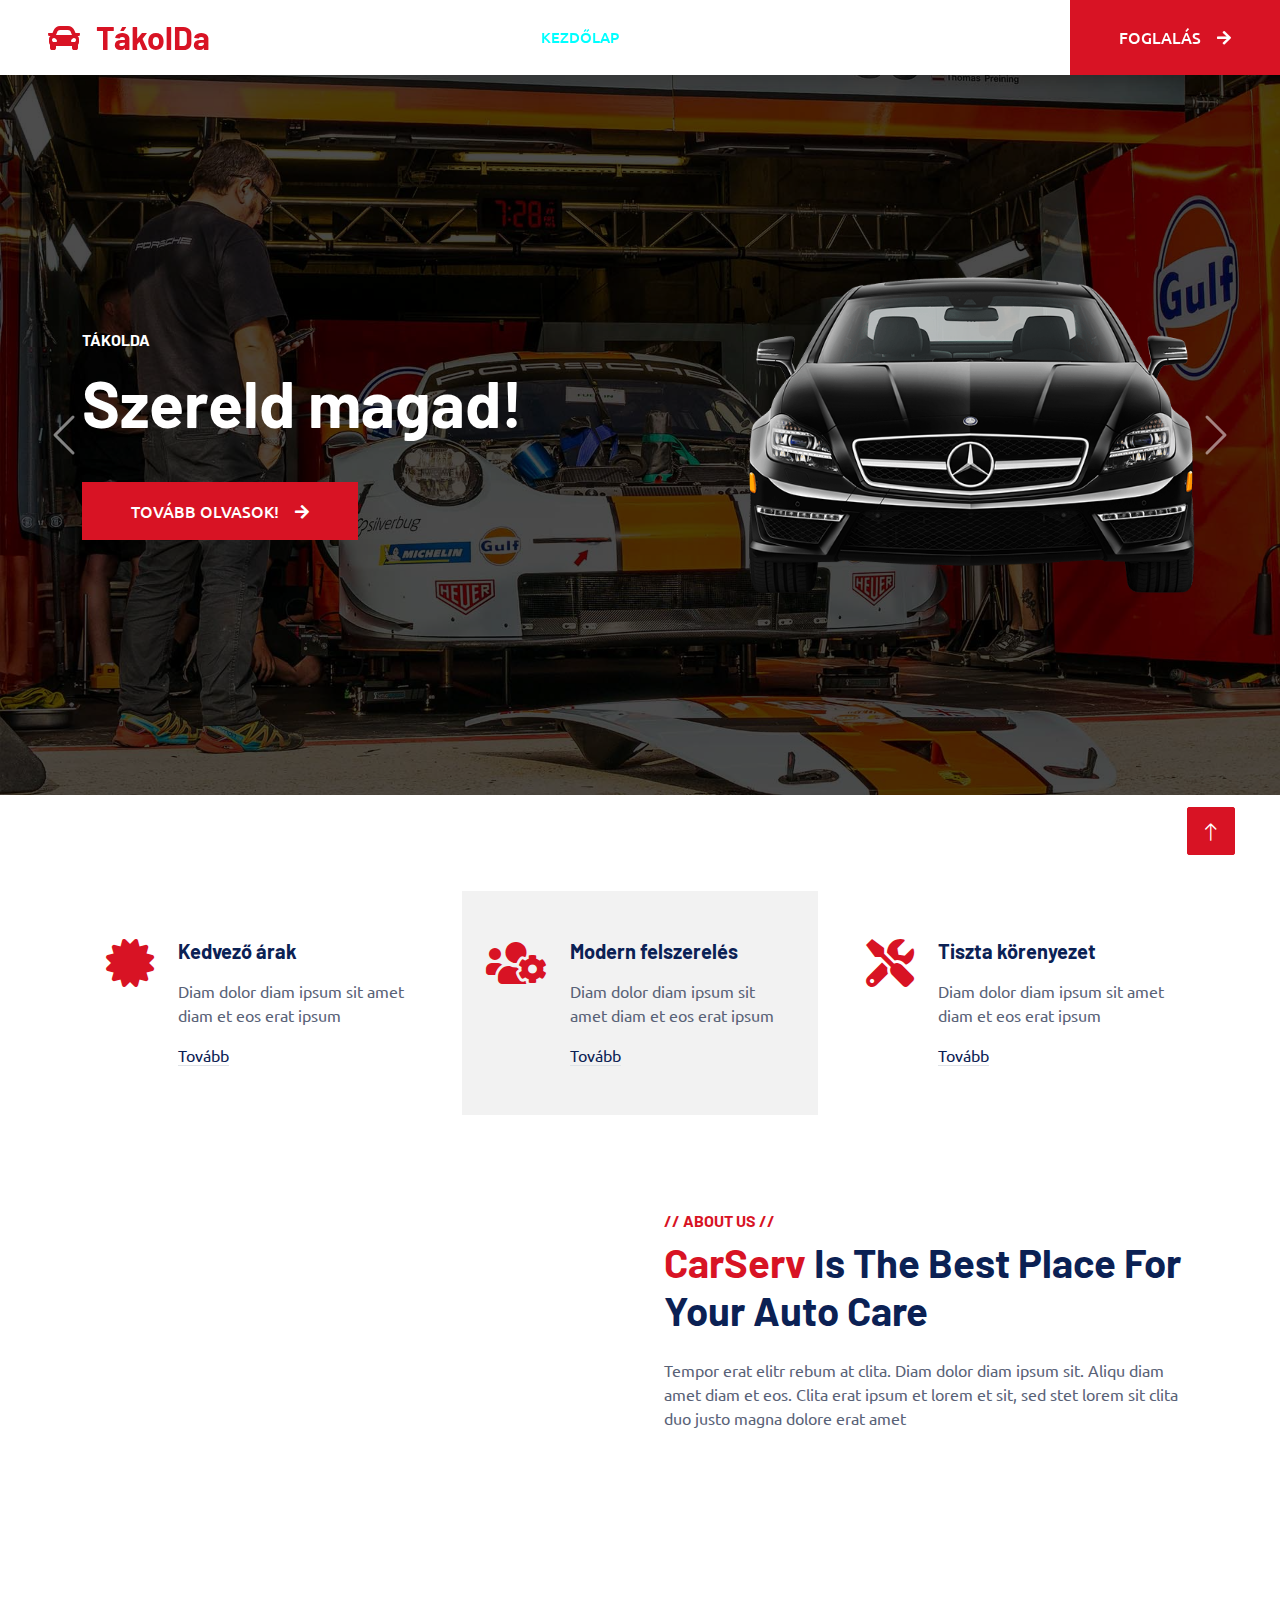
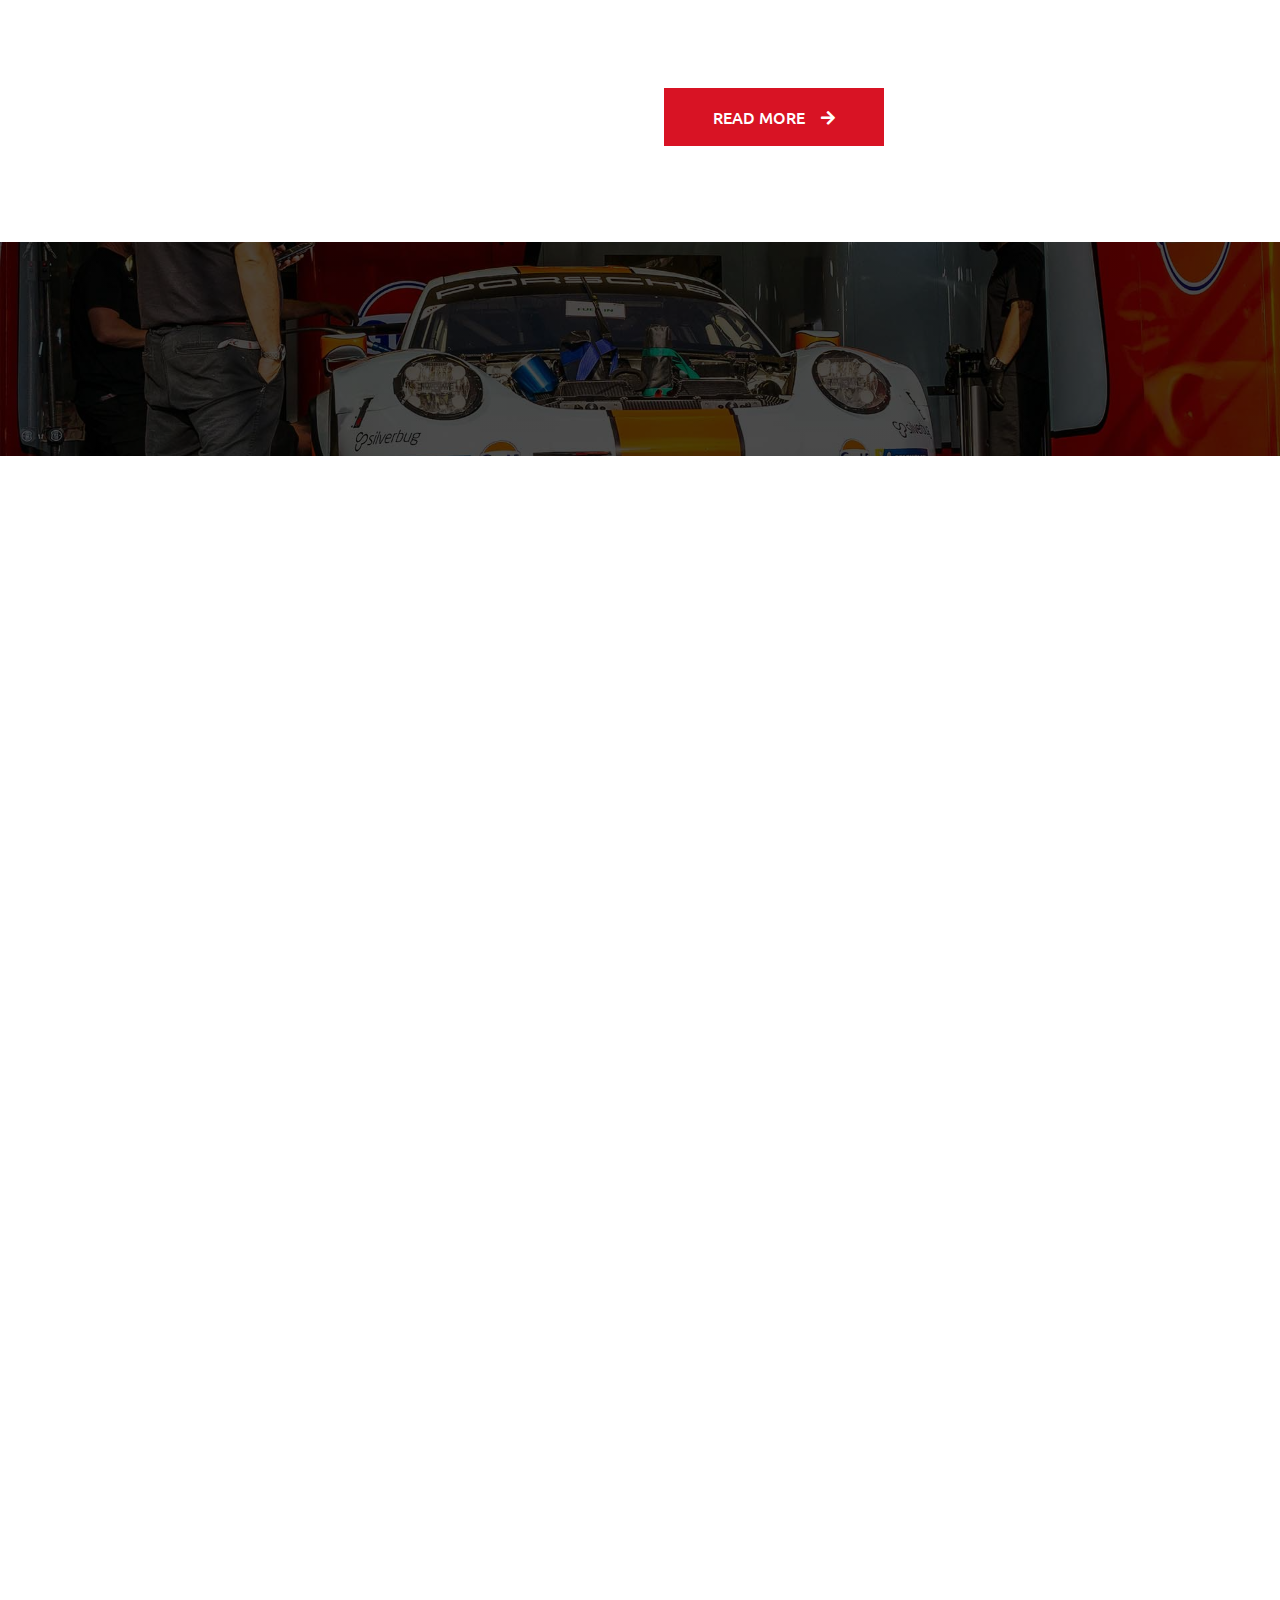
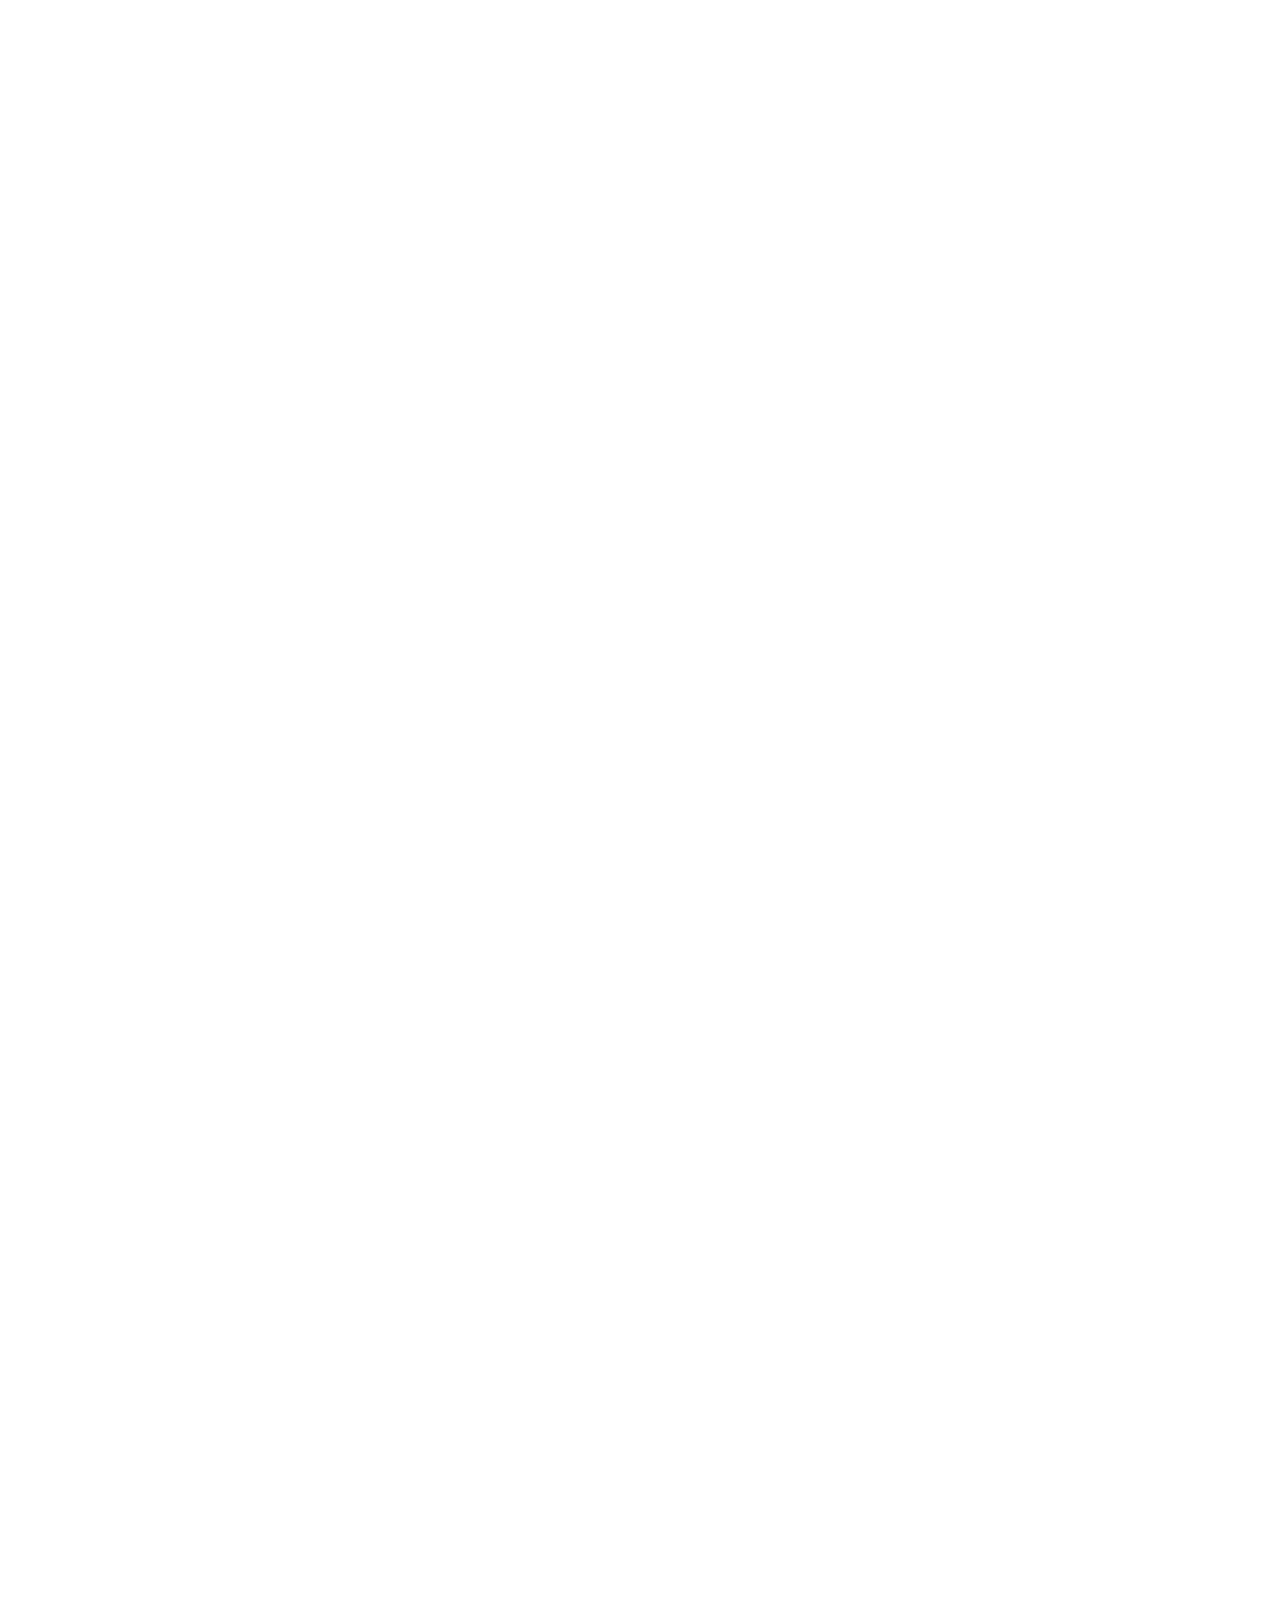
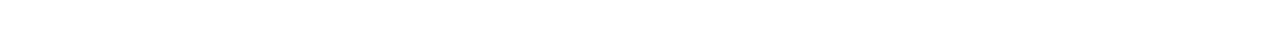
<file: car-repair-html-template/index.html>
<!DOCTYPE html>
<html lang="en">

<head>
    <meta charset="utf-8">
    <title>Tákolda - Kezdőlap</title>
    <meta content="width=device-width, initial-scale=1.0" name="viewport">
    <meta content="" name="keywords">
    <meta content="" name="description">

    <!-- Favicon -->
    <link href="img/favicon.ico" rel="icon">

    <!-- Google Web Fonts -->
    <link rel="preconnect" href="https://fonts.googleapis.com">
    <link rel="preconnect" href="https://fonts.gstatic.com" crossorigin>
    <link href="https://fonts.googleapis.com/css2?family=Barlow:wght@600;700&family=Ubuntu:wght@400;500&display=swap" rel="stylesheet"> 

    <!-- Icon Font Stylesheet -->
    <link href="https://cdnjs.cloudflare.com/ajax/libs/font-awesome/5.10.0/css/all.min.css" rel="stylesheet">
    <link href="https://cdn.jsdelivr.net/npm/bootstrap-icons@1.4.1/font/bootstrap-icons.css" rel="stylesheet">

    <!-- Libraries Stylesheet -->
    <link href="lib/animate/animate.min.css" rel="stylesheet">
    <link href="lib/owlcarousel/assets/owl.carousel.min.css" rel="stylesheet">
    <link href="lib/tempusdominus/css/tempusdominus-bootstrap-4.min.css" rel="stylesheet" />

    <!-- Customized Bootstrap Stylesheet -->
    <link href="css/bootstrap.min.css" rel="stylesheet">

    <!-- Template Stylesheet -->
    <link href="css/style.css" rel="stylesheet">
</head>

<body>
    <!-- Spinner Start -->
    <div id="spinner" class="show bg-white position-fixed translate-middle w-100 vh-100 top-50 start-50 d-flex align-items-center justify-content-center">
        <div class="spinner-border text-primary" style="width: 3rem; height: 3rem;" role="status">
            <span class="sr-only">Loading...</span>
        </div>
    </div>
    <!-- Spinner End -->


    <!-- Navbar Start -->
    <nav class="navbar navbar-expand-lg bg-white navbar-light shadow sticky-top p-0">
        <a href="index.html" class="navbar-brand d-flex align-items-center px-4 px-lg-5">
            <h2 class="m-0 text-primary"><i class="fa fa-car me-3"></i>TákolDa</h2>
        </a>
        <button type="button" class="navbar-toggler me-4" data-bs-toggle="collapse" data-bs-target="#navbarCollapse">
            <span class="navbar-toggler-icon"></span>
        </button>
        <div class="collapse navbar-collapse" id="navbarCollapse">
            <div class="navbar-nav ms-auto p-4 p-lg-0">
                <a href="index.html" class="nav-item nav-link active">Kezdőlap</a>
                <a href="rolunk.html" class="nav-item nav-link">Rólunk</a>
                <a href="felszerelesek.html" class="nav-item nav-link">Felszerelések</a>
                <a href="arak.html" class="nav-item nav-link">Árak</a>
                <a href="kapcsolat.html" class="nav-item nav-link">Kapcsolat</a>
            </div>
            <a href="" class="btn btn-primary py-4 px-lg-5 d-none d-lg-block">Foglalás<i class="fa fa-arrow-right ms-3"></i></a>
        </div>
    </nav>
    <!-- Navbar End -->


    <!-- Carousel Start -->
    <div class="container-fluid p-0 mb-5">
        <div id="header-carousel" class="carousel slide" data-bs-ride="carousel">
            <div class="carousel-inner">
                <div class="carousel-item active">
                    <img class="w-100" src="img/carousel-bg-1.jpg" alt="Image">
                    <div class="carousel-caption d-flex align-items-center">
                        <div class="container">
                            <div class="row align-items-center justify-content-center justify-content-lg-start">
                                <div class="col-10 col-lg-7 text-center text-lg-start">
                                    <h6 class="text-white text-uppercase mb-3 animated slideInDown">Tákolda</h6>
                                    <h1 class="display-3 text-white mb-4 pb-3 animated slideInDown">Szereld magad!</h1>
                                    <a href="" class="btn btn-primary py-3 px-5 animated slideInDown">Tovább olvasok!<i class="fa fa-arrow-right ms-3"></i></a>
                                </div>
                                <div class="col-lg-5 d-none d-lg-flex animated zoomIn">
                                    <img class="img-fluid" src="img/carousel-1.png" alt="">
                                </div>
                            </div>
                        </div>
                    </div>
                </div>
                <div class="carousel-item">
                    <img class="w-100" src="img/carousel-bg-2.jpg" alt="Image">
                    <div class="carousel-caption d-flex align-items-center">
                        <div class="container">
                            <div class="row align-items-center justify-content-center justify-content-lg-start">
                                <div class="col-10 col-lg-7 text-center text-lg-start">
                                    <h6 class="text-white text-uppercase mb-3 animated slideInDown">// Car Servicing //</h6>
                                    <h1 class="display-3 text-white mb-4 pb-3 animated slideInDown">Qualified Car Wash Service Center</h1>
                                    <a href="" class="btn btn-primary py-3 px-5 animated slideInDown">Learn More<i class="fa fa-arrow-right ms-3"></i></a>
                                </div>
                                <div class="col-lg-5 d-none d-lg-flex animated zoomIn">
                                    <img class="img-fluid" src="img/carousel-2.png" alt="">
                                </div>
                            </div>
                        </div>
                    </div>
                </div>
            </div>
            <button class="carousel-control-prev" type="button" data-bs-target="#header-carousel"
                data-bs-slide="prev">
                <span class="carousel-control-prev-icon" aria-hidden="true"></span>
                <span class="visually-hidden">Previous</span>
            </button>
            <button class="carousel-control-next" type="button" data-bs-target="#header-carousel"
                data-bs-slide="next">
                <span class="carousel-control-next-icon" aria-hidden="true"></span>
                <span class="visually-hidden">Next</span>
            </button>
        </div>
    </div>
    <!-- Carousel End -->


    <!-- Service Start -->
    <div class="container-xxl py-5">
        <div class="container">
            <div class="row g-4">
                <div class="col-lg-4 col-md-6 wow fadeInUp" data-wow-delay="0.1s">
                    <div class="d-flex py-5 px-4">
                        <i class="fa fa-certificate fa-3x text-primary flex-shrink-0"></i>
                        <div class="ps-4">
                            <h5 class="mb-3">Kedvező árak</h5>
                            <p>Diam dolor diam ipsum sit amet diam et eos erat ipsum</p>
                            <a class="text-secondary border-bottom" href="arak.html">Tovább</a>
                        </div>
                    </div>
                </div>
                <div class="col-lg-4 col-md-6 wow fadeInUp" data-wow-delay="0.3s">
                    <div class="d-flex bg-light py-5 px-4">
                        <i class="fa fa-users-cog fa-3x text-primary flex-shrink-0"></i>
                        <div class="ps-4">
                            <h5 class="mb-3">Modern felszerelés</h5>
                            <p>Diam dolor diam ipsum sit amet diam et eos erat ipsum</p>
                            <a class="text-secondary border-bottom" href="felszerelesek.html">Tovább</a>
                        </div>
                    </div>
                </div>
                <div class="col-lg-4 col-md-6 wow fadeInUp" data-wow-delay="0.5s">
                    <div class="d-flex py-5 px-4">
                        <i class="fa fa-tools fa-3x text-primary flex-shrink-0"></i>
                        <div class="ps-4">
                            <h5 class="mb-3">Tiszta körenyezet</h5>
                            <p>Diam dolor diam ipsum sit amet diam et eos erat ipsum</p>
                            <a class="text-secondary border-bottom" href="galeria.html">Tovább</a>
                        </div>
                    </div>
                </div>
            </div>
        </div>
    </div>
    <!-- Service End -->


    <!-- About Start -->
    <div class="container-xxl py-5">
        <div class="container">
            <div class="row g-5">
                <div class="col-lg-6 pt-4" style="min-height: 400px;">
                    <div class="position-relative h-100 wow fadeIn" data-wow-delay="0.1s">
                        <img class="position-absolute img-fluid w-100 h-100" src="img/about.jpg" style="object-fit: cover;" alt="">
                        <div class="position-absolute top-0 end-0 mt-n4 me-n4 py-4 px-5" style="background: rgba(0, 0, 0, .08);">
                            <h1 class="display-4 text-white mb-0">15 <span class="fs-4">Years</span></h1>
                            <h4 class="text-white">Experience</h4>
                        </div>
                    </div>
                </div>
                <div class="col-lg-6">
                    <h6 class="text-primary text-uppercase">// About Us //</h6>
                    <h1 class="mb-4"><span class="text-primary">CarServ</span> Is The Best Place For Your Auto Care</h1>
                    <p class="mb-4">Tempor erat elitr rebum at clita. Diam dolor diam ipsum sit. Aliqu diam amet diam et eos. Clita erat ipsum et lorem et sit, sed stet lorem sit clita duo justo magna dolore erat amet</p>
                    <div class="row g-4 mb-3 pb-3">
                        <div class="col-12 wow fadeIn" data-wow-delay="0.1s">
                            <div class="d-flex">
                                <div class="bg-light d-flex flex-shrink-0 align-items-center justify-content-center mt-1" style="width: 45px; height: 45px;">
                                    <span class="fw-bold text-secondary">01</span>
                                </div>
                                <div class="ps-3">
                                    <h6>Professional & Expert</h6>
                                    <span>Diam dolor diam ipsum sit amet diam et eos</span>
                                </div>
                            </div>
                        </div>
                        <div class="col-12 wow fadeIn" data-wow-delay="0.3s">
                            <div class="d-flex">
                                <div class="bg-light d-flex flex-shrink-0 align-items-center justify-content-center mt-1" style="width: 45px; height: 45px;">
                                    <span class="fw-bold text-secondary">02</span>
                                </div>
                                <div class="ps-3">
                                    <h6>Quality Servicing Center</h6>
                                    <span>Diam dolor diam ipsum sit amet diam et eos</span>
                                </div>
                            </div>
                        </div>
                        <div class="col-12 wow fadeIn" data-wow-delay="0.5s">
                            <div class="d-flex">
                                <div class="bg-light d-flex flex-shrink-0 align-items-center justify-content-center mt-1" style="width: 45px; height: 45px;">
                                    <span class="fw-bold text-secondary">03</span>
                                </div>
                                <div class="ps-3">
                                    <h6>Awards Winning Workers</h6>
                                    <span>Diam dolor diam ipsum sit amet diam et eos</span>
                                </div>
                            </div>
                        </div>
                    </div>
                    <a href="" class="btn btn-primary py-3 px-5">Read More<i class="fa fa-arrow-right ms-3"></i></a>
                </div>
            </div>
        </div>
    </div>
    <!-- About End -->


    <!-- Fact Start -->
    <div class="container-fluid fact bg-dark my-5 py-5">
        <div class="container">
            <div class="row g-4">
                <div class="col-md-6 col-lg-3 text-center wow fadeIn" data-wow-delay="0.1s">
                    <i class="fa fa-check fa-2x text-white mb-3"></i>
                    <h2 class="text-white mb-2" data-toggle="counter-up">1234</h2>
                    <p class="text-white mb-0">Years Experience</p>
                </div>
                <div class="col-md-6 col-lg-3 text-center wow fadeIn" data-wow-delay="0.3s">
                    <i class="fa fa-users-cog fa-2x text-white mb-3"></i>
                    <h2 class="text-white mb-2" data-toggle="counter-up">1234</h2>
                    <p class="text-white mb-0">Expert Technicians</p>
                </div>
                <div class="col-md-6 col-lg-3 text-center wow fadeIn" data-wow-delay="0.5s">
                    <i class="fa fa-users fa-2x text-white mb-3"></i>
                    <h2 class="text-white mb-2" data-toggle="counter-up">1234</h2>
                    <p class="text-white mb-0">Satisfied Clients</p>
                </div>
                <div class="col-md-6 col-lg-3 text-center wow fadeIn" data-wow-delay="0.7s">
                    <i class="fa fa-car fa-2x text-white mb-3"></i>
                    <h2 class="text-white mb-2" data-toggle="counter-up">1234</h2>
                    <p class="text-white mb-0">Compleate Projects</p>
                </div>
            </div>
        </div>
    </div>
    <!-- Fact End -->


    <!-- Service Start -->
    <div class="container-xxl service py-5">
        <div class="container">
            <div class="text-center wow fadeInUp" data-wow-delay="0.1s">
                <h6 class="text-primary text-uppercase">// Our Services //</h6>
                <h1 class="mb-5">Explore Our Services</h1>
            </div>
            <div class="row g-4 wow fadeInUp" data-wow-delay="0.3s">
                <div class="col-lg-4">
                    <div class="nav w-100 nav-pills me-4">
                        <button class="nav-link w-100 d-flex align-items-center text-start p-4 mb-4 active" data-bs-toggle="pill" data-bs-target="#tab-pane-1" type="button">
                            <i class="fa fa-car-side fa-2x me-3"></i>
                            <h4 class="m-0">Diagnostic Test</h4>
                        </button>
                        <button class="nav-link w-100 d-flex align-items-center text-start p-4 mb-4" data-bs-toggle="pill" data-bs-target="#tab-pane-2" type="button">
                            <i class="fa fa-car fa-2x me-3"></i>
                            <h4 class="m-0">Engine Servicing</h4>
                        </button>
                        <button class="nav-link w-100 d-flex align-items-center text-start p-4 mb-4" data-bs-toggle="pill" data-bs-target="#tab-pane-3" type="button">
                            <i class="fa fa-cog fa-2x me-3"></i>
                            <h4 class="m-0">Tires Replacement</h4>
                        </button>
                        <button class="nav-link w-100 d-flex align-items-center text-start p-4 mb-0" data-bs-toggle="pill" data-bs-target="#tab-pane-4" type="button">
                            <i class="fa fa-oil-can fa-2x me-3"></i>
                            <h4 class="m-0">Oil Changing</h4>
                        </button>
                    </div>
                </div>
                <div class="col-lg-8">
                    <div class="tab-content w-100">
                        <div class="tab-pane fade show active" id="tab-pane-1">
                            <div class="row g-4">
                                <div class="col-md-6" style="min-height: 350px;">
                                    <div class="position-relative h-100">
                                        <img class="position-absolute img-fluid w-100 h-100" src="img/service-1.jpg"
                                            style="object-fit: cover;" alt="">
                                    </div>
                                </div>
                                <div class="col-md-6">
                                    <h3 class="mb-3">15 Years Of Experience In Auto Servicing</h3>
                                    <p class="mb-4">Tempor erat elitr rebum at clita. Diam dolor diam ipsum sit. Aliqu diam amet diam et eos. Clita erat ipsum et lorem et sit, sed stet lorem sit clita duo justo magna dolore erat amet</p>
                                    <p><i class="fa fa-check text-success me-3"></i>Quality Servicing</p>
                                    <p><i class="fa fa-check text-success me-3"></i>Expert Workers</p>
                                    <p><i class="fa fa-check text-success me-3"></i>Modern Equipment</p>
                                    <a href="" class="btn btn-primary py-3 px-5 mt-3">Read More<i class="fa fa-arrow-right ms-3"></i></a>
                                </div>
                            </div>
                        </div>
                        <div class="tab-pane fade" id="tab-pane-2">
                            <div class="row g-4">
                                <div class="col-md-6" style="min-height: 350px;">
                                    <div class="position-relative h-100">
                                        <img class="position-absolute img-fluid w-100 h-100" src="img/service-2.jpg"
                                            style="object-fit: cover;" alt="">
                                    </div>
                                </div>
                                <div class="col-md-6">
                                    <h3 class="mb-3">15 Years Of Experience In Auto Servicing</h3>
                                    <p class="mb-4">Tempor erat elitr rebum at clita. Diam dolor diam ipsum sit. Aliqu diam amet diam et eos. Clita erat ipsum et lorem et sit, sed stet lorem sit clita duo justo magna dolore erat amet</p>
                                    <p><i class="fa fa-check text-success me-3"></i>Quality Servicing</p>
                                    <p><i class="fa fa-check text-success me-3"></i>Expert Workers</p>
                                    <p><i class="fa fa-check text-success me-3"></i>Modern Equipment</p>
                                    <a href="" class="btn btn-primary py-3 px-5 mt-3">Read More<i class="fa fa-arrow-right ms-3"></i></a>
                                </div>
                            </div>
                        </div>
                        <div class="tab-pane fade" id="tab-pane-3">
                            <div class="row g-4">
                                <div class="col-md-6" style="min-height: 350px;">
                                    <div class="position-relative h-100">
                                        <img class="position-absolute img-fluid w-100 h-100" src="img/service-3.jpg"
                                            style="object-fit: cover;" alt="">
                                    </div>
                                </div>
                                <div class="col-md-6">
                                    <h3 class="mb-3">15 Years Of Experience In Auto Servicing</h3>
                                    <p class="mb-4">Tempor erat elitr rebum at clita. Diam dolor diam ipsum sit. Aliqu diam amet diam et eos. Clita erat ipsum et lorem et sit, sed stet lorem sit clita duo justo magna dolore erat amet</p>
                                    <p><i class="fa fa-check text-success me-3"></i>Quality Servicing</p>
                                    <p><i class="fa fa-check text-success me-3"></i>Expert Workers</p>
                                    <p><i class="fa fa-check text-success me-3"></i>Modern Equipment</p>
                                    <a href="" class="btn btn-primary py-3 px-5 mt-3">Read More<i class="fa fa-arrow-right ms-3"></i></a>
                                </div>
                            </div>
                        </div>
                        <div class="tab-pane fade" id="tab-pane-4">
                            <div class="row g-4">
                                <div class="col-md-6" style="min-height: 350px;">
                                    <div class="position-relative h-100">
                                        <img class="position-absolute img-fluid w-100 h-100" src="img/service-4.jpg"
                                            style="object-fit: cover;" alt="">
                                    </div>
                                </div>
                                <div class="col-md-6">
                                    <h3 class="mb-3">15 Years Of Experience In Auto Servicing</h3>
                                    <p class="mb-4">Tempor erat elitr rebum at clita. Diam dolor diam ipsum sit. Aliqu diam amet diam et eos. Clita erat ipsum et lorem et sit, sed stet lorem sit clita duo justo magna dolore erat amet</p>
                                    <p><i class="fa fa-check text-success me-3"></i>Quality Servicing</p>
                                    <p><i class="fa fa-check text-success me-3"></i>Expert Workers</p>
                                    <p><i class="fa fa-check text-success me-3"></i>Modern Equipment</p>
                                    <a href="" class="btn btn-primary py-3 px-5 mt-3">Read More<i class="fa fa-arrow-right ms-3"></i></a>
                                </div>
                            </div>
                        </div>
                    </div>
                </div>
            </div>
        </div>
    </div>
    <!-- Service End -->


    <!-- Booking Start -->
    <div class="container-fluid bg-secondary booking my-5 wow fadeInUp" data-wow-delay="0.1s">
        <div class="container">
            <div class="row gx-5">
                <div class="col-lg-6 py-5">
                    <div class="py-5">
                        <h1 class="text-white mb-4">Certified and Award Winning Car Repair Service Provider</h1>
                        <p class="text-white mb-0">Eirmod sed tempor lorem ut dolores. Aliquyam sit sadipscing kasd ipsum. Dolor ea et dolore et at sea ea at dolor, justo ipsum duo rebum sea invidunt voluptua. Eos vero eos vero ea et dolore eirmod et. Dolores diam duo invidunt lorem. Elitr ut dolores magna sit. Sea dolore sanctus sed et. Takimata takimata sanctus sed.</p>
                    </div>
                </div>
                <div class="col-lg-6">
                    <div class="bg-primary h-100 d-flex flex-column justify-content-center text-center p-5 wow zoomIn" data-wow-delay="0.6s">
                        <h1 class="text-white mb-4">Book For A Service</h1>
                        <form>
                            <div class="row g-3">
                                <div class="col-12 col-sm-6">
                                    <input type="text" class="form-control border-0" placeholder="Your Name" style="height: 55px;">
                                </div>
                                <div class="col-12 col-sm-6">
                                    <input type="email" class="form-control border-0" placeholder="Your Email" style="height: 55px;">
                                </div>
                                <div class="col-12 col-sm-6">
                                    <select class="form-select border-0" style="height: 55px;">
                                        <option selected>Select A Service</option>
                                        <option value="1">Service 1</option>
                                        <option value="2">Service 2</option>
                                        <option value="3">Service 3</option>
                                    </select>
                                </div>
                                <div class="col-12 col-sm-6">
                                    <div class="date" id="date1" data-target-input="nearest">
                                        <input type="text"
                                            class="form-control border-0 datetimepicker-input"
                                            placeholder="Service Date" data-target="#date1" data-toggle="datetimepicker" style="height: 55px;">
                                    </div>
                                </div>
                                <div class="col-12">
                                    <textarea class="form-control border-0" placeholder="Special Request"></textarea>
                                </div>
                                <div class="col-12">
                                    <button class="btn btn-secondary w-100 py-3" type="submit">Book Now</button>
                                </div>
                            </div>
                        </form>
                    </div>
                </div>
            </div>
        </div>
    </div>
    <!-- Booking End -->


    <!-- Team Start -->
    <div class="container-xxl py-5">
        <div class="container">
            <div class="text-center wow fadeInUp" data-wow-delay="0.1s">
                <h6 class="text-primary text-uppercase">// Our Technicians //</h6>
                <h1 class="mb-5">Our Expert Technicians</h1>
            </div>
            <div class="row g-4">
                <div class="col-lg-3 col-md-6 wow fadeInUp" data-wow-delay="0.1s">
                    <div class="team-item">
                        <div class="position-relative overflow-hidden">
                            <img class="img-fluid" src="img/team-1.jpg" alt="">
                            <div class="team-overlay position-absolute start-0 top-0 w-100 h-100">
                                <a class="btn btn-square mx-1" href=""><i class="fab fa-facebook-f"></i></a>
                                <a class="btn btn-square mx-1" href=""><i class="fab fa-twitter"></i></a>
                                <a class="btn btn-square mx-1" href=""><i class="fab fa-instagram"></i></a>
                            </div>
                        </div>
                        <div class="bg-light text-center p-4">
                            <h5 class="fw-bold mb-0">Full Name</h5>
                            <small>Designation</small>
                        </div>
                    </div>
                </div>
                <div class="col-lg-3 col-md-6 wow fadeInUp" data-wow-delay="0.3s">
                    <div class="team-item">
                        <div class="position-relative overflow-hidden">
                            <img class="img-fluid" src="img/team-2.jpg" alt="">
                            <div class="team-overlay position-absolute start-0 top-0 w-100 h-100">
                                <a class="btn btn-square mx-1" href=""><i class="fab fa-facebook-f"></i></a>
                                <a class="btn btn-square mx-1" href=""><i class="fab fa-twitter"></i></a>
                                <a class="btn btn-square mx-1" href=""><i class="fab fa-instagram"></i></a>
                            </div>
                        </div>
                        <div class="bg-light text-center p-4">
                            <h5 class="fw-bold mb-0">Full Name</h5>
                            <small>Designation</small>
                        </div>
                    </div>
                </div>
                <div class="col-lg-3 col-md-6 wow fadeInUp" data-wow-delay="0.5s">
                    <div class="team-item">
                        <div class="position-relative overflow-hidden">
                            <img class="img-fluid" src="img/team-3.jpg" alt="">
                            <div class="team-overlay position-absolute start-0 top-0 w-100 h-100">
                                <a class="btn btn-square mx-1" href=""><i class="fab fa-facebook-f"></i></a>
                                <a class="btn btn-square mx-1" href=""><i class="fab fa-twitter"></i></a>
                                <a class="btn btn-square mx-1" href=""><i class="fab fa-instagram"></i></a>
                            </div>
                        </div>
                        <div class="bg-light text-center p-4">
                            <h5 class="fw-bold mb-0">Full Name</h5>
                            <small>Designation</small>
                        </div>
                    </div>
                </div>
                <div class="col-lg-3 col-md-6 wow fadeInUp" data-wow-delay="0.7s">
                    <div class="team-item">
                        <div class="position-relative overflow-hidden">
                            <img class="img-fluid" src="img/team-4.jpg" alt="">
                            <div class="team-overlay position-absolute start-0 top-0 w-100 h-100">
                                <a class="btn btn-square mx-1" href=""><i class="fab fa-facebook-f"></i></a>
                                <a class="btn btn-square mx-1" href=""><i class="fab fa-twitter"></i></a>
                                <a class="btn btn-square mx-1" href=""><i class="fab fa-instagram"></i></a>
                            </div>
                        </div>
                        <div class="bg-light text-center p-4">
                            <h5 class="fw-bold mb-0">Full Name</h5>
                            <small>Designation</small>
                        </div>
                    </div>
                </div>
            </div>
        </div>
    </div>
    <!-- Team End -->


    <!-- Testimonial Start -->
    <div class="container-xxl py-5 wow fadeInUp" data-wow-delay="0.1s">
        <div class="container">
            <div class="text-center">
                <h6 class="text-primary text-uppercase">// Testimonial //</h6>
                <h1 class="mb-5">Our Clients Say!</h1>
            </div>
            <div class="owl-carousel testimonial-carousel position-relative">
                <div class="testimonial-item text-center">
                    <img class="bg-light rounded-circle p-2 mx-auto mb-3" src="img/testimonial-1.jpg" style="width: 80px; height: 80px;">
                    <h5 class="mb-0">Client Name</h5>
                    <p>Profession</p>
                    <div class="testimonial-text bg-light text-center p-4">
                    <p class="mb-0">Tempor erat elitr rebum at clita. Diam dolor diam ipsum sit diam amet diam et eos. Clita erat ipsum et lorem et sit.</p>
                    </div>
                </div>
                <div class="testimonial-item text-center">
                    <img class="bg-light rounded-circle p-2 mx-auto mb-3" src="img/testimonial-2.jpg" style="width: 80px; height: 80px;">
                    <h5 class="mb-0">Client Name</h5>
                    <p>Profession</p>
                    <div class="testimonial-text bg-light text-center p-4">
                    <p class="mb-0">Tempor erat elitr rebum at clita. Diam dolor diam ipsum sit diam amet diam et eos. Clita erat ipsum et lorem et sit.</p>
                    </div>
                </div>
                <div class="testimonial-item text-center">
                    <img class="bg-light rounded-circle p-2 mx-auto mb-3" src="img/testimonial-3.jpg" style="width: 80px; height: 80px;">
                    <h5 class="mb-0">Client Name</h5>
                    <p>Profession</p>
                    <div class="testimonial-text bg-light text-center p-4">
                    <p class="mb-0">Tempor erat elitr rebum at clita. Diam dolor diam ipsum sit diam amet diam et eos. Clita erat ipsum et lorem et sit.</p>
                    </div>
                </div>
                <div class="testimonial-item text-center">
                    <img class="bg-light rounded-circle p-2 mx-auto mb-3" src="img/testimonial-4.jpg" style="width: 80px; height: 80px;">
                    <h5 class="mb-0">Client Name</h5>
                    <p>Profession</p>
                    <div class="testimonial-text bg-light text-center p-4">
                    <p class="mb-0">Tempor erat elitr rebum at clita. Diam dolor diam ipsum sit diam amet diam et eos. Clita erat ipsum et lorem et sit.</p>
                    </div>
                </div>
            </div>
        </div>
    </div>
    <!-- Testimonial End -->


    <!-- Footer Start -->
    <div class="container-fluid bg-dark text-light footer pt-5 mt-5 wow fadeIn" data-wow-delay="0.1s">
        <div class="container py-5">
            <div class="row g-5">
                <div class="col-lg-3 col-md-6">
                    <h4 class="text-light mb-4">Address</h4>
                    <p class="mb-2"><i class="fa fa-map-marker-alt me-3"></i>123 Street, New York, USA</p>
                    <p class="mb-2"><i class="fa fa-phone-alt me-3"></i>+012 345 67890</p>
                    <p class="mb-2"><i class="fa fa-envelope me-3"></i>info@example.com</p>
                    <div class="d-flex pt-2">
                        <a class="btn btn-outline-light btn-social" href=""><i class="fab fa-twitter"></i></a>
                        <a class="btn btn-outline-light btn-social" href=""><i class="fab fa-facebook-f"></i></a>
                        <a class="btn btn-outline-light btn-social" href=""><i class="fab fa-youtube"></i></a>
                        <a class="btn btn-outline-light btn-social" href=""><i class="fab fa-linkedin-in"></i></a>
                    </div>
                </div>
                <div class="col-lg-3 col-md-6">
                    <h4 class="text-light mb-4">Opening Hours</h4>
                    <h6 class="text-light">Monday - Friday:</h6>
                    <p class="mb-4">09.00 AM - 09.00 PM</p>
                    <h6 class="text-light">Saturday - Sunday:</h6>
                    <p class="mb-0">09.00 AM - 12.00 PM</p>
                </div>
                <div class="col-lg-3 col-md-6">
                    <h4 class="text-light mb-4">Services</h4>
                    <a class="btn btn-link" href="">Diagnostic Test</a>
                    <a class="btn btn-link" href="">Engine Servicing</a>
                    <a class="btn btn-link" href="">Tires Replacement</a>
                    <a class="btn btn-link" href="">Oil Changing</a>
                    <a class="btn btn-link" href="">Vacuam Cleaning</a>
                </div>
                <div class="col-lg-3 col-md-6">
                    <h4 class="text-light mb-4">Newsletter</h4>
                    <p>Dolor amet sit justo amet elitr clita ipsum elitr est.</p>
                    <div class="position-relative mx-auto" style="max-width: 400px;">
                        <input class="form-control border-0 w-100 py-3 ps-4 pe-5" type="text" placeholder="Your email">
                        <button type="button" class="btn btn-primary py-2 position-absolute top-0 end-0 mt-2 me-2">SignUp</button>
                    </div>
                </div>
            </div>
        </div>
        <div class="container">
            <div class="copyright">
                <div class="row">
                    <div class="col-md-6 text-center text-md-start mb-3 mb-md-0">
                        &copy; <a class="border-bottom" href="#">Your Site Name</a>, All Right Reserved.

                        <!--/*** This template is free as long as you keep the footer author’s credit link/attribution link/backlink. If you'd like to use the template without the footer author’s credit link/attribution link/backlink, you can purchase the Credit Removal License from "https://htmlcodex.com/credit-removal". Thank you for your support. ***/-->
                        Designed By <a class="border-bottom" href="https://htmlcodex.com">HTML Codex</a>
                    </div>
                    <div class="col-md-6 text-center text-md-end">
                        <div class="footer-menu">
                            <a href="">Home</a>
                            <a href="">Cookies</a>
                            <a href="">Help</a>
                            <a href="">FQAs</a>
                        </div>
                    </div>
                </div>
            </div>
        </div>
    </div>
    <!-- Footer End -->


    <!-- Back to Top -->
    <a href="#" class="btn btn-lg btn-primary btn-lg-square back-to-top"><i class="bi bi-arrow-up"></i></a>


    <!-- JavaScript Libraries -->
    <script src="https://code.jquery.com/jquery-3.4.1.min.js"></script>
    <script src="https://cdn.jsdelivr.net/npm/bootstrap@5.0.0/dist/js/bootstrap.bundle.min.js"></script>
    <script src="lib/wow/wow.min.js"></script>
    <script src="lib/easing/easing.min.js"></script>
    <script src="lib/waypoints/waypoints.min.js"></script>
    <script src="lib/counterup/counterup.min.js"></script>
    <script src="lib/owlcarousel/owl.carousel.min.js"></script>
    <script src="lib/tempusdominus/js/moment.min.js"></script>
    <script src="lib/tempusdominus/js/moment-timezone.min.js"></script>
    <script src="lib/tempusdominus/js/tempusdominus-bootstrap-4.min.js"></script>

    <!-- Template Javascript -->
    <script src="js/main.js"></script>
</body>

</html>
</file>
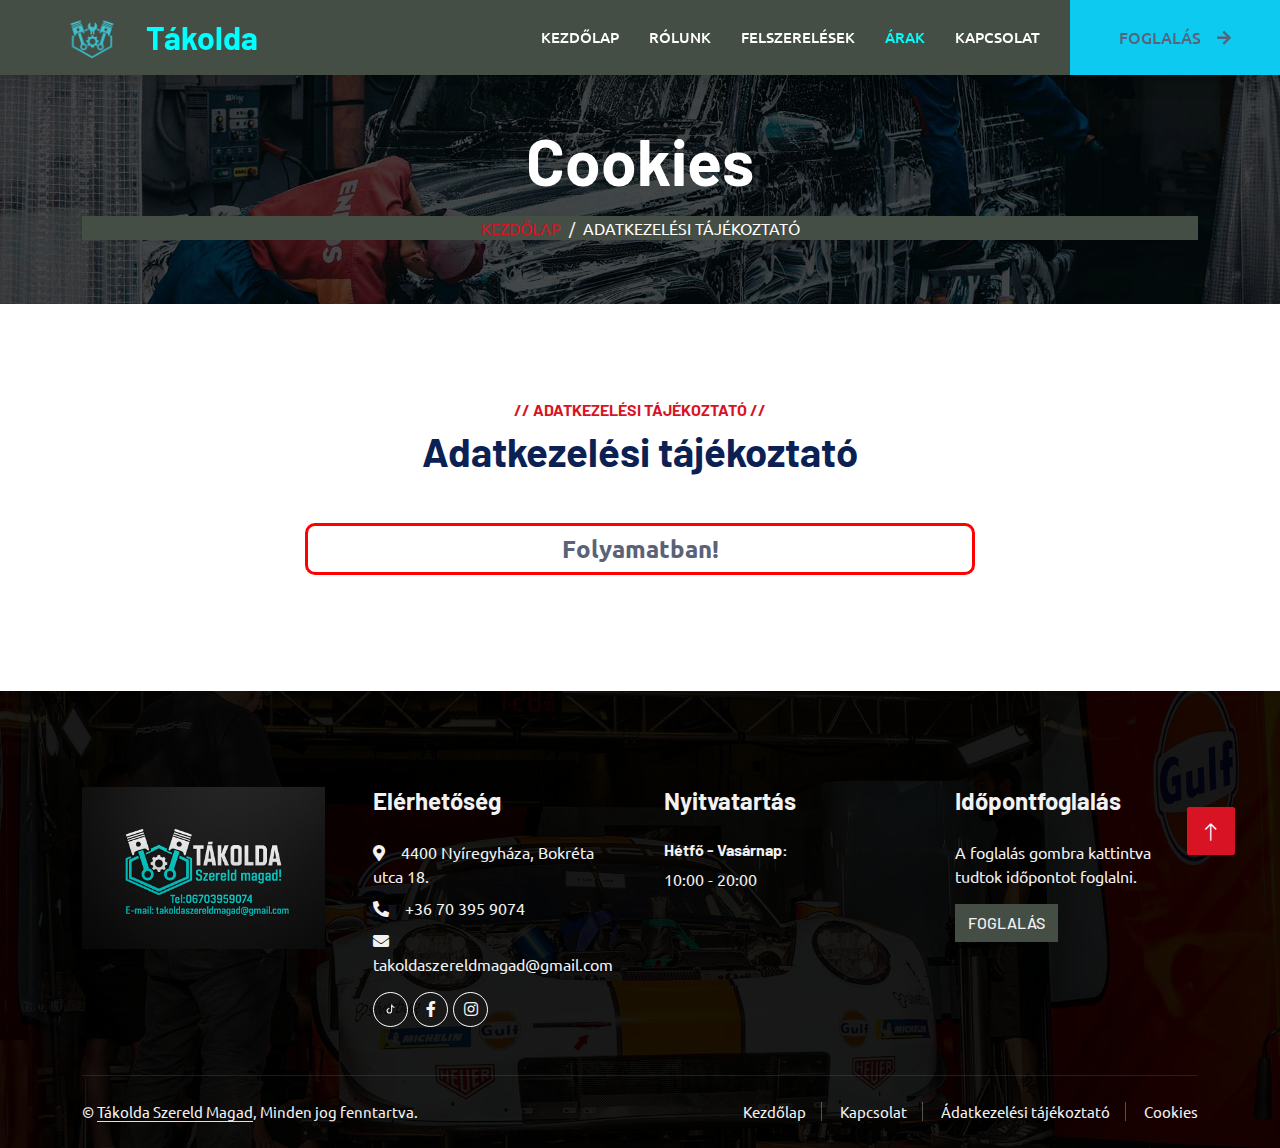
<file: car-repair-html-template/adatkezelesi.html>
<!DOCTYPE html>
<html lang="hu">

<head>
    <meta charset="utf-8">
    <title>CarServ - Car Repair HTML Template</title>
    <meta content="width=device-width, initial-scale=1.0" name="viewport">
    <meta content="" name="keywords">
    <meta content="" name="description">

    <!-- Favicon -->
    <link href="img/favicon.ico" rel="icon">

    <!-- Google Web Fonts -->
    <link rel="preconnect" href="https://fonts.googleapis.com">
    <link rel="preconnect" href="https://fonts.gstatic.com" crossorigin>
    <link href="https://fonts.googleapis.com/css2?family=Barlow:wght@600;700&family=Ubuntu:wght@400;500&display=swap" rel="stylesheet"> 

    <!-- Icon Font Stylesheet -->
    <link href="https://cdnjs.cloudflare.com/ajax/libs/font-awesome/5.10.0/css/all.min.css" rel="stylesheet">
    <link href="https://cdn.jsdelivr.net/npm/bootstrap-icons@1.4.1/font/bootstrap-icons.css" rel="stylesheet">

    <!-- Libraries Stylesheet -->
    <link href="lib/animate/animate.min.css" rel="stylesheet">
    <link href="lib/owlcarousel/assets/owl.carousel.min.css" rel="stylesheet">
    <link href="lib/tempusdominus/css/tempusdominus-bootstrap-4.min.css" rel="stylesheet" />

    <!-- Customized Bootstrap Stylesheet -->
    <link href="css/bootstrap.min.css" rel="stylesheet">

    <!-- Template Stylesheet -->
    <link href="css/style.css" rel="stylesheet">
</head>

<body>
    <!-- Spinner Start -->
    <div id="spinner" class="show bg-white position-fixed translate-middle w-100 vh-100 top-50 start-50 d-flex align-items-center justify-content-center">
        <div class="spinner-border text-primary" style="width: 3rem; height: 3rem;" role="status">
            <span class="sr-only">Loading...</span>
        </div>
    </div>
    <!-- Spinner End -->




    <!-- Navbar Start -->
    <nav class="navbar navbar-expand-lg  navbar-light shadow sticky-top p-0">
        <a href="index.html" class="navbar-brand d-flex align-items-center px-4 px-lg-5">
            <img src="img/takolda_logo.png" alt="TákolDa logó" class="logo-icon me-2">
            <h2 class="m-0 cim">Tákolda</h2>
        </a>
        <button type="button" class="navbar-toggler me-4" data-bs-toggle="collapse" data-bs-target="#navbarCollapse">
            <span class="navbar-toggler-icon"></span>
        </button>
        <div class="collapse navbar-collapse" id="navbarCollapse">
            <div class="navbar-nav ms-auto p-4 p-lg-0">
                <a href="index.html" class="nav-item nav-link">Kezdőlap</a>
                <a href="rolunk.html" class="nav-item nav-link">Rólunk</a>
                <a href="felszerelesek.html" class="nav-item nav-link">Felszerelések</a>
                <a href="arak.html" class="nav-item nav-link active">Árak</a>
                <a href="kapcsolat.html" class="nav-item nav-link">Kapcsolat</a>
            </div>
            <a href="booking.html" class="btn bg-info py-4 px-lg-5 d-none d-lg-block">Foglalás<i class="fa fa-arrow-right ms-3"></i></a>
        </div>
    </nav>
    <!-- Navbar End -->


    <!-- Page Header Start -->
    <div class="container-fluid page-header mb-5 p-0" style="background-image: url(img/carousel-bg-2.jpg);">
        <div class="container-fluid page-header-inner py-5">
            <div class="container text-center">
                <h1 class="display-3 text-white mb-3 animated slideInDown">Cookies</h1>
                <nav aria-label="breadcrumb">
                    <ol class="breadcrumb justify-content-center text-uppercase">
                        <li class="breadcrumb-item"><a href="index.html">Kezdőlap</a></li>
                        <li class="breadcrumb-item text-white active" aria-current="page">Adatkezelési tájékoztató</li>
                    </ol>
                </nav>
            </div>
        </div>
    </div>
    <!-- Page Header End -->


    <!-- Team Start -->
    <div class="container-xxl service py-5">
        <div class="container">
            <div class="text-center wow fadeInUp" data-wow-delay="0.1s">
                <h6 class="text-primary text-uppercase">// Adatkezelési tájékoztató //</h6>
                <h1 class="mb-5">Adatkezelési tájékoztató</h1>
            </div>
            
            <div class="text-center wow fadeInUp" data-wow-delay="0.1s">
                <p class="fel_szoveg2"><strong>Folyamatban!</strong></p>
            </div>

            
        </div>
    </div>
    <!-- Team End -->


    <!-- Footer Start -->
    <div class="container-fluid bg-dark text-light footer pt-5 mt-5 wow fadeIn" data-wow-delay="0.1s">
        <div class="container py-5">
            <div class="row g-5">
                <div class="col-lg-3 col-md-6">
                    <img src="./img/takolda_banner.png" class="footer__kep" alt="Tákolda Szereld Magad">
                </div>
                <div class="col-lg-3 col-md-6">
                    <h4 class="text-light mb-4">Elérhetőség</h4>
                    <p class="mb-2"><i class="fa fa-map-marker-alt me-3"></i>4400 Nyíregyháza, Bokréta utca 18.</p>
                    <p class="mb-2"><i class="fa fa-phone-alt me-3"></i>+36 70 395 9074</p>
                    <p class="mb-2"><i class="fa fa-envelope me-3"></i>takoldaszereldmagad@gmail.com</p>
                    <div class="d-flex pt-2">
                        <a class="btn btn-outline-light btn-social" href="https://www.tiktok.com/@tkolda.szereld.ma?is_from_webapp=1&sender_device=pc" target="_blank">
                            <svg xmlns="http://www.w3.org/2000/svg" width="16" height="16" fill="currentColor" class="bi bi-tiktok" viewBox="0 0 16 16">
                            <path d="M9 0h1.98c.144.715.54 1.617 1.235 2.512C12.895 3.389 13.797 4 15 4v2c-1.753 0-3.07-.814-4-1.829V11a5 5 0 1 1-5-5v2a3 3 0 1 0 3 3z"/>
                            </svg>
                        </a>
                        <a class="btn btn-outline-light btn-social" href="https://www.facebook.com/profile.php?id=61576562904248" target="_blank"><i class="fab fa-facebook-f"></i></a>
                        <a class="btn btn-outline-light btn-social" href="https://www.instagram.com/mark.szabo9410" target="_blank"><i class="fab fa-instagram"></i></a>
                    </div>
                </div>
                <div class="col-lg-3 col-md-6">
                    <h4 class="text-light mb-4">Nyitvatartás</h4>
                    <h6 class="text-light">Hétfő - Vasárnap:</h6>
                    <p class="mb-4">10:00 - 20:00</p>
                </div>
                
                
                <div class="col-lg-3 col-md-6">
                    <h4 class="text-light mb-4">Időpontfoglalás</h4>
                    <p>A foglalás gombra kattintva tudtok időpontot foglalni.</p>
                    <h4><a href="https://n1383566.alteg.io" target="_blank" class="btn zold text-light">Foglalás</a></h4>
                </div>
            </div>
        </div>
        <div class="container">
            <div class="copyright">
                <div class="row">
                    <div class="col-md-6 text-center text-md-start mb-3 mb-md-0">
                        &copy; <a class="border-bottom" href="#">Tákolda Szereld Magad</a>, Minden jog fenntartva.

                    </div>
                    <div class="col-md-6 text-center text-md-end">
                        <div class="footer-menu">
                            <a href="index.html">Kezdőlap</a>
                            <a href="kapcsolat.html">Kapcsolat</a>
                            <a href="adatkezelesi.html">Ádatkezelési tájékoztató</a>
                            <a href="suti.html">Cookies</a>
                        </div>
                    </div>
                </div>
            </div>
        </div>
    </div>
    <!-- Footer End -->


    <!-- Back to Top -->
    <a href="#" class="btn btn-lg btn-primary btn-lg-square back-to-top"><i class="bi bi-arrow-up"></i></a>


    <!-- JavaScript Libraries -->
    <script src="https://code.jquery.com/jquery-3.4.1.min.js"></script>
    <script src="https://cdn.jsdelivr.net/npm/bootstrap@5.0.0/dist/js/bootstrap.bundle.min.js"></script>
    <script src="lib/wow/wow.min.js"></script>
    <script src="lib/easing/easing.min.js"></script>
    <script src="lib/waypoints/waypoints.min.js"></script>
    <script src="lib/counterup/counterup.min.js"></script>
    <script src="lib/owlcarousel/owl.carousel.min.js"></script>
    <script src="lib/tempusdominus/js/moment.min.js"></script>
    <script src="lib/tempusdominus/js/moment-timezone.min.js"></script>
    <script src="lib/tempusdominus/js/tempusdominus-bootstrap-4.min.js"></script>

    <!-- Template Javascript -->
    <script src="js/main.js"></script>
</body>

</html>
</file>
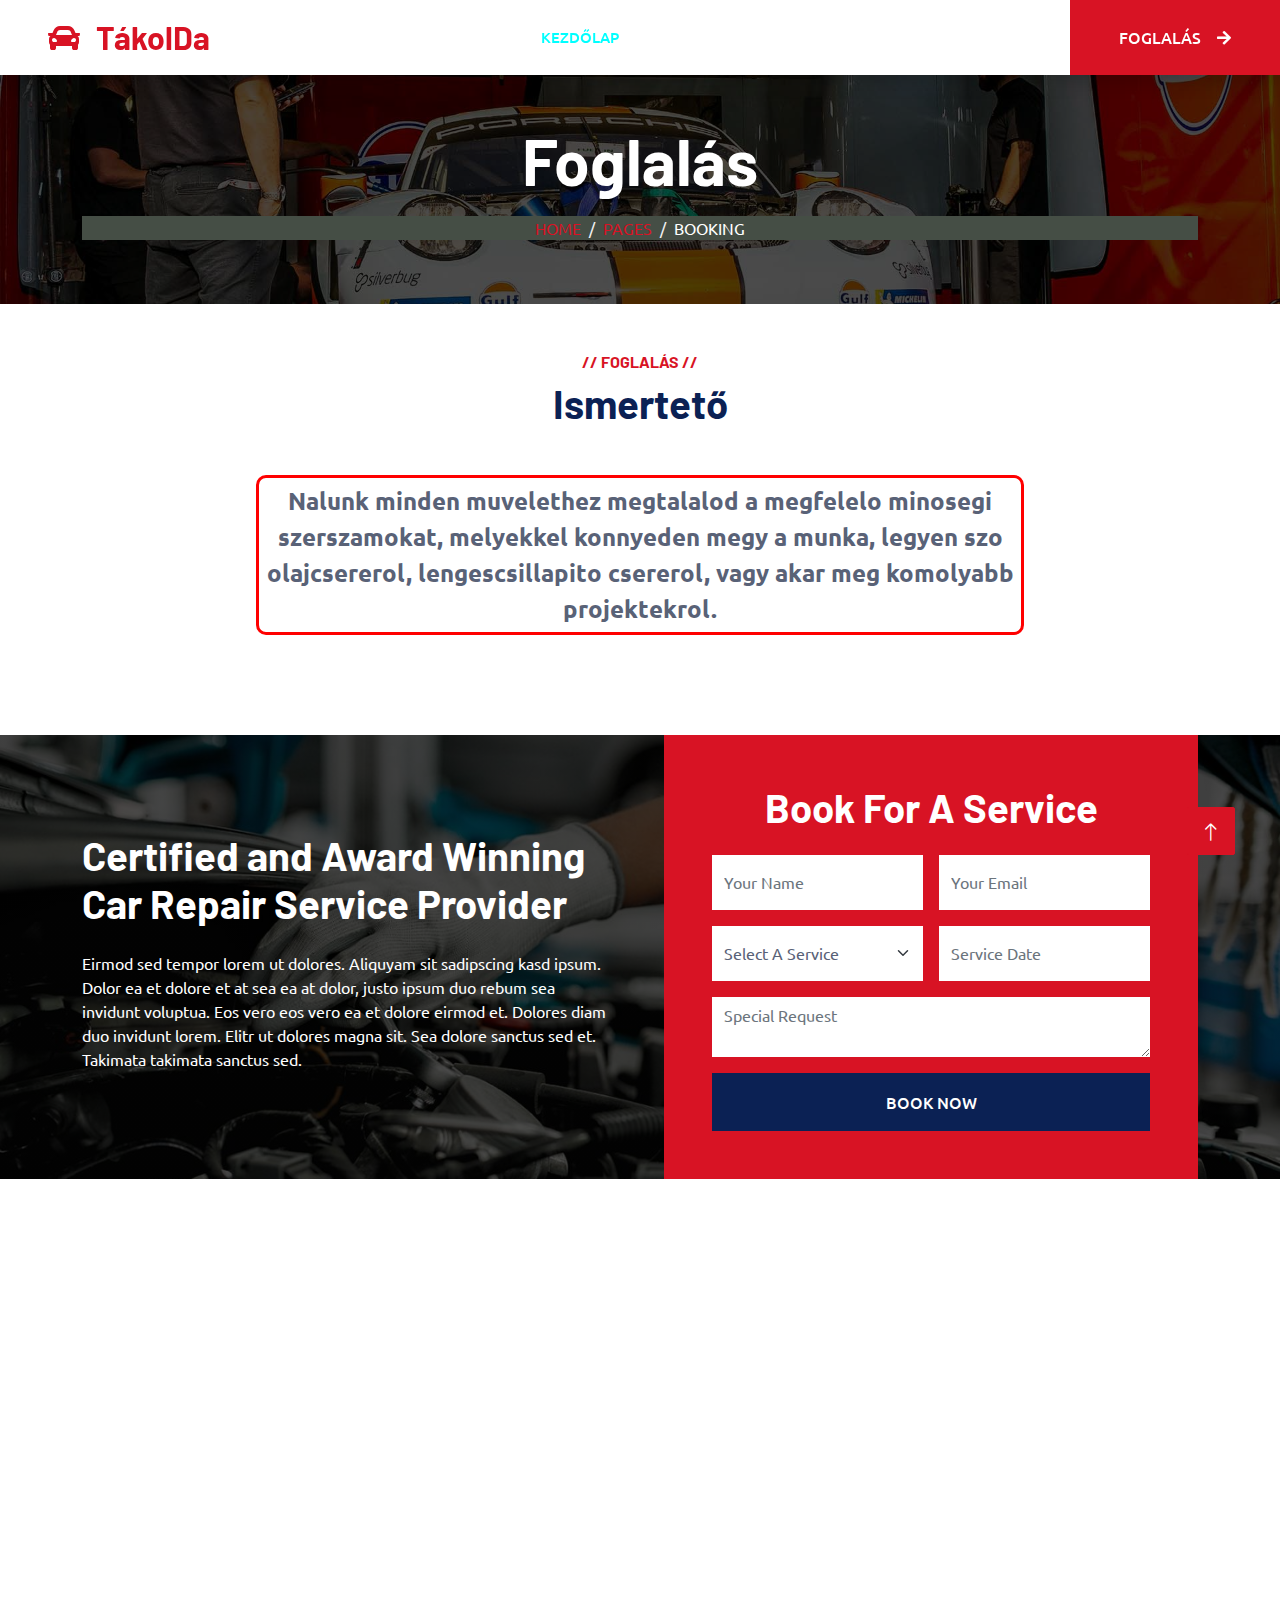
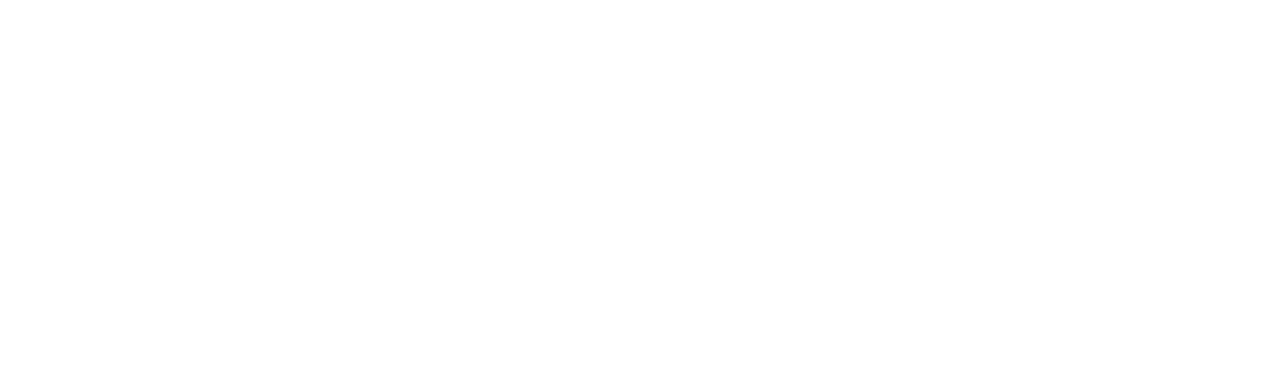
<file: car-repair-html-template/booking.html>
<!DOCTYPE html>
<html lang="en">

<head>
    <meta charset="utf-8">
    <title>CarServ - Car Repair HTML Template</title>
    <meta content="width=device-width, initial-scale=1.0" name="viewport">
    <meta content="" name="keywords">
    <meta content="" name="description">

    <!-- Favicon -->
    <link href="img/favicon.ico" rel="icon">

    <!-- Google Web Fonts -->
    <link rel="preconnect" href="https://fonts.googleapis.com">
    <link rel="preconnect" href="https://fonts.gstatic.com" crossorigin>
    <link href="https://fonts.googleapis.com/css2?family=Barlow:wght@600;700&family=Ubuntu:wght@400;500&display=swap" rel="stylesheet"> 

    <!-- Icon Font Stylesheet -->
    <link href="https://cdnjs.cloudflare.com/ajax/libs/font-awesome/5.10.0/css/all.min.css" rel="stylesheet">
    <link href="https://cdn.jsdelivr.net/npm/bootstrap-icons@1.4.1/font/bootstrap-icons.css" rel="stylesheet">

    <!-- Libraries Stylesheet -->
    <link href="lib/animate/animate.min.css" rel="stylesheet">
    <link href="lib/owlcarousel/assets/owl.carousel.min.css" rel="stylesheet">
    <link href="lib/tempusdominus/css/tempusdominus-bootstrap-4.min.css" rel="stylesheet" />

    <!-- Customized Bootstrap Stylesheet -->
    <link href="css/bootstrap.min.css" rel="stylesheet">

    <!-- Template Stylesheet -->
    <link href="css/style.css" rel="stylesheet">
</head>

<body>
    <!-- Spinner Start -->
    <div id="spinner" class="show bg-white position-fixed translate-middle w-100 vh-100 top-50 start-50 d-flex align-items-center justify-content-center">
        <div class="spinner-border text-primary" style="width: 3rem; height: 3rem;" role="status">
            <span class="sr-only">Loading...</span>
        </div>
    </div>
    <!-- Spinner End -->




    <!-- Navbar Start -->
    <nav class="navbar navbar-expand-lg bg-white navbar-light shadow sticky-top p-0">
        <a href="index.html" class="navbar-brand d-flex align-items-center px-4 px-lg-5">
            <h2 class="m-0 text-primary"><i class="fa fa-car me-3"></i>TákolDa</h2>
        </a>
        <button type="button" class="navbar-toggler me-4" data-bs-toggle="collapse" data-bs-target="#navbarCollapse">
            <span class="navbar-toggler-icon"></span>
        </button>
        <div class="collapse navbar-collapse" id="navbarCollapse">
            <div class="navbar-nav ms-auto p-4 p-lg-0">
                <a href="index.html" class="nav-item nav-link active">Kezdőlap</a>
                <a href="rolunk.html" class="nav-item nav-link">Rólunk</a>
                <a href="felszerelesek.html" class="nav-item nav-link">Felszerelések</a>
                <a href="arak.html" class="nav-item nav-link">Árak</a>
                <a href="kapcsolat.html" class="nav-item nav-link">Kapcsolat</a>
            </div>
            <a href="booking.html" class="btn btn-primary py-4 px-lg-5 d-none d-lg-block">Foglalás<i class="fa fa-arrow-right ms-3"></i></a>
        </div>
    </nav>
    <!-- Navbar End -->


    <!-- Page Header Start -->
    <div class="container-fluid page-header mb-5 p-0" style="background-image: url(img/carousel-bg-1.jpg);">
        <div class="container-fluid page-header-inner py-5">
            <div class="container text-center">
                <h1 class="display-3 text-white mb-3 animated slideInDown">Foglalás</h1>
                <nav aria-label="breadcrumb">
                    <ol class="breadcrumb justify-content-center text-uppercase">
                        <li class="breadcrumb-item"><a href="#">Home</a></li>
                        <li class="breadcrumb-item"><a href="#">Pages</a></li>
                        <li class="breadcrumb-item text-white active" aria-current="page">Booking</li>
                    </ol>
                </nav>
            </div>
        </div>
    </div>
    <!-- Page Header End -->


    <div class="text-center wow fadeInUp" data-wow-delay="0.1s">
        <h6 class="text-primary text-uppercase">// FOGLALÁS //</h6>
        <h1 class="mb-5">Ismertető</h1>
        <p class="fel_szoveg"><strong>Nalunk minden muvelethez megtalalod a megfelelo minosegi szerszamokat, melyekkel konnyeden megy a munka, legyen szo olajcsererol, lengescsillapito csererol, vagy akar meg komolyabb projektekrol.</strong></p>
    </div>


    <!-- Booking Start -->
    <div class="container-fluid bg-secondary booking my-5 wow fadeInUp" data-wow-delay="0.1s">
        <div class="container">
            <div class="row gx-5">
                <div class="col-lg-6 py-5">
                    <div class="py-5">
                        <h1 class="text-white mb-4">Certified and Award Winning Car Repair Service Provider</h1>
                        <p class="text-white mb-0">Eirmod sed tempor lorem ut dolores. Aliquyam sit sadipscing kasd ipsum. Dolor ea et dolore et at sea ea at dolor, justo ipsum duo rebum sea invidunt voluptua. Eos vero eos vero ea et dolore eirmod et. Dolores diam duo invidunt lorem. Elitr ut dolores magna sit. Sea dolore sanctus sed et. Takimata takimata sanctus sed.</p>
                    </div>
                </div>
                <div class="col-lg-6">
                    <div class="bg-primary h-100 d-flex flex-column justify-content-center text-center p-5 wow zoomIn" data-wow-delay="0.6s">
                        <h1 class="text-white mb-4">Book For A Service</h1>
                        <form>
                            <div class="row g-3">
                                <div class="col-12 col-sm-6">
                                    <input type="text" class="form-control border-0" placeholder="Your Name" style="height: 55px;">
                                </div>
                                <div class="col-12 col-sm-6">
                                    <input type="email" class="form-control border-0" placeholder="Your Email" style="height: 55px;">
                                </div>
                                <div class="col-12 col-sm-6">
                                    <select class="form-select border-0" style="height: 55px;">
                                        <option selected>Select A Service</option>
                                        <option value="1">Service 1</option>
                                        <option value="2">Service 2</option>
                                        <option value="3">Service 3</option>
                                    </select>
                                </div>
                                <div class="col-12 col-sm-6">
                                    <div class="date" id="date1" data-target-input="nearest">
                                        <input type="text"
                                            class="form-control border-0 datetimepicker-input"
                                            placeholder="Service Date" data-target="#date1" data-toggle="datetimepicker" style="height: 55px;">
                                    </div>
                                </div>
                                <div class="col-12">
                                    <textarea class="form-control border-0" placeholder="Special Request"></textarea>
                                </div>
                                <div class="col-12">
                                    <button class="btn btn-secondary w-100 py-3" type="submit">Book Now</button>
                                </div>
                            </div>
                        </form>
                    </div>
                </div>
            </div>
        </div>
    </div>
    <!-- Booking End -->


    <!-- Call To Action Start -->
    <div class="container-xxl py-5 wow fadeInUp" data-wow-delay="0.1s">
        <div class="container">
            <div class="row g-4">
                <div class="col-lg-8 col-md-6">
                    <h6 class="text-primary text-uppercase">// Call To Action //</h6>
                    <h1 class="mb-4">Have Any Pre Booking Question?</h1>
                    <p class="mb-0">Lorem diam ea sit dolor labore. Clita et dolor erat sed est lorem sed et sit. Diam sed duo magna erat et stet clita ea magna ea sed, sit labore magna lorem tempor justo rebum dolores. Eos dolor sea erat amet et, lorem labore lorem at dolores. Stet ea ut justo et, clita et et ipsum diam.</p>
                </div>
                <div class="col-lg-4 col-md-6">
                    <div class="bg-primary d-flex flex-column justify-content-center text-center h-100 p-4">
                        <h3 class="text-white mb-4"><i class="fa fa-phone-alt me-3"></i>+012 345 6789</h3>
                        <a href="" class="btn btn-secondary py-3 px-5">Contact Us<i class="fa fa-arrow-right ms-3"></i></a>
                    </div>
                </div>
            </div>
        </div>
    </div>
    <!-- Call To Action End -->


    <!-- Footer Start -->
    <div class="container-fluid bg-dark text-light footer pt-5 mt-5 wow fadeIn" data-wow-delay="0.1s">
        <div class="container py-5">
            <div class="row g-5">
                <div class="col-lg-3 col-md-6">
                    <h4 class="text-light mb-4">Address</h4>
                    <p class="mb-2"><i class="fa fa-map-marker-alt me-3"></i>123 Street, New York, USA</p>
                    <p class="mb-2"><i class="fa fa-phone-alt me-3"></i>+012 345 67890</p>
                    <p class="mb-2"><i class="fa fa-envelope me-3"></i>info@example.com</p>
                    <div class="d-flex pt-2">
                        <a class="btn btn-outline-light btn-social" href=""><i class="fab fa-twitter"></i></a>
                        <a class="btn btn-outline-light btn-social" href=""><i class="fab fa-facebook-f"></i></a>
                        <a class="btn btn-outline-light btn-social" href=""><i class="fab fa-youtube"></i></a>
                        <a class="btn btn-outline-light btn-social" href=""><i class="fab fa-linkedin-in"></i></a>
                    </div>
                </div>
                <div class="col-lg-3 col-md-6">
                    <h4 class="text-light mb-4">Opening Hours</h4>
                    <h6 class="text-light">Monday - Friday:</h6>
                    <p class="mb-4">09.00 AM - 09.00 PM</p>
                    <h6 class="text-light">Saturday - Sunday:</h6>
                    <p class="mb-0">09.00 AM - 12.00 PM</p>
                </div>
                <div class="col-lg-3 col-md-6">
                    <h4 class="text-light mb-4">Services</h4>
                    <a class="btn btn-link" href="">Diagnostic Test</a>
                    <a class="btn btn-link" href="">Engine Servicing</a>
                    <a class="btn btn-link" href="">Tires Replacement</a>
                    <a class="btn btn-link" href="">Oil Changing</a>
                    <a class="btn btn-link" href="">Vacuam Cleaning</a>
                </div>
                <div class="col-lg-3 col-md-6">
                    <h4 class="text-light mb-4">Newsletter</h4>
                    <p>Dolor amet sit justo amet elitr clita ipsum elitr est.</p>
                    <div class="position-relative mx-auto" style="max-width: 400px;">
                        <input class="form-control border-0 w-100 py-3 ps-4 pe-5" type="text" placeholder="Your email">
                        <button type="button" class="btn btn-primary py-2 position-absolute top-0 end-0 mt-2 me-2">SignUp</button>
                    </div>
                </div>
            </div>
        </div>
        <div class="container">
            <div class="copyright">
                <div class="row">
                    <div class="col-md-6 text-center text-md-start mb-3 mb-md-0">
                        &copy; <a class="border-bottom" href="#">Your Site Name</a>, All Right Reserved.

                        <!--/*** This template is free as long as you keep the footer author’s credit link/attribution link/backlink. If you'd like to use the template without the footer author’s credit link/attribution link/backlink, you can purchase the Credit Removal License from "https://htmlcodex.com/credit-removal". Thank you for your support. ***/-->
                        Designed By <a class="border-bottom" href="https://htmlcodex.com">HTML Codex</a>
                    </div>
                    <div class="col-md-6 text-center text-md-end">
                        <div class="footer-menu">
                            <a href="">Home</a>
                            <a href="">Cookies</a>
                            <a href="">Help</a>
                            <a href="">FQAs</a>
                        </div>
                    </div>
                </div>
            </div>
        </div>
    </div>
    <!-- Footer End -->


    <!-- Back to Top -->
    <a href="#" class="btn btn-lg btn-primary btn-lg-square back-to-top"><i class="bi bi-arrow-up"></i></a>


    <!-- JavaScript Libraries -->
    <script src="https://code.jquery.com/jquery-3.4.1.min.js"></script>
    <script src="https://cdn.jsdelivr.net/npm/bootstrap@5.0.0/dist/js/bootstrap.bundle.min.js"></script>
    <script src="lib/wow/wow.min.js"></script>
    <script src="lib/easing/easing.min.js"></script>
    <script src="lib/waypoints/waypoints.min.js"></script>
    <script src="lib/counterup/counterup.min.js"></script>
    <script src="lib/owlcarousel/owl.carousel.min.js"></script>
    <script src="lib/tempusdominus/js/moment.min.js"></script>
    <script src="lib/tempusdominus/js/moment-timezone.min.js"></script>
    <script src="lib/tempusdominus/js/tempusdominus-bootstrap-4.min.js"></script>

    <!-- Template Javascript -->
    <script src="js/main.js"></script>
</body>

</html>
</file>
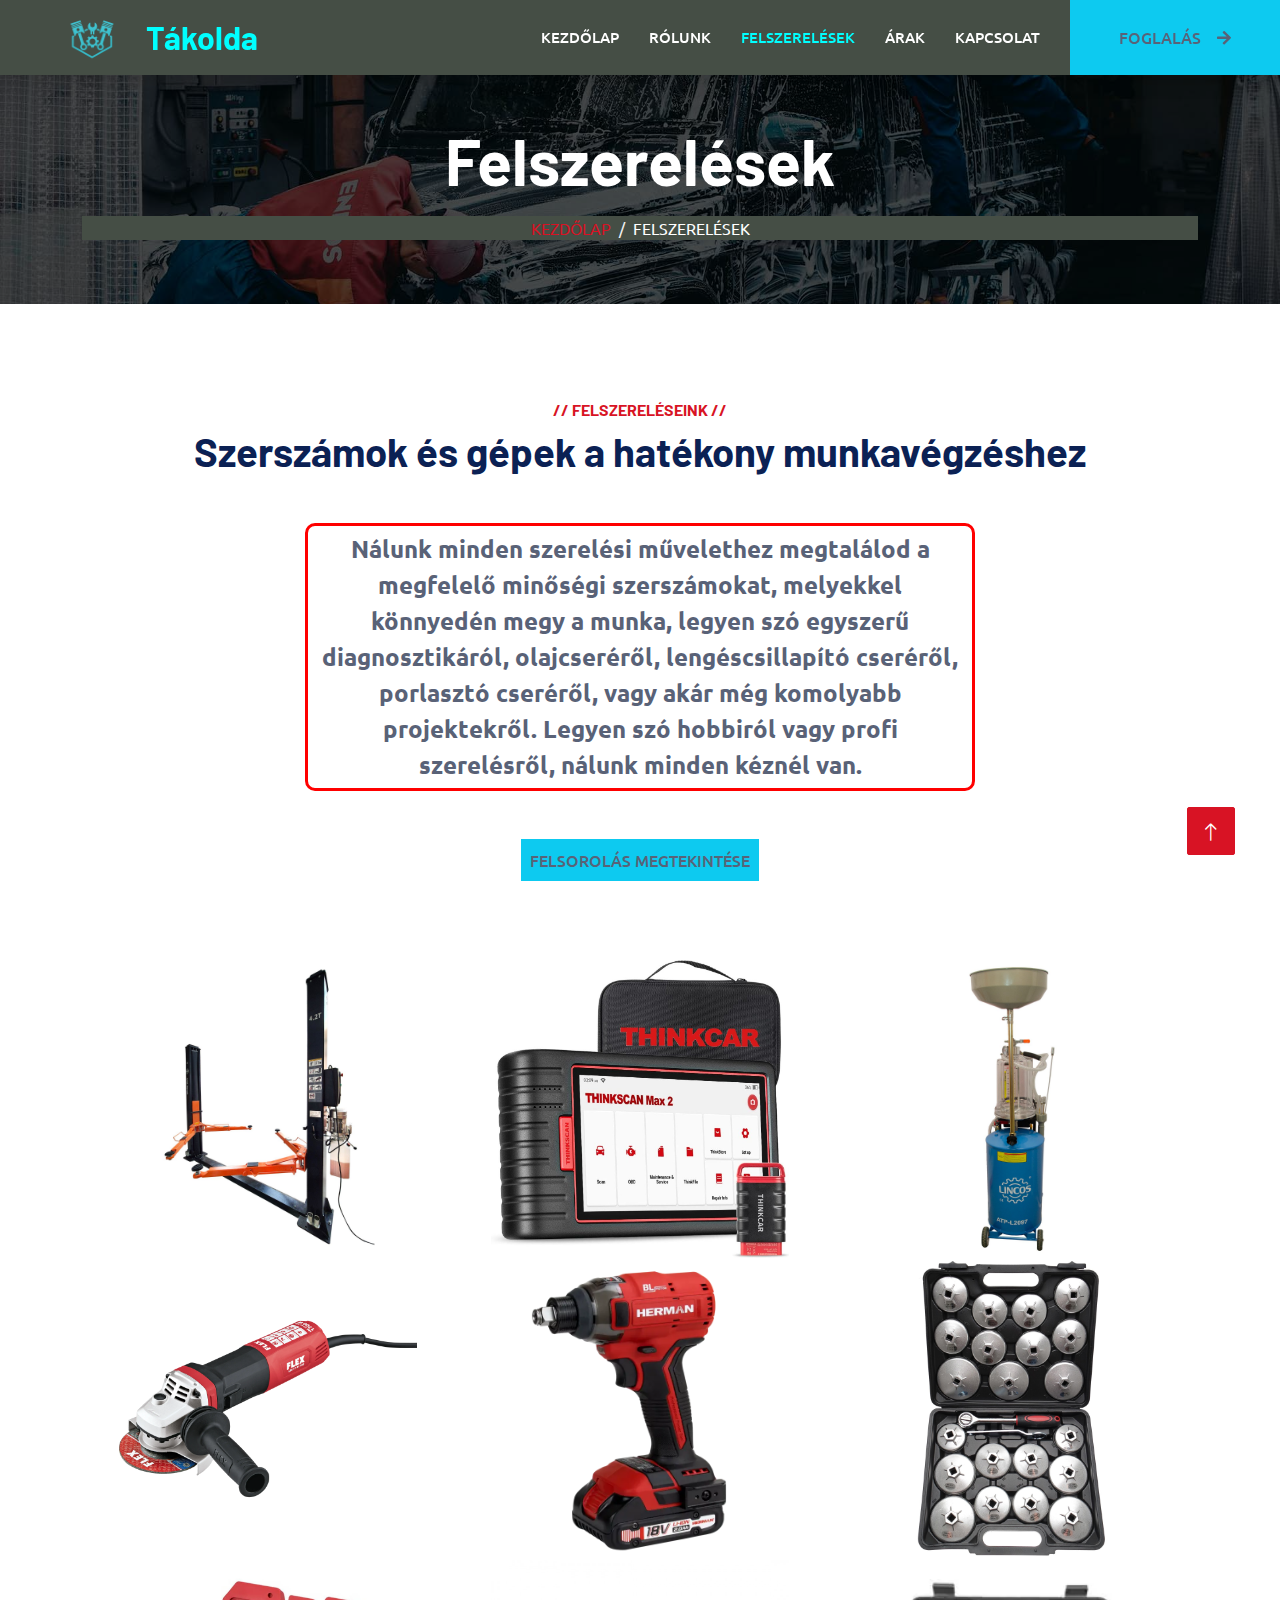
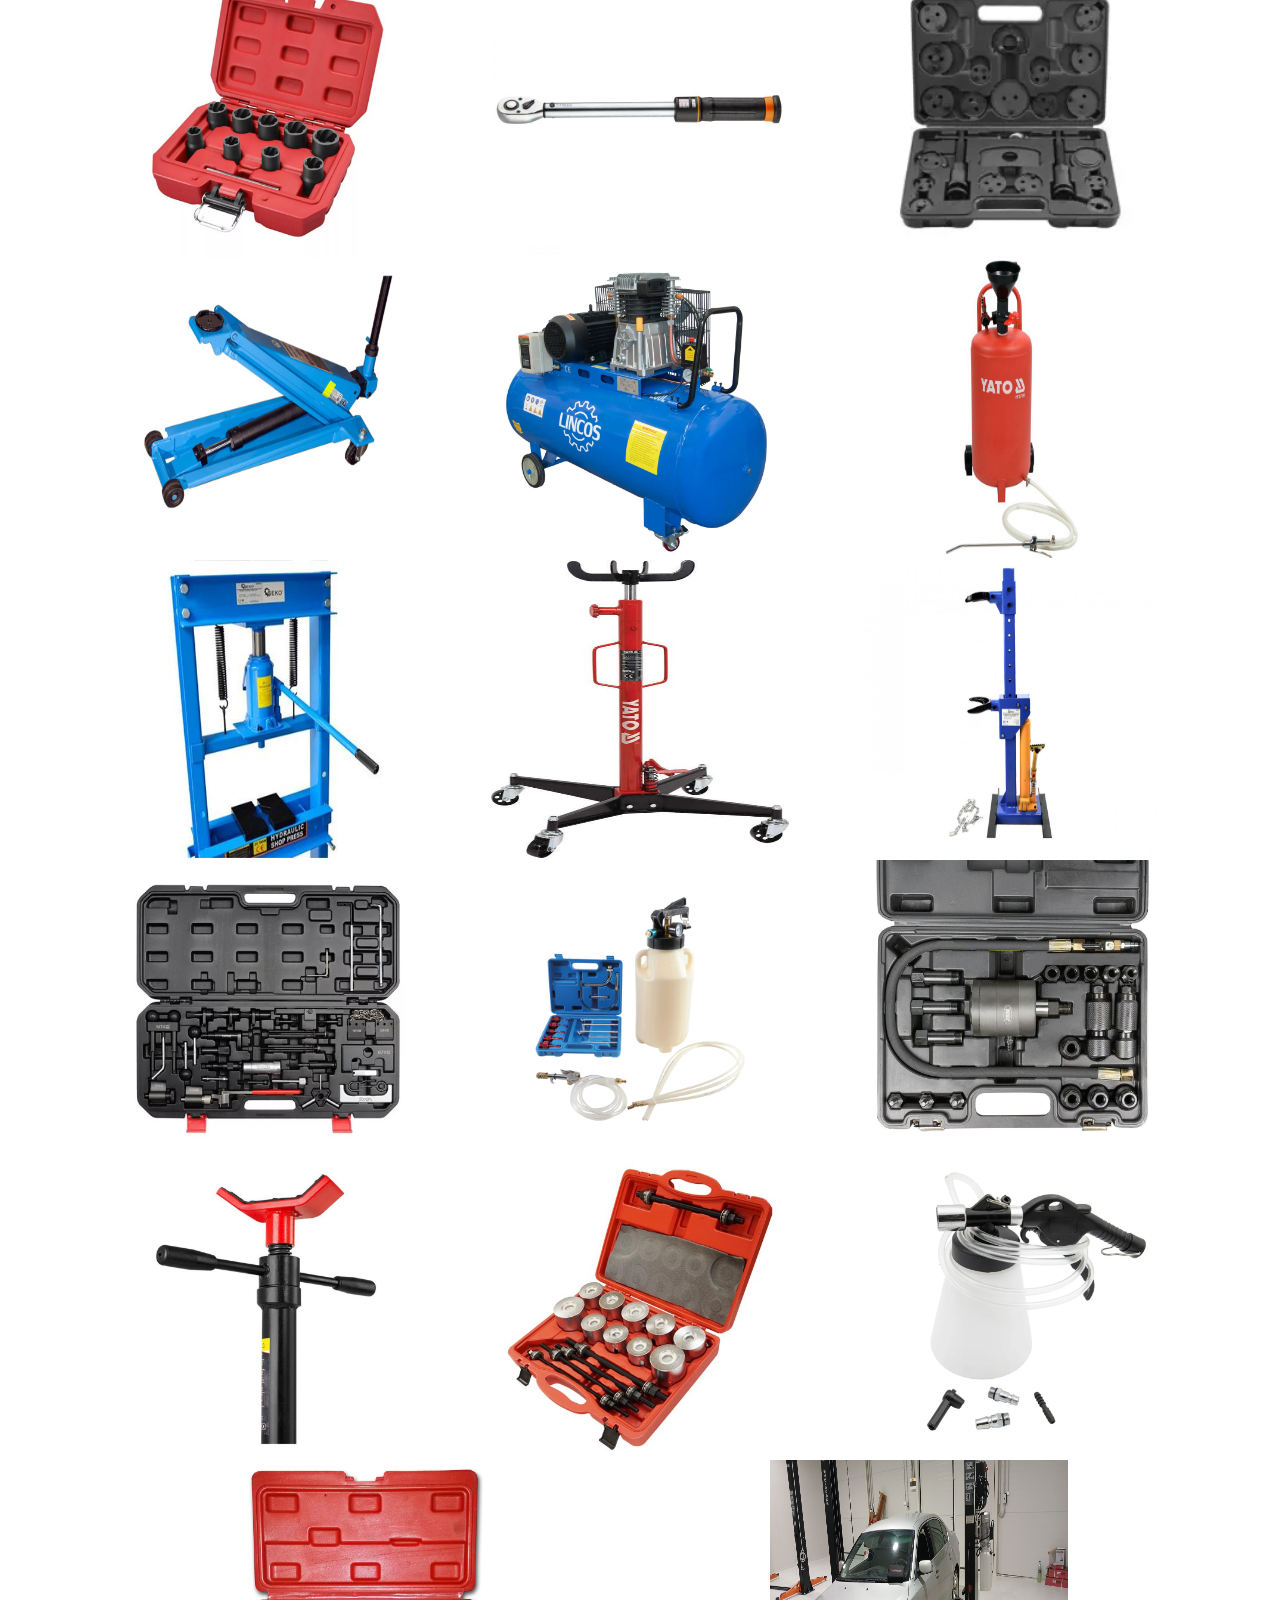
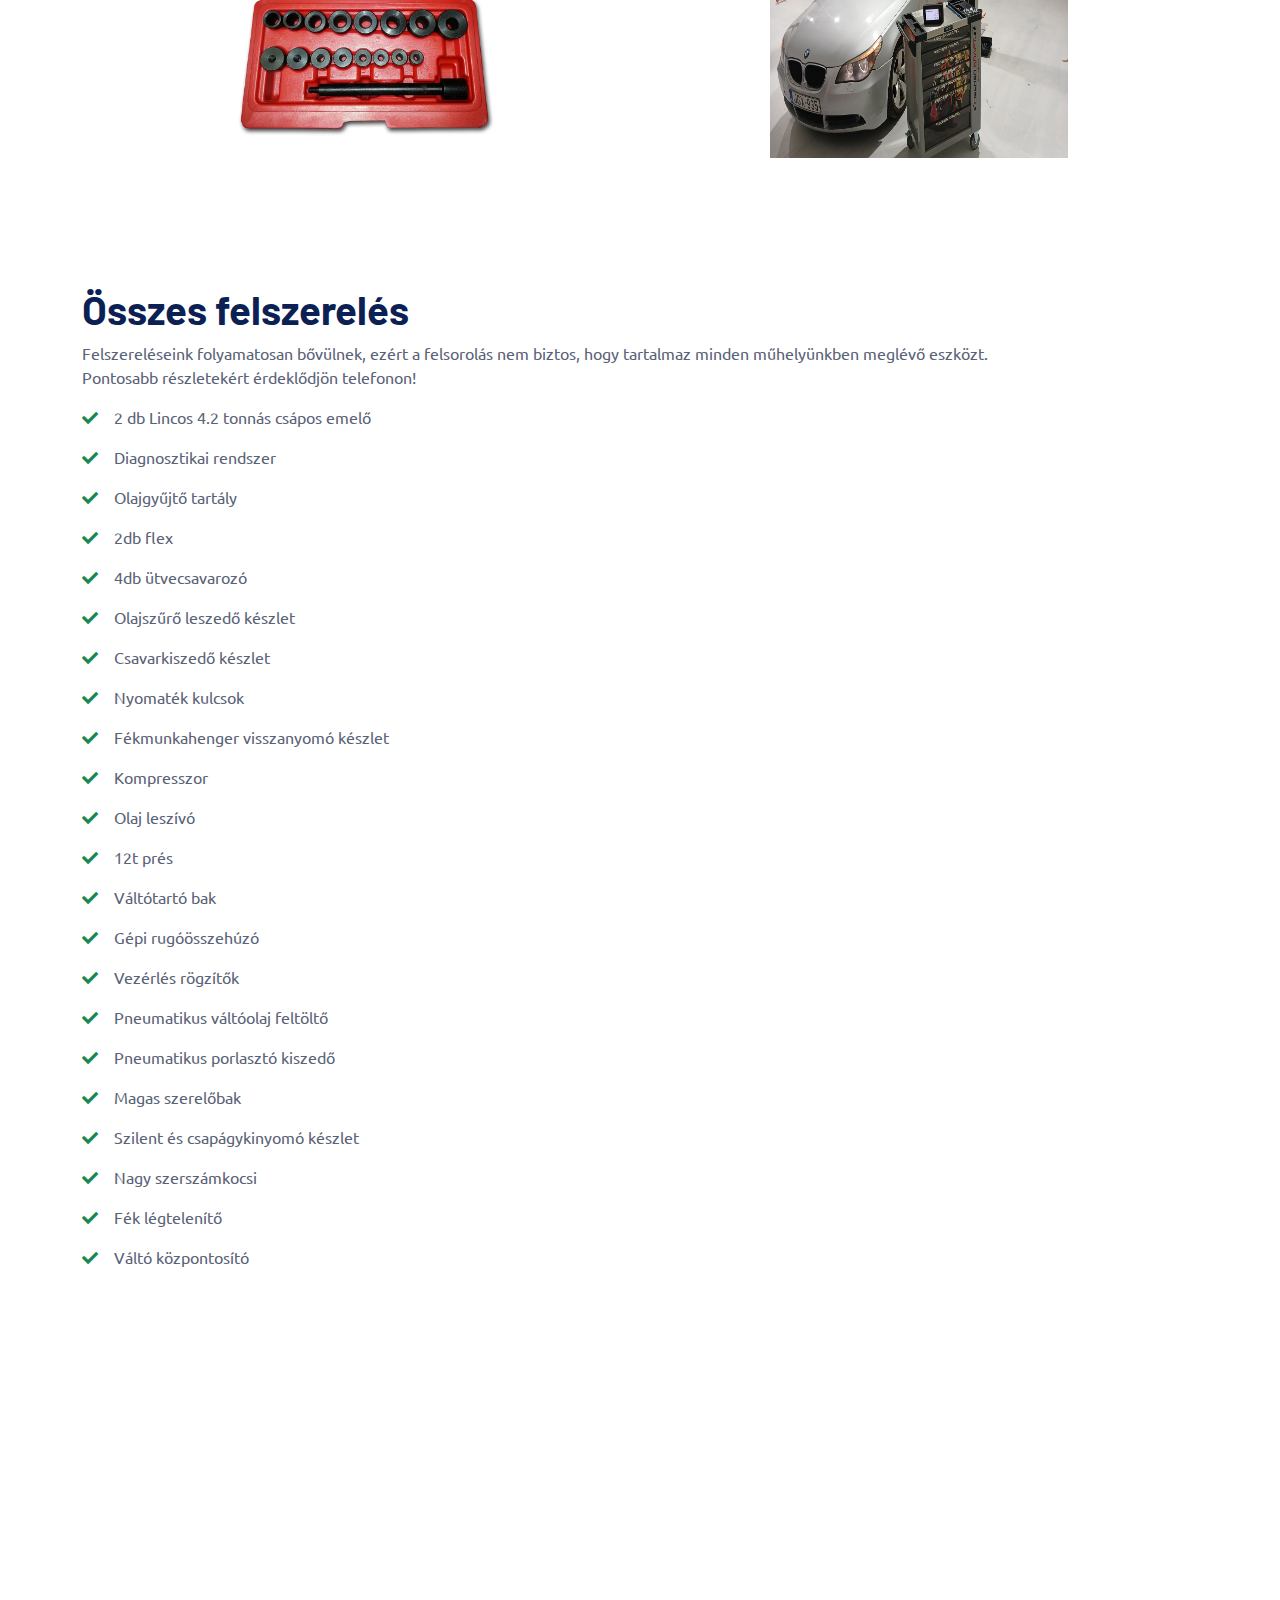
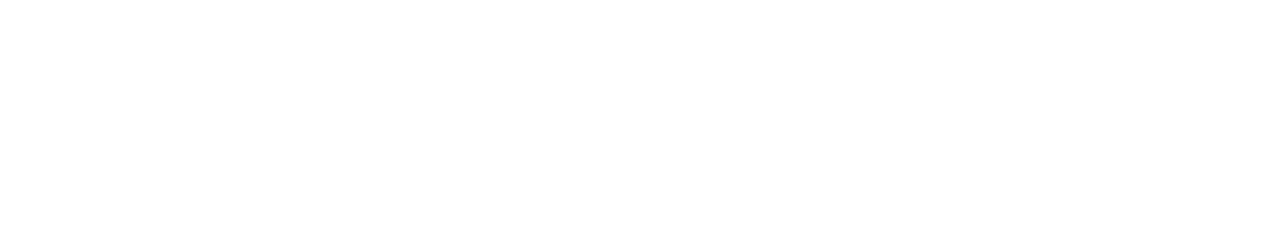
<file: car-repair-html-template/felszerelesek.html>
<!DOCTYPE html>
<html lang="hu">

<head>
    <meta charset="utf-8">
    <title>Tákolda - Felszerelések</title>
    <meta name="description" content="Szereld magadnak saját autódat professzionális körülmények között nálunk, a Tákolda Szereld Magad műhelyben!">
    <meta content="width=device-width, initial-scale=1.0" name="viewport">

    <meta property="og:title" content="Tákolda Szereld Magad">
    <meta property="og:description" content="Szereld magad műhely Nyíregyházán">
    <meta property="og:image" content="https://www.takolda.hu/img/takolda_logo.png">
    <meta property="og:url" content="https://www.takolda.hu/">
    <meta property="og:type" content="website">
    
    <!-- Google tag (gtag.js) -->
    <script async src="https://www.googletagmanager.com/gtag/js?id=G-NDP8W7JFK2"></script>
    <script>
        window.dataLayer = window.dataLayer || [];
        function gtag(){dataLayer.push(arguments);}
        gtag('js', new Date());

        gtag('config', 'G-NDP8W7JFK2');
    </script>

    <!-- Favicon -->
    <link href="img/favicon.ico" rel="icon">

    <!-- Google Web Fonts -->
    <link rel="preconnect" href="https://fonts.googleapis.com">
    <link rel="preconnect" href="https://fonts.gstatic.com" crossorigin>
    <link href="https://fonts.googleapis.com/css2?family=Barlow:wght@600;700&family=Ubuntu:wght@400;500&display=swap" rel="stylesheet"> 

    <!-- Icon Font Stylesheet -->
    <link href="https://cdnjs.cloudflare.com/ajax/libs/font-awesome/5.10.0/css/all.min.css" rel="stylesheet">
    <link href="https://cdn.jsdelivr.net/npm/bootstrap-icons@1.4.1/font/bootstrap-icons.css" rel="stylesheet">

    <!-- Libraries Stylesheet -->
    <link href="lib/animate/animate.min.css" rel="stylesheet">
    <link href="lib/owlcarousel/assets/owl.carousel.min.css" rel="stylesheet">
    <link href="lib/tempusdominus/css/tempusdominus-bootstrap-4.min.css" rel="stylesheet" />

    <!-- Customized Bootstrap Stylesheet -->
    <link href="css/bootstrap.min.css" rel="stylesheet">

    <!-- Template Stylesheet -->
    <link href="css/style.css" rel="stylesheet">

        <!-- JSON-LD strukturált adat -->
    <script type="application/ld+json">
    {
    "@context": "https://schema.org",
    "@type": "AutoRepair",
    "name": "Tákolda Szereld Magad",
    "address": {
        "@type": "PostalAddress",
        "streetAddress": "Bokréta utca 18.",
        "addressLocality": "Nyíregyháza",
        "postalCode": "4400",
        "addressCountry": "HU"
    },
    "telephone": "+36 70 395 9074",
    "openingHours": "Mo-Su 10:00-20:00",
    "url": "https://www.takolda.hu"
    }
    </script>
</head>

<body>
    <!-- Spinner Start -->
    <div id="spinner" class="show bg-white position-fixed translate-middle w-100 vh-100 top-50 start-50 d-flex align-items-center justify-content-center">
        <div class="spinner-border text-primary" style="width: 3rem; height: 3rem;" role="status">
            <span class="sr-only">Loading...</span>
        </div>
    </div>
    <!-- Spinner End -->


    <!-- Navbar Start -->
    <nav class="navbar navbar-expand-lg  navbar-light shadow sticky-top p-0">
        <a href="index.html" class="navbar-brand d-flex align-items-center px-4 px-lg-5">
            <img src="img/takolda_logo.png" alt="TákolDa logó" class="logo-icon me-2">
            <h2 class="m-0 cim">Tákolda</h2>
        </a>
        <button type="button" class="navbar-toggler me-4" data-bs-toggle="collapse" data-bs-target="#navbarCollapse">
            <span class="navbar-toggler-icon"></span>
        </button>
        <div class="collapse navbar-collapse" id="navbarCollapse">
            <div class="navbar-nav ms-auto p-4 p-lg-0">
                <a href="index.html" class="nav-item nav-link ">Kezdőlap</a>
                <a href="rolunk.html" class="nav-item nav-link">Rólunk</a>
                <a href="felszerelesek.html" class="nav-item nav-link active">Felszerelések</a>
                <a href="arak.html" class="nav-item nav-link">Árak</a>
                <a href="kapcsolat.html" class="nav-item nav-link">Kapcsolat</a>
            </div>
            <a href="booking.html" class="btn bg-info py-4 px-lg-5 d-none d-lg-block">Foglalás<i class="fa fa-arrow-right ms-3"></i></a>
        </div>
    </nav>
    <!-- Navbar End -->


    <!-- Page Header Start -->
    <div class="container-fluid page-header mb-5 p-0" style="background-image: url(img/carousel-bg-2.jpg);">
        <div class="container-fluid page-header-inner py-5">
            <div class="container text-center">
                <h1 class="display-3 text-white mb-3 animated slideInDown">Felszerelések</h1>
                <nav aria-label="breadcrumb">
                    <ol class="breadcrumb justify-content-center text-uppercase">
                        <li class="breadcrumb-item"><a href="index.html">Kezdőlap</a></li>
                        <li class="breadcrumb-item text-white active" aria-current="page">Felszerelések</li>
                    </ol>
                </nav>
            </div>
        </div>
    </div>
    <!-- Page Header End -->


    <!-- Service Start -->
    <div class="container-xxl service py-5">
        
        <div class="container">
            <div class="text-center wow fadeInUp" data-wow-delay="0.1s">
                <h6 class="text-primary text-uppercase">// Felszereléseink //</h6>
                <h1 class="mb-5">Szerszámok és gépek a hatékony munkavégzéshez</h1>
                <p class="fel_szoveg mb-5"><strong>Nálunk minden szerelési művelethez megtalálod a megfelelő minőségi szerszámokat, melyekkel könnyedén megy a munka, legyen szó egyszerű diagnosztikáról, olajcseréről, lengéscsillapító cseréről, porlasztó cseréről, vagy akár még komolyabb projektekről. Legyen szó hobbiról vagy profi szerelésről, nálunk minden kéznél van.</strong></p>
                <a href="#felsorolas"><button class="btn bg-info p-2 mb-5">Felsorolás megtekintése</button></a>
            </div>
            <div class="keptarto">
                <div class="kep_container">
                    <img src="img/csapos_emelo.jpg" alt="" />
                    <div class="text">Csápos emelő</div>
                </div>
                <div class="kep_container">
                    <img src="img/diagnosztika.jpg" alt="" />
                    <div class="text">Diagnosztika</div>
                </div>
                <div class="kep_container">
                    <img src="img/olajgyujto_tartaly.jpg" alt="" />
                    <div class="text">Olajgyűjtő tartár</div>
                </div>
                <div class="kep_container">
                    <img src="img/flex.webp" alt="" />
                    <div class="text">Flex</div>
                </div>
                <div class="kep_container">
                    <img src="img/utvecsavarozo.webp" alt="" />
                    <div class="text">Ütvecsavarozó</div>
                </div>
                <div class="kep_container">
                    <img src="img/olajszuro_leszedo_keszlet.jpg" alt="" />
                    <div class="text">Olajszűrő leszedő <br> készlet</div>
                </div>
                <div class="kep_container">
                    <img src="img/csavarkiszedo.webp" alt="" />
                    <div class="text">Csavarkiszedő <br> készlet</div>
                </div>
                <div class="kep_container">
                    <img src="img/nyomatek_kulcs.jpg" alt="" />
                    <div class="text">Nyomaték kulcs</div>
                </div>
                <div class="kep_container">
                    <img src="img/feknyereg-visszanyomo-keszlet.webp" alt="" />
                    <div class="text">Fékmunkahenger <br> visszanyomó <br> készlet</div>
                </div>
                <div class="kep_container">
                    <img src="img/krokodl_emelo.jpg" alt="" />
                    <div class="text">Krokodil emelő</div>
                </div>
                <div class="kep_container">
                    <img src="img/kompresszor.jpg" alt="" />
                    <div class="text">Kompresszor</div>
                </div>
                <div class="kep_container">
                    <img src="img/pneumatikus_oljleszivo.jpg" alt="" />
                    <div class="text">Pneumatikus <br> olajleszívó</div>
                </div>
                <div class="kep_container">
                    <img src="img/12t_prés.jpg" alt="" />
                    <div class="text">12t prés</div>
                </div>
                <div class="kep_container">
                    <img src="img/valtotarto_bak.jpg" alt="" />
                    <div class="text">Váltótartó bak</div>
                </div>
                <div class="kep_container">
                    <img src="img/rugoosszehuzo.jpg" alt="" />
                    <div class="text">Gépi rugóösszehúzó</div>
                </div>
                <div class="kep_container">
                    <img src="img/vezerles_rogzito_keszlet.jpg" alt="" />
                    <div class="text">Vezérlés rögzítő <br> készlet</div>
                </div>
                <div class="kep_container">
                    <img src="img/valtoolaj_tolto.jpg" alt="" />
                    <div class="text">Pneumatikus <br> váltóolaj <br> feltöltő</div>
                </div>
                <div class="kep_container">
                    <img src="img/pneumatikus_porlaszto_kiszedo.jpg" alt="" />
                    <div class="text">Pneumatikus <br> porlasztó <br> kiszedő</div>
                </div>
                <div class="kep_container">
                    <img src="img/magas_szerelobak.jpg" alt="" />
                    <div class="text">Magas szerelőbak</div>
                </div>
                <div class="kep_container">
                    <img src="img/szilent_es_csapagykinyomo_keszlet.jpg" alt="" />
                    <div class="text">Szilent és <br> csapágykinyomó <br> készlet</div>
                </div>
                <div class="kep_container">
                    <img src="img/feklegtelenito.jpg" alt="" />
                    <div class="text">Féklégtelenítő</div>
                </div>
                <div class="kep_container">
                    <img src="img/valto_kozpontosito.jpg" alt="" />
                    <div class="text">Váltó központosító</div>
                </div>
                <div class="kep_container">
                    <img src="img/nagy_szerszamos_kocsi_es_diagnosztika.jpg" alt="" />
                    <div class="text">Nagy <br> szerszámoskocsi</div>
                </div>
            </div>
            <section id="felsorolas">
                <br><br><br><br>
                <div class="felsorolas" >
                <h1>Összes felszerelés</h1>
                <p>Felszereléseink folyamatosan bővülnek, ezért a felsorolás nem biztos, hogy tartalmaz minden műhelyünkben meglévő eszközt. <br> Pontosabb részletekért érdeklődjön telefonon!</p>
                <p><i class="fa fa-check text-success me-3"></i>2 db Lincos 4.2 tonnás csápos emelő</p>
                <p><i class="fa fa-check text-success me-3"></i>Diagnosztikai rendszer</p>
                <p><i class="fa fa-check text-success me-3"></i>Olajgyűjtő tartály</p>
                <p><i class="fa fa-check text-success me-3"></i>2db flex</p>
                <p><i class="fa fa-check text-success me-3"></i>4db ütvecsavarozó</p>
                <p><i class="fa fa-check text-success me-3"></i>Olajszűrő leszedő készlet</p>
                <p><i class="fa fa-check text-success me-3"></i>Csavarkiszedő készlet</p>
                <p><i class="fa fa-check text-success me-3"></i>Nyomaték kulcsok</p>
                <p><i class="fa fa-check text-success me-3"></i>Fékmunkahenger visszanyomó készlet</p>
                <p><i class="fa fa-check text-success me-3"></i>Kompresszor</p>
                <p><i class="fa fa-check text-success me-3"></i>Olaj leszívó</p>
                <p><i class="fa fa-check text-success me-3"></i>12t prés</p>
                <p><i class="fa fa-check text-success me-3"></i>Váltótartó bak</p>
                <p><i class="fa fa-check text-success me-3"></i>Gépi rugóösszehúzó</p>
                <p><i class="fa fa-check text-success me-3"></i>Vezérlés rögzítők</p>
                <p><i class="fa fa-check text-success me-3"></i>Pneumatikus váltóolaj feltöltő</p>
                <p><i class="fa fa-check text-success me-3"></i>Pneumatikus porlasztó kiszedő</p>
                <p><i class="fa fa-check text-success me-3"></i>Magas szerelőbak</p>
                <p><i class="fa fa-check text-success me-3"></i>Szilent és csapágykinyomó készlet</p>
                <p><i class="fa fa-check text-success me-3"></i>Nagy szerszámkocsi</p>
                <p><i class="fa fa-check text-success me-3"></i>Fék légtelenítő</p>
                <p><i class="fa fa-check text-success me-3"></i>Váltó központosító</p>
            </div>
            </section>
        </div>
    </div>
    <!-- Service End -->


    <!-- Footer Start -->
    <div class="container-fluid bg-dark text-light footer pt-5 mt-5 wow fadeIn" data-wow-delay="0.1s">
        <div class="container py-5">
            <div class="row g-5">
                <div class="col-lg-3 col-md-6">
                    <img src="./img/takolda_banner.png" class="footer__kep" alt="Tákolda Szereld Magad">
                </div>
                <div class="col-lg-3 col-md-6">
                    <h4 class="text-light mb-4">Elérhetőség</h4>
                    <p class="mb-2"><i class="fa fa-map-marker-alt me-3"></i>4400 Nyíregyháza, Bokréta utca 18.</p>
                    <p class="mb-2"><i class="fa fa-phone-alt me-3"></i>+36 70 395 9074</p>
                    <p class="mb-2"><i class="fa fa-envelope me-3"></i>takoldaszereldmagad@gmail.com</p>
                    <div class="d-flex pt-2">
                        <a class="btn btn-outline-light btn-social" href="https://www.tiktok.com/@tkolda.szereld.ma?is_from_webapp=1&sender_device=pc" target="_blank">
                            <svg xmlns="http://www.w3.org/2000/svg" width="16" height="16" fill="currentColor" class="bi bi-tiktok" viewBox="0 0 16 16">
                            <path d="M9 0h1.98c.144.715.54 1.617 1.235 2.512C12.895 3.389 13.797 4 15 4v2c-1.753 0-3.07-.814-4-1.829V11a5 5 0 1 1-5-5v2a3 3 0 1 0 3 3z"/>
                            </svg>
                        </a>
                        <a class="btn btn-outline-light btn-social" href="https://www.facebook.com/profile.php?id=61576562904248" target="_blank"><i class="fab fa-facebook-f"></i></a>
                        <a class="btn btn-outline-light btn-social" href="https://www.instagram.com/mark.szabo9410" target="_blank"><i class="fab fa-instagram"></i></a>
                    </div>
                </div>
                <div class="col-lg-3 col-md-6">
                    <h4 class="text-light mb-4">Nyitvatartás</h4>
                    <h6 class="text-light">Hétfő - Vasárnap:</h6>
                    <p class="mb-4">10:00 - 20:00</p>
                </div>
                
                
                <div class="col-lg-3 col-md-6">
                    <h4 class="text-light mb-4">Időpontfoglalás</h4>
                    <p>A foglalás gombra kattintva tudtok időpontot foglalni.</p>
                    <h4><a href="https://n1383566.alteg.io" target="_blank" class="btn zold text-light">Foglalás</a></h4>
                </div>
            </div>
        </div>
        <div class="container">
            <div class="copyright">
                <div class="row">
                    <div class="col-md-6 text-center text-md-start mb-3 mb-md-0">
                        &copy; <a class="border-bottom" href="#">Tákolda Szereld Magad</a>, Minden jog fenntartva.

                    </div>
                    <div class="col-md-6 text-center text-md-end">
                        <div class="footer-menu">
                            <a href="index.html">Kezdőlap</a>
                            <a href="kapcsolat.html">Kapcsolat</a>
                            <a href="docs/Szabó_Márk_Adatkezelési_Tájékoztató.pdf" target="_blank">Ádatkezelési tájékoztató</a>
                            <a href="suti.html">Cookies</a>
                        </div>
                    </div>
                </div>
            </div>
        </div>
    </div>
    <!-- Footer End -->


    <!-- Back to Top -->
    <a href="#" class="btn btn-lg btn-primary btn-lg-square back-to-top"><i class="bi bi-arrow-up"></i></a>


    <!-- JavaScript Libraries -->
    <script src="https://code.jquery.com/jquery-3.4.1.min.js"></script>
    <script src="https://cdn.jsdelivr.net/npm/bootstrap@5.0.0/dist/js/bootstrap.bundle.min.js"></script>
    <script src="lib/wow/wow.min.js"></script>
    <script src="lib/easing/easing.min.js"></script>
    <script src="lib/waypoints/waypoints.min.js"></script>
    <script src="lib/counterup/counterup.min.js"></script>
    <script src="lib/owlcarousel/owl.carousel.min.js"></script>
    <script src="lib/tempusdominus/js/moment.min.js"></script>
    <script src="lib/tempusdominus/js/moment-timezone.min.js"></script>
    <script src="lib/tempusdominus/js/tempusdominus-bootstrap-4.min.js"></script>

    <!-- Template Javascript -->
    <script src="js/main.js"></script>
</body>

</html>
</file>
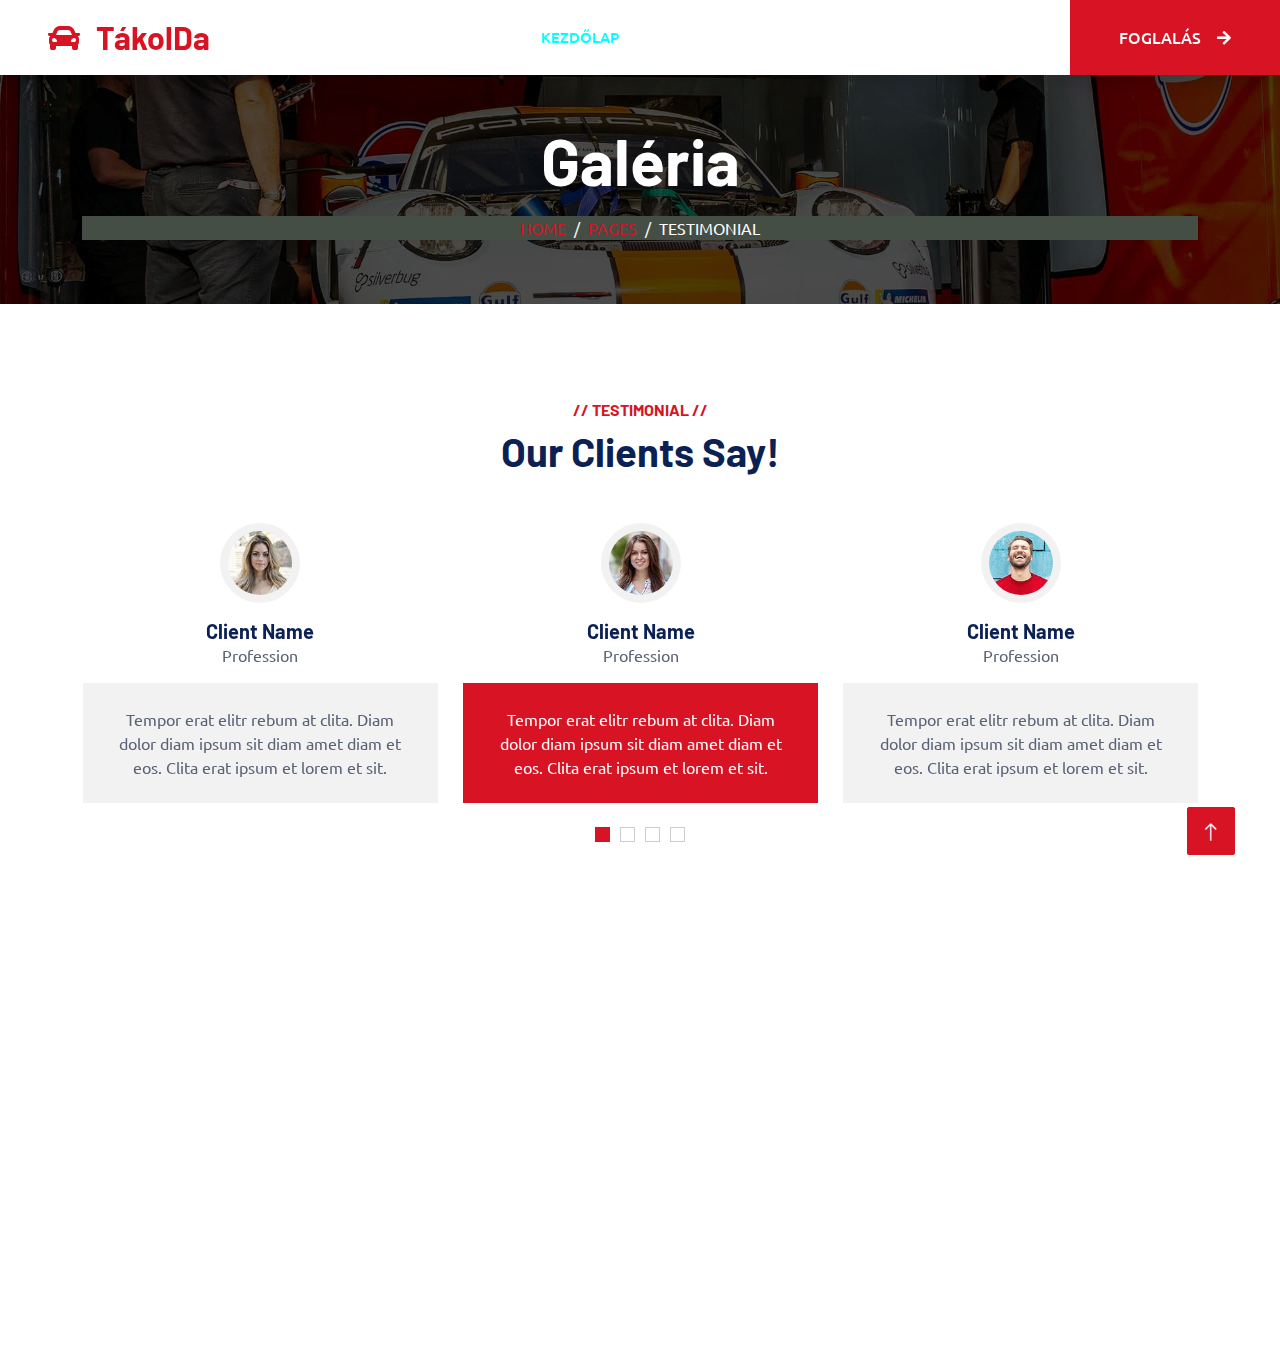
<file: car-repair-html-template/galeria.html>
<!DOCTYPE html>
<html lang="en">

<head>
    <meta charset="utf-8">
    <title>CarServ - Car Repair HTML Template</title>
    <meta content="width=device-width, initial-scale=1.0" name="viewport">
    <meta content="" name="keywords">
    <meta content="" name="description">

    <!-- Favicon -->
    <link href="img/favicon.ico" rel="icon">

    <!-- Google Web Fonts -->
    <link rel="preconnect" href="https://fonts.googleapis.com">
    <link rel="preconnect" href="https://fonts.gstatic.com" crossorigin>
    <link href="https://fonts.googleapis.com/css2?family=Barlow:wght@600;700&family=Ubuntu:wght@400;500&display=swap" rel="stylesheet"> 

    <!-- Icon Font Stylesheet -->
    <link href="https://cdnjs.cloudflare.com/ajax/libs/font-awesome/5.10.0/css/all.min.css" rel="stylesheet">
    <link href="https://cdn.jsdelivr.net/npm/bootstrap-icons@1.4.1/font/bootstrap-icons.css" rel="stylesheet">

    <!-- Libraries Stylesheet -->
    <link href="lib/animate/animate.min.css" rel="stylesheet">
    <link href="lib/owlcarousel/assets/owl.carousel.min.css" rel="stylesheet">
    <link href="lib/tempusdominus/css/tempusdominus-bootstrap-4.min.css" rel="stylesheet" />

    <!-- Customized Bootstrap Stylesheet -->
    <link href="css/bootstrap.min.css" rel="stylesheet">

    <!-- Template Stylesheet -->
    <link href="css/style.css" rel="stylesheet">
</head>

<body>
    <!-- Spinner Start -->
    <div id="spinner" class="show bg-white position-fixed translate-middle w-100 vh-100 top-50 start-50 d-flex align-items-center justify-content-center">
        <div class="spinner-border text-primary" style="width: 3rem; height: 3rem;" role="status">
            <span class="sr-only">Loading...</span>
        </div>
    </div>
    <!-- Spinner End -->



    <!-- Navbar Start -->
    <nav class="navbar navbar-expand-lg bg-white navbar-light shadow sticky-top p-0">
        <a href="index.html" class="navbar-brand d-flex align-items-center px-4 px-lg-5">
            <h2 class="m-0 text-primary"><i class="fa fa-car me-3"></i>TákolDa</h2>
        </a>
        <button type="button" class="navbar-toggler me-4" data-bs-toggle="collapse" data-bs-target="#navbarCollapse">
            <span class="navbar-toggler-icon"></span>
        </button>
        <div class="collapse navbar-collapse" id="navbarCollapse">
            <div class="navbar-nav ms-auto p-4 p-lg-0">
                <a href="index.html" class="nav-item nav-link active">Kezdőlap</a>
                <a href="rolunk.html" class="nav-item nav-link">Rólunk</a>
                <a href="felszerelesek.html" class="nav-item nav-link">Felszerelések</a>
                <a href="arak.html" class="nav-item nav-link">Árak</a>
                <a href="kapcsolat.html" class="nav-item nav-link">Kapcsolat</a>
            </div>
            <a href="" class="btn btn-primary py-4 px-lg-5 d-none d-lg-block">Foglalás<i class="fa fa-arrow-right ms-3"></i></a>
        </div>
    </nav>
    <!-- Navbar End -->


    <!-- Page Header Start -->
    <div class="container-fluid page-header mb-5 p-0" style="background-image: url(img/carousel-bg-1.jpg);">
        <div class="container-fluid page-header-inner py-5">
            <div class="container text-center">
                <h1 class="display-3 text-white mb-3 animated slideInDown">Galéria</h1>
                <nav aria-label="breadcrumb">
                    <ol class="breadcrumb justify-content-center text-uppercase">
                        <li class="breadcrumb-item"><a href="#">Home</a></li>
                        <li class="breadcrumb-item"><a href="#">Pages</a></li>
                        <li class="breadcrumb-item text-white active" aria-current="page">Testimonial</li>
                    </ol>
                </nav>
            </div>
        </div>
    </div>
    <!-- Page Header End -->


    <!-- Testimonial Start -->
    <div class="container-xxl py-5 wow fadeInUp" data-wow-delay="0.1s">
        <div class="container">
            <div class="text-center">
                <h6 class="text-primary text-uppercase">// Testimonial //</h6>
                <h1 class="mb-5">Our Clients Say!</h1>
            </div>
            <div class="owl-carousel testimonial-carousel position-relative">
                <div class="testimonial-item text-center">
                    <img class="bg-light rounded-circle p-2 mx-auto mb-3" src="img/testimonial-1.jpg" style="width: 80px; height: 80px;">
                    <h5 class="mb-0">Client Name</h5>
                    <p>Profession</p>
                    <div class="testimonial-text bg-light text-center p-4">
                    <p class="mb-0">Tempor erat elitr rebum at clita. Diam dolor diam ipsum sit diam amet diam et eos. Clita erat ipsum et lorem et sit.</p>
                    </div>
                </div>
                <div class="testimonial-item text-center">
                    <img class="bg-light rounded-circle p-2 mx-auto mb-3" src="img/testimonial-2.jpg" style="width: 80px; height: 80px;">
                    <h5 class="mb-0">Client Name</h5>
                    <p>Profession</p>
                    <div class="testimonial-text bg-light text-center p-4">
                    <p class="mb-0">Tempor erat elitr rebum at clita. Diam dolor diam ipsum sit diam amet diam et eos. Clita erat ipsum et lorem et sit.</p>
                    </div>
                </div>
                <div class="testimonial-item text-center">
                    <img class="bg-light rounded-circle p-2 mx-auto mb-3" src="img/testimonial-3.jpg" style="width: 80px; height: 80px;">
                    <h5 class="mb-0">Client Name</h5>
                    <p>Profession</p>
                    <div class="testimonial-text bg-light text-center p-4">
                    <p class="mb-0">Tempor erat elitr rebum at clita. Diam dolor diam ipsum sit diam amet diam et eos. Clita erat ipsum et lorem et sit.</p>
                    </div>
                </div>
                <div class="testimonial-item text-center">
                    <img class="bg-light rounded-circle p-2 mx-auto mb-3" src="img/testimonial-4.jpg" style="width: 80px; height: 80px;">
                    <h5 class="mb-0">Client Name</h5>
                    <p>Profession</p>
                    <div class="testimonial-text bg-light text-center p-4">
                    <p class="mb-0">Tempor erat elitr rebum at clita. Diam dolor diam ipsum sit diam amet diam et eos. Clita erat ipsum et lorem et sit.</p>
                    </div>
                </div>
            </div>
        </div>
    </div>
    <!-- Testimonial End -->
        

    <!-- Footer Start -->
    <div class="container-fluid bg-dark text-light footer pt-5 mt-5 wow fadeIn" data-wow-delay="0.1s">
        <div class="container py-5">
            <div class="row g-5">
                <div class="col-lg-3 col-md-6">
                    <h4 class="text-light mb-4">Address</h4>
                    <p class="mb-2"><i class="fa fa-map-marker-alt me-3"></i>123 Street, New York, USA</p>
                    <p class="mb-2"><i class="fa fa-phone-alt me-3"></i>+012 345 67890</p>
                    <p class="mb-2"><i class="fa fa-envelope me-3"></i>info@example.com</p>
                    <div class="d-flex pt-2">
                        <a class="btn btn-outline-light btn-social" href=""><i class="fab fa-twitter"></i></a>
                        <a class="btn btn-outline-light btn-social" href=""><i class="fab fa-facebook-f"></i></a>
                        <a class="btn btn-outline-light btn-social" href=""><i class="fab fa-youtube"></i></a>
                        <a class="btn btn-outline-light btn-social" href=""><i class="fab fa-linkedin-in"></i></a>
                    </div>
                </div>
                <div class="col-lg-3 col-md-6">
                    <h4 class="text-light mb-4">Opening Hours</h4>
                    <h6 class="text-light">Monday - Friday:</h6>
                    <p class="mb-4">09.00 AM - 09.00 PM</p>
                    <h6 class="text-light">Saturday - Sunday:</h6>
                    <p class="mb-0">09.00 AM - 12.00 PM</p>
                </div>
                <div class="col-lg-3 col-md-6">
                    <h4 class="text-light mb-4">Services</h4>
                    <a class="btn btn-link" href="">Diagnostic Test</a>
                    <a class="btn btn-link" href="">Engine Servicing</a>
                    <a class="btn btn-link" href="">Tires Replacement</a>
                    <a class="btn btn-link" href="">Oil Changing</a>
                    <a class="btn btn-link" href="">Vacuam Cleaning</a>
                </div>
                <div class="col-lg-3 col-md-6">
                    <h4 class="text-light mb-4">Newsletter</h4>
                    <p>Dolor amet sit justo amet elitr clita ipsum elitr est.</p>
                    <div class="position-relative mx-auto" style="max-width: 400px;">
                        <input class="form-control border-0 w-100 py-3 ps-4 pe-5" type="text" placeholder="Your email">
                        <button type="button" class="btn btn-primary py-2 position-absolute top-0 end-0 mt-2 me-2">SignUp</button>
                    </div>
                </div>
            </div>
        </div>
        <div class="container">
            <div class="copyright">
                <div class="row">
                    <div class="col-md-6 text-center text-md-start mb-3 mb-md-0">
                        &copy; <a class="border-bottom" href="#">Your Site Name</a>, All Right Reserved.

                        <!--/*** This template is free as long as you keep the footer author’s credit link/attribution link/backlink. If you'd like to use the template without the footer author’s credit link/attribution link/backlink, you can purchase the Credit Removal License from "https://htmlcodex.com/credit-removal". Thank you for your support. ***/-->
                        Designed By <a class="border-bottom" href="https://htmlcodex.com">HTML Codex</a>
                    </div>
                    <div class="col-md-6 text-center text-md-end">
                        <div class="footer-menu">
                            <a href="">Home</a>
                            <a href="">Cookies</a>
                            <a href="">Help</a>
                            <a href="">FQAs</a>
                        </div>
                    </div>
                </div>
            </div>
        </div>
    </div>
    <!-- Footer End -->


    <!-- Back to Top -->
    <a href="#" class="btn btn-lg btn-primary btn-lg-square back-to-top"><i class="bi bi-arrow-up"></i></a>


    <!-- JavaScript Libraries -->
    <script src="https://code.jquery.com/jquery-3.4.1.min.js"></script>
    <script src="https://cdn.jsdelivr.net/npm/bootstrap@5.0.0/dist/js/bootstrap.bundle.min.js"></script>
    <script src="lib/wow/wow.min.js"></script>
    <script src="lib/easing/easing.min.js"></script>
    <script src="lib/waypoints/waypoints.min.js"></script>
    <script src="lib/counterup/counterup.min.js"></script>
    <script src="lib/owlcarousel/owl.carousel.min.js"></script>
    <script src="lib/tempusdominus/js/moment.min.js"></script>
    <script src="lib/tempusdominus/js/moment-timezone.min.js"></script>
    <script src="lib/tempusdominus/js/tempusdominus-bootstrap-4.min.js"></script>

    <!-- Template Javascript -->
    <script src="js/main.js"></script>
</body>

</html>
</file>
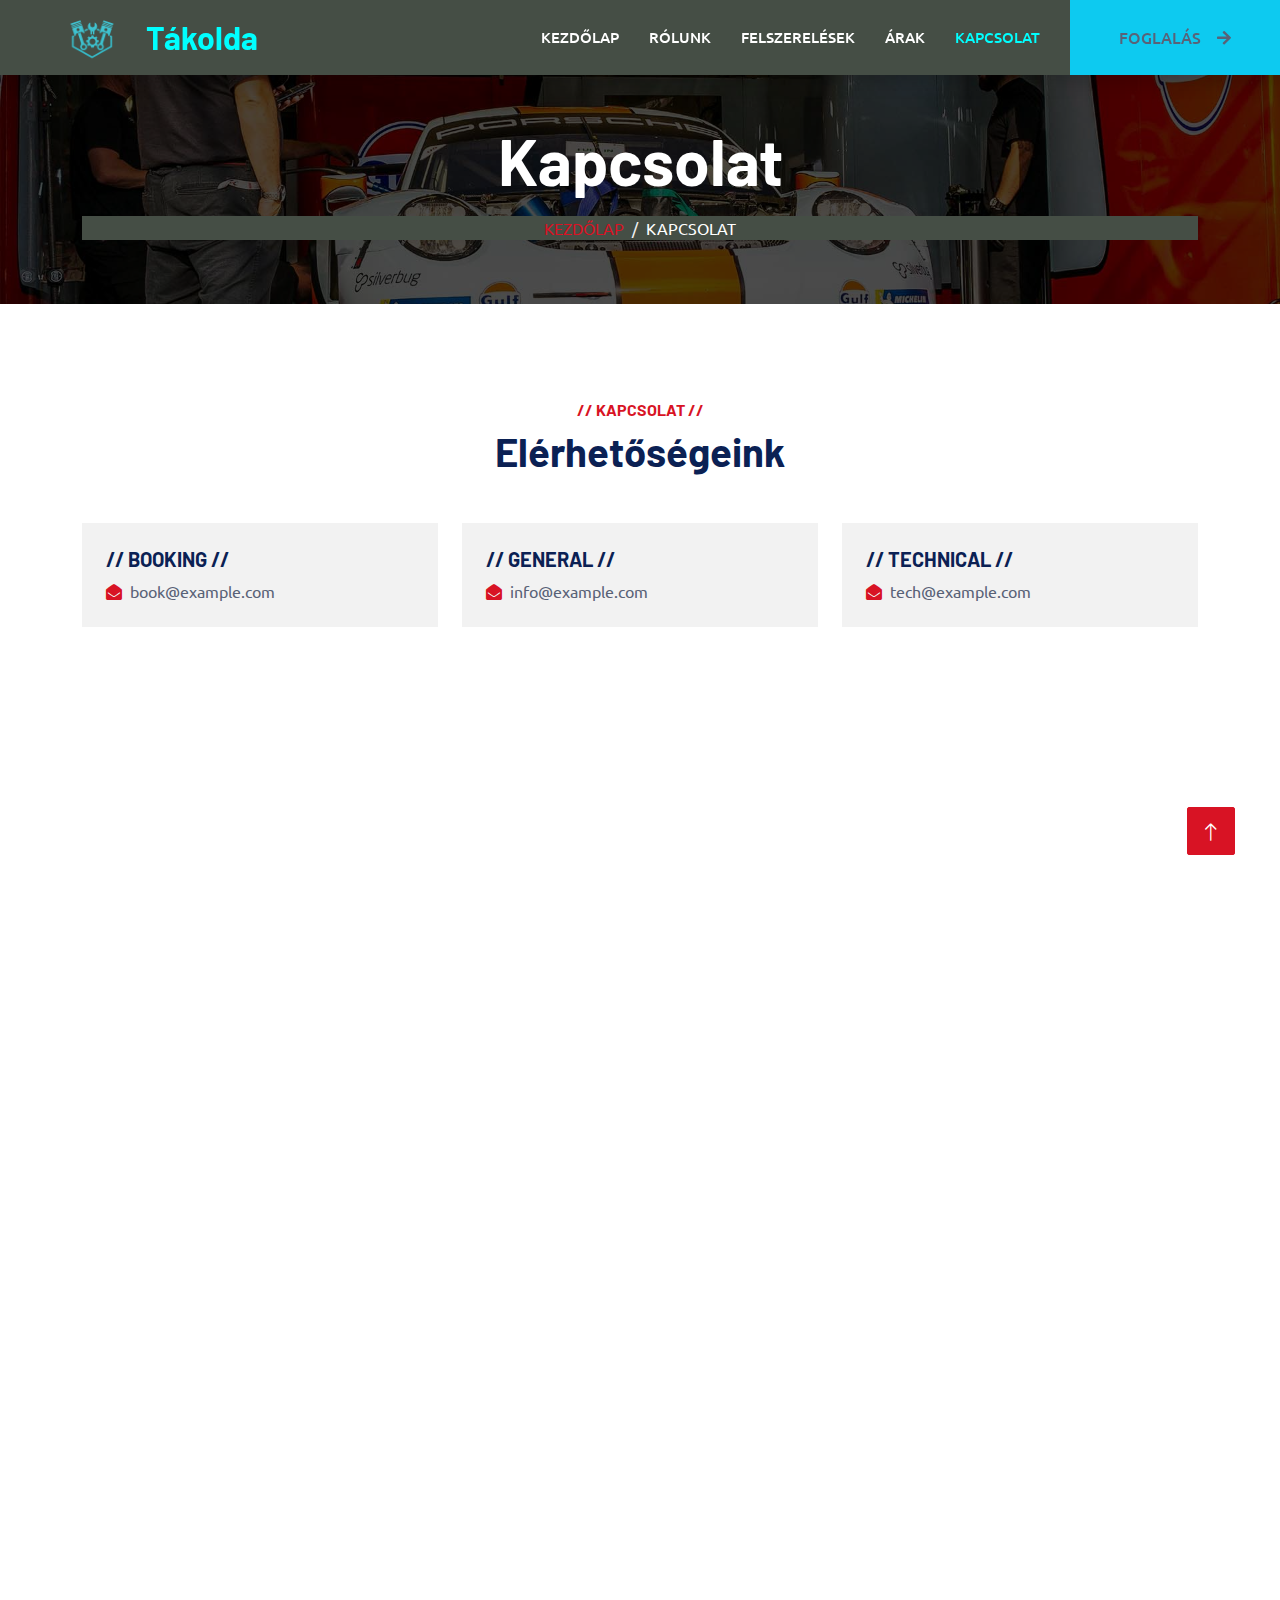
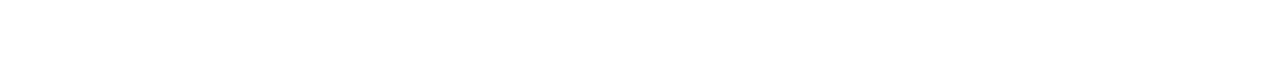
<file: car-repair-html-template/kapcsolat.html>
<!DOCTYPE html>
<html lang="hu">

<head>
    <meta charset="utf-8">
    <title>CarServ - Car Repair HTML Template</title>
    <meta content="width=device-width, initial-scale=1.0" name="viewport">
    <meta content="" name="keywords">
    <meta content="" name="description">

    <!-- Favicon -->
    <link href="img/favicon.ico" rel="icon">

    <!-- Google Web Fonts -->
    <link rel="preconnect" href="https://fonts.googleapis.com">
    <link rel="preconnect" href="https://fonts.gstatic.com" crossorigin>
    <link href="https://fonts.googleapis.com/css2?family=Barlow:wght@600;700&family=Ubuntu:wght@400;500&display=swap" rel="stylesheet"> 

    <!-- Icon Font Stylesheet -->
    <link href="https://cdnjs.cloudflare.com/ajax/libs/font-awesome/5.10.0/css/all.min.css" rel="stylesheet">
    <link href="https://cdn.jsdelivr.net/npm/bootstrap-icons@1.4.1/font/bootstrap-icons.css" rel="stylesheet">

    <!-- Libraries Stylesheet -->
    <link href="lib/animate/animate.min.css" rel="stylesheet">
    <link href="lib/owlcarousel/assets/owl.carousel.min.css" rel="stylesheet">
    <link href="lib/tempusdominus/css/tempusdominus-bootstrap-4.min.css" rel="stylesheet" />

    <!-- Customized Bootstrap Stylesheet -->
    <link href="css/bootstrap.min.css" rel="stylesheet">

    <!-- Template Stylesheet -->
    <link href="css/style.css" rel="stylesheet">
</head>

<body>
    <!-- Spinner Start -->
    <div id="spinner" class="show bg-white position-fixed translate-middle w-100 vh-100 top-50 start-50 d-flex align-items-center justify-content-center">
        <div class="spinner-border text-primary" style="width: 3rem; height: 3rem;" role="status">
            <span class="sr-only">Loading...</span>
        </div>
    </div>
    <!-- Spinner End -->




    <!-- Navbar Start -->
    <nav class="navbar navbar-expand-lg  navbar-light shadow sticky-top p-0">
        <a href="index.html" class="navbar-brand d-flex align-items-center px-4 px-lg-5">
            <img src="img/takolda_logo.png" alt="TákolDa logó" class="logo-icon me-2">
            <h2 class="m-0 cim">Tákolda</h2>
        </a>
        <button type="button" class="navbar-toggler me-4" data-bs-toggle="collapse" data-bs-target="#navbarCollapse">
            <span class="navbar-toggler-icon"></span>
        </button>
        <div class="collapse navbar-collapse" id="navbarCollapse">
            <div class="navbar-nav ms-auto p-4 p-lg-0">
                <a href="index.html" class="nav-item nav-link">Kezdőlap</a>
                <a href="rolunk.html" class="nav-item nav-link">Rólunk</a>
                <a href="felszerelesek.html" class="nav-item nav-link">Felszerelések</a>
                <a href="arak.html" class="nav-item nav-link">Árak</a>
                <a href="kapcsolat.html" class="nav-item nav-link active">Kapcsolat</a>
            </div>
            <a href="booking.html" class="btn bg-info py-4 px-lg-5 d-none d-lg-block">Foglalás<i class="fa fa-arrow-right ms-3"></i></a>
        </div>
    </nav>
    <!-- Navbar End -->


    <!-- Page Header Start -->
    <div class="container-fluid page-header mb-5 p-0" style="background-image: url(img/carousel-bg-1.jpg);">
        <div class="container-fluid page-header-inner py-5">
            <div class="container text-center">
                <h1 class="display-3 text-white mb-3 animated slideInDown">Kapcsolat</h1>
                <nav aria-label="breadcrumb">
                    <ol class="breadcrumb justify-content-center text-uppercase">
                        <li class="breadcrumb-item"><a href="index.html">Kezdőlap</a></li>
                        <li class="breadcrumb-item text-white active" aria-current="page">Kapcsolat</li>
                    </ol>
                </nav>
            </div>
        </div>
    </div>
    <!-- Page Header End -->


    <!-- Contact Start -->
    <div class="container-xxl py-5">
        <div class="container">
            <div class="text-center wow fadeInUp" data-wow-delay="0.1s">
                <h6 class="text-primary text-uppercase">// Kapcsolat //</h6>
                <h1 class="mb-5">Elérhetőségeink</h1>
            </div>
            <div class="row g-4">
                <div class="col-12">
                    <div class="row gy-4">
                        <div class="col-md-4">
                            <div class="bg-light d-flex flex-column justify-content-center p-4">
                                <h5 class="text-uppercase">// Booking //</h5>
                                <p class="m-0"><i class="fa fa-envelope-open text-primary me-2"></i>book@example.com</p>
                            </div>
                        </div>
                        <div class="col-md-4">
                            <div class="bg-light d-flex flex-column justify-content-center p-4">
                                <h5 class="text-uppercase">// General //</h5>
                                <p class="m-0"><i class="fa fa-envelope-open text-primary me-2"></i>info@example.com</p>
                            </div>
                        </div>
                        <div class="col-md-4">
                            <div class="bg-light d-flex flex-column justify-content-center p-4">
                                <h5 class="text-uppercase">// Technical //</h5>
                                <p class="m-0"><i class="fa fa-envelope-open text-primary me-2"></i>tech@example.com</p>
                            </div>
                        </div>
                    </div>
                </div>
                <div class=" wow fadeIn" data-wow-delay="0.1s">
                    <iframe src="https://www.google.com/maps/embed?pb=!1m18!1m12!1m3!1d2672.859175504836!2d21.68868407748912!3d47.939107664956076!2m3!1f0!2f0!3f0!3m2!1i1024!2i768!4f13.1!3m3!1m2!1s0x47389fa6d41a03c1%3A0xc54f385ba565bfec!2sT%C3%A1kolda%20Szereld%20Magad!5e0!3m2!1shu!2shu!4v1755772842173!5m2!1shu!2shu" 
                    width="100%" height="450" style="border:0;" allowfullscreen="" loading="lazy" referrerpolicy="no-referrer-when-downgrade"></iframe>
                </div>
                
            </div>
        </div>
    </div>
    <!-- Contact End -->


    <!-- Footer Start -->
    <div class="container-fluid bg-dark text-light footer pt-5 mt-5 wow fadeIn" data-wow-delay="0.1s">
        <div class="container py-5">
            <div class="row g-5">
                <div class="col-lg-3 col-md-6">
                    <img src="./img/takolda_banner.png" class="footer__kep" alt="Tákolda Szereld Magad">
                </div>
                <div class="col-lg-3 col-md-6">
                    <h4 class="text-light mb-4">Elérhetőség</h4>
                    <p class="mb-2"><i class="fa fa-map-marker-alt me-3"></i>4400 Nyíregyháza, Bokréta utca 18.</p>
                    <p class="mb-2"><i class="fa fa-phone-alt me-3"></i>+36 70 395 9074</p>
                    <p class="mb-2"><i class="fa fa-envelope me-3"></i>takoldaszereldmagad@gmail.com</p>
                    <div class="d-flex pt-2">
                        <a class="btn btn-outline-light btn-social" href="">
                            <svg xmlns="http://www.w3.org/2000/svg" width="16" height="16" fill="currentColor" class="bi bi-tiktok" viewBox="0 0 16 16">
                            <path d="M9 0h1.98c.144.715.54 1.617 1.235 2.512C12.895 3.389 13.797 4 15 4v2c-1.753 0-3.07-.814-4-1.829V11a5 5 0 1 1-5-5v2a3 3 0 1 0 3 3z"/>
                            </svg>
                        </a>
                        <a class="btn btn-outline-light btn-social" href=""><i class="fab fa-facebook-f"></i></a>
                        <a class="btn btn-outline-light btn-social" href=""><i class="fab fa-youtube"></i></a>
                        <a class="btn btn-outline-light btn-social" href=""><i class="fab fa-instagram"></i></a>
                    </div>
                </div>
                <div class="col-lg-3 col-md-6">
                    <h4 class="text-light mb-4">Nyitvatartás</h4>
                    <h6 class="text-light">Hétfő - Vasárnap:</h6>
                    <p class="mb-4">10:00 - 20:00</p>
                </div>
                
                
                <div class="col-lg-3 col-md-6">
                    <h4 class="text-light mb-4">Időpontfoglalás</h4>
                    <p>A foglalás gombra kattintva tudtok időpontot foglalni.</p>
                    <h4><a href="booking.html" class="btn zold text-light">Foglalás</a></h4>
                </div>
            </div>
        </div>
        <div class="container">
            <div class="copyright">
                <div class="row">
                    <div class="col-md-6 text-center text-md-start mb-3 mb-md-0">
                        &copy; <a class="border-bottom" href="#">Tákolda Szereld Magad</a>, Minden jog fenntartva.

                    </div>
                    <div class="col-md-6 text-center text-md-end">
                        <div class="footer-menu">
                            <a href="index.html">Kezdőlap</a>
                            <a href="kapcsolat.html">Kapcsolat</a>
                            <a href="suti.html">Cookies</a>
                        </div>
                    </div>
                </div>
            </div>
        </div>
    </div>
    <!-- Footer End -->


    <!-- Back to Top -->
    <a href="#" class="btn btn-lg btn-primary btn-lg-square back-to-top"><i class="bi bi-arrow-up"></i></a>


    <!-- JavaScript Libraries -->
    <script src="https://code.jquery.com/jquery-3.4.1.min.js"></script>
    <script src="https://cdn.jsdelivr.net/npm/bootstrap@5.0.0/dist/js/bootstrap.bundle.min.js"></script>
    <script src="lib/wow/wow.min.js"></script>
    <script src="lib/easing/easing.min.js"></script>
    <script src="lib/waypoints/waypoints.min.js"></script>
    <script src="lib/counterup/counterup.min.js"></script>
    <script src="lib/owlcarousel/owl.carousel.min.js"></script>
    <script src="lib/tempusdominus/js/moment.min.js"></script>
    <script src="lib/tempusdominus/js/moment-timezone.min.js"></script>
    <script src="lib/tempusdominus/js/tempusdominus-bootstrap-4.min.js"></script>

    <!-- Template Javascript -->
    <script src="js/main.js"></script>
</body>

</html>
</file>
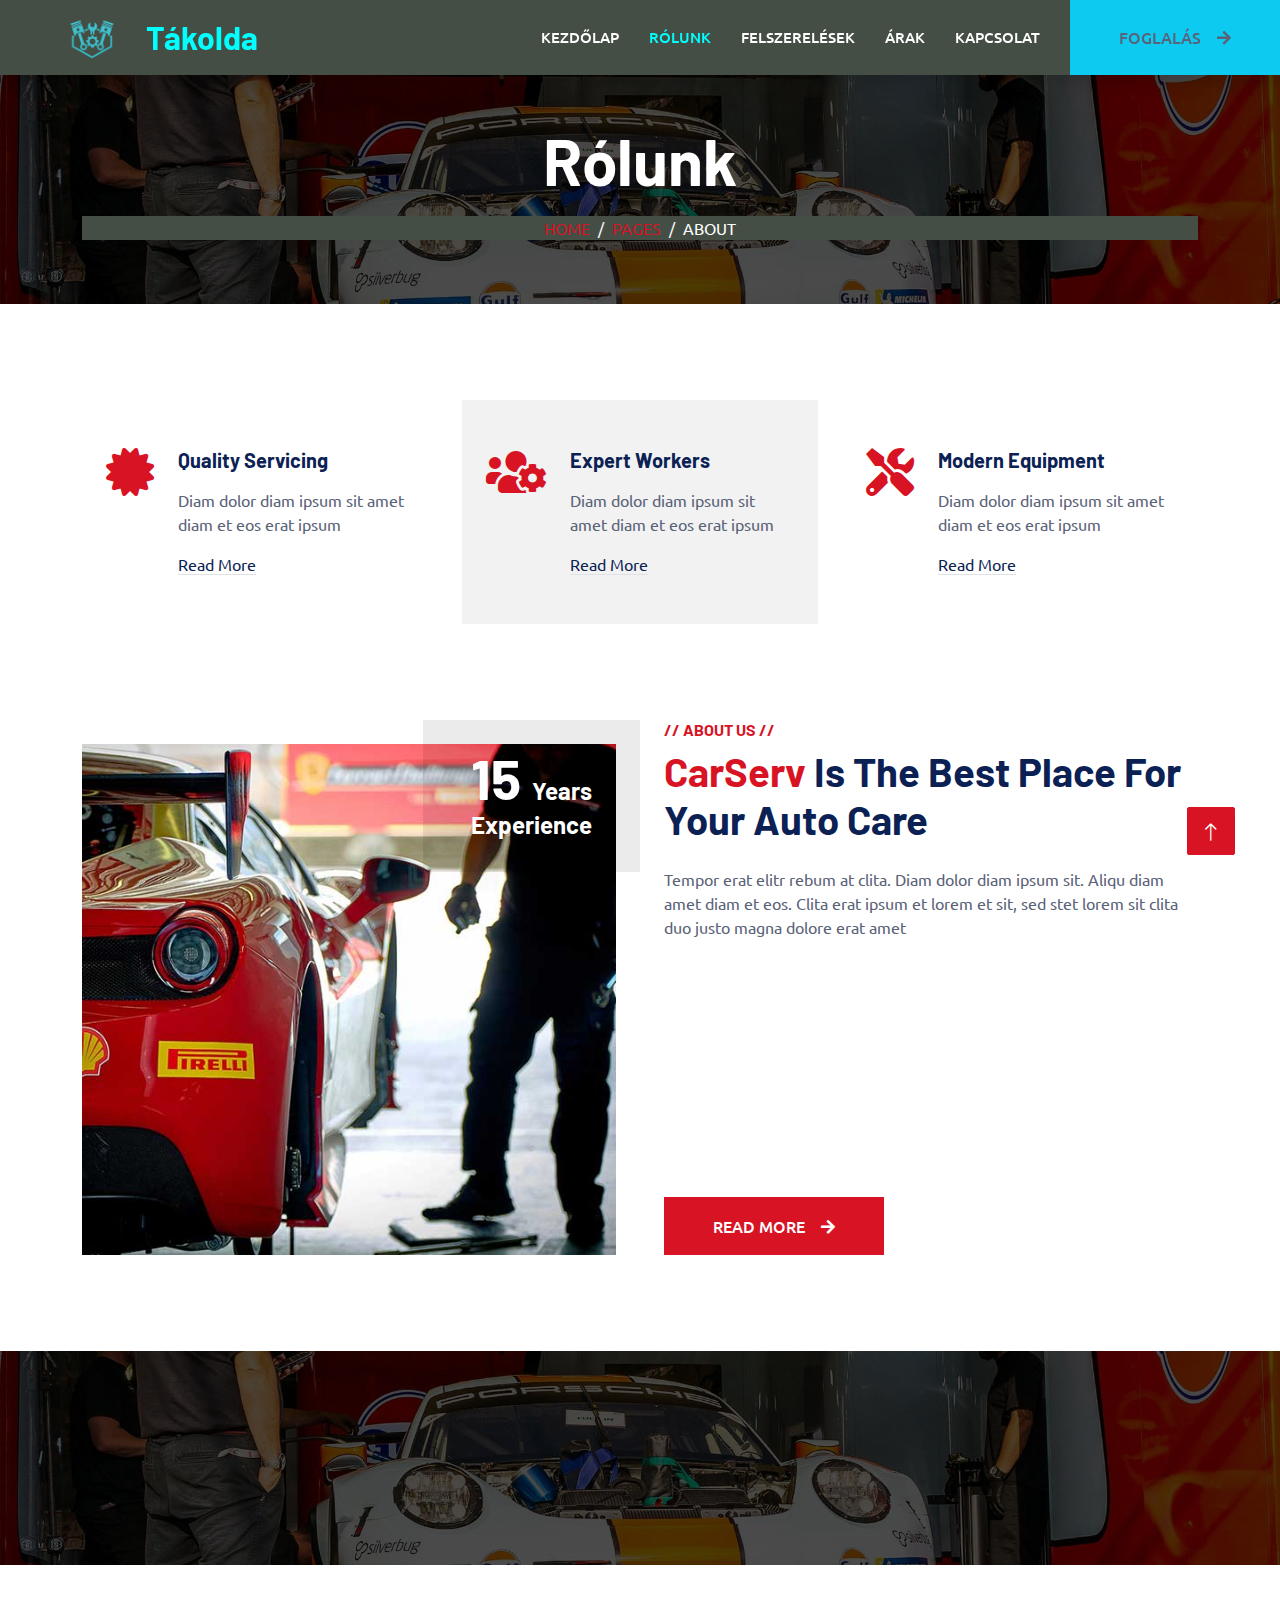
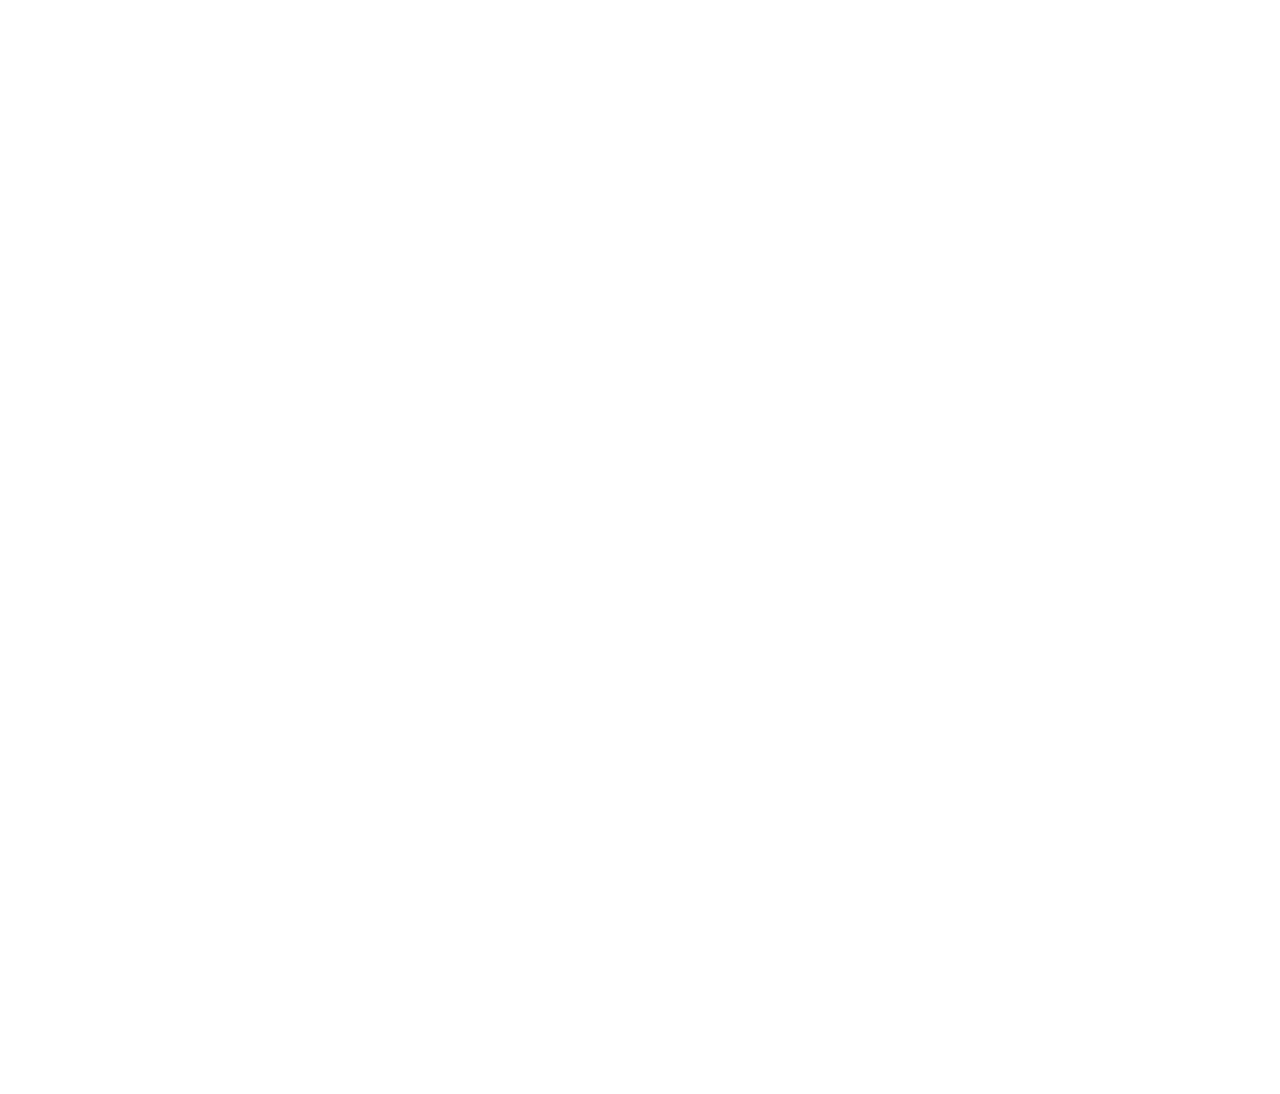
<file: car-repair-html-template/rolunk.html>
<!DOCTYPE html>
<html lang="en">

<head>
    <meta charset="utf-8">
    <title>TákolDa - Rólunk</title>
    <meta content="width=device-width, initial-scale=1.0" name="viewport">
    <meta content="" name="keywords">
    <meta content="" name="description">

    <!-- Favicon -->
    <link href="img/favicon.ico" rel="icon">

    <!-- Google Web Fonts -->
    <link rel="preconnect" href="https://fonts.googleapis.com">
    <link rel="preconnect" href="https://fonts.gstatic.com" crossorigin>
    <link href="https://fonts.googleapis.com/css2?family=Barlow:wght@600;700&family=Ubuntu:wght@400;500&display=swap" rel="stylesheet"> 

    <!-- Icon Font Stylesheet -->
    <link href="https://cdnjs.cloudflare.com/ajax/libs/font-awesome/5.10.0/css/all.min.css" rel="stylesheet">
    <link href="https://cdn.jsdelivr.net/npm/bootstrap-icons@1.4.1/font/bootstrap-icons.css" rel="stylesheet">

    <!-- Libraries Stylesheet -->
    <link href="lib/animate/animate.min.css" rel="stylesheet">
    <link href="lib/owlcarousel/assets/owl.carousel.min.css" rel="stylesheet">
    <link href="lib/tempusdominus/css/tempusdominus-bootstrap-4.min.css" rel="stylesheet" />

    <!-- Customized Bootstrap Stylesheet -->
    <link href="css/bootstrap.min.css" rel="stylesheet">

    <!-- Template Stylesheet -->
    <link href="css/style.css" rel="stylesheet">
</head>

<body>
    <!-- Spinner Start -->
    <div id="spinner" class="show bg-white position-fixed translate-middle w-100 vh-100 top-50 start-50 d-flex align-items-center justify-content-center">
        <div class="spinner-border text-primary" style="width: 3rem; height: 3rem;" role="status">
            <span class="sr-only">Loading...</span>
        </div>
    </div>
    <!-- Spinner End -->





    <!-- Navbar Start -->
    <nav class="navbar navbar-expand-lg  navbar-light shadow sticky-top p-0">
        <a href="index.html" class="navbar-brand d-flex align-items-center px-4 px-lg-5">
            <img src="img/takolda_logo.png" alt="TákolDa logó" class="logo-icon me-2">
            <h2 class="m-0 cim">Tákolda</h2>
        </a>
        <button type="button" class="navbar-toggler me-4" data-bs-toggle="collapse" data-bs-target="#navbarCollapse">
            <span class="navbar-toggler-icon"></span>
        </button>
        <div class="collapse navbar-collapse" id="navbarCollapse">
            <div class="navbar-nav ms-auto p-4 p-lg-0">
                <a href="index.html" class="nav-item nav-link ">Kezdőlap</a>
                <a href="rolunk.html" class="nav-item nav-link active">Rólunk</a>
                <a href="felszerelesek.html" class="nav-item nav-link">Felszerelések</a>
                <a href="arak.html" class="nav-item nav-link">Árak</a>
                <a href="kapcsolat.html" class="nav-item nav-link">Kapcsolat</a>
            </div>
            <a href="booking.html" class="btn bg-info py-4 px-lg-5 d-none d-lg-block">Foglalás<i class="fa fa-arrow-right ms-3"></i></a>
        </div>
    </nav>
    <!-- Navbar End -->


    <!-- Page Header Start -->
    <div class="container-fluid page-header mb-5 p-0" style="background-image: url(img/carousel-bg-1.jpg);">
        <div class="container-fluid page-header-inner py-5">
            <div class="container text-center">
                <h1 class="display-3 text-white mb-3 animated slideInDown">Rólunk</h1>
                <nav aria-label="breadcrumb">
                    <ol class="breadcrumb justify-content-center text-uppercase">
                        <li class="breadcrumb-item"><a href="#">Home</a></li>
                        <li class="breadcrumb-item"><a href="#">Pages</a></li>
                        <li class="breadcrumb-item text-white active" aria-current="page">About</li>
                    </ol>
                </nav>
            </div>
        </div>
    </div>
    <!-- Page Header End -->


    <!-- Service Start -->
    <div class="container-xxl py-5">
        <div class="container">
            <div class="row g-4">
                <div class="col-lg-4 col-md-6 wow fadeInUp" data-wow-delay="0.1s">
                    <div class="d-flex py-5 px-4">
                        <i class="fa fa-certificate fa-3x text-primary flex-shrink-0"></i>
                        <div class="ps-4">
                            <h5 class="mb-3">Quality Servicing</h5>
                            <p>Diam dolor diam ipsum sit amet diam et eos erat ipsum</p>
                            <a class="text-secondary border-bottom" href="">Read More</a>
                        </div>
                    </div>
                </div>
                <div class="col-lg-4 col-md-6 wow fadeInUp" data-wow-delay="0.3s">
                    <div class="d-flex bg-light py-5 px-4">
                        <i class="fa fa-users-cog fa-3x text-primary flex-shrink-0"></i>
                        <div class="ps-4">
                            <h5 class="mb-3">Expert Workers</h5>
                            <p>Diam dolor diam ipsum sit amet diam et eos erat ipsum</p>
                            <a class="text-secondary border-bottom" href="">Read More</a>
                        </div>
                    </div>
                </div>
                <div class="col-lg-4 col-md-6 wow fadeInUp" data-wow-delay="0.5s">
                    <div class="d-flex py-5 px-4">
                        <i class="fa fa-tools fa-3x text-primary flex-shrink-0"></i>
                        <div class="ps-4">
                            <h5 class="mb-3">Modern Equipment</h5>
                            <p>Diam dolor diam ipsum sit amet diam et eos erat ipsum</p>
                            <a class="text-secondary border-bottom" href="">Read More</a>
                        </div>
                    </div>
                </div>
            </div>
        </div>
    </div>
    <!-- Service End -->


    <!-- About Start -->
    <div class="container-xxl py-5">
        <div class="container">
            <div class="row g-5">
                <div class="col-lg-6 pt-4" style="min-height: 400px;">
                    <div class="position-relative h-100 wow fadeIn" data-wow-delay="0.1s">
                        <img class="position-absolute img-fluid w-100 h-100" src="img/about.jpg" style="object-fit: cover;" alt="">
                        <div class="position-absolute top-0 end-0 mt-n4 me-n4 py-4 px-5" style="background: rgba(0, 0, 0, .08);">
                            <h1 class="display-4 text-white mb-0">15 <span class="fs-4">Years</span></h1>
                            <h4 class="text-white">Experience</h4>
                        </div>
                    </div>
                </div>
                <div class="col-lg-6">
                    <h6 class="text-primary text-uppercase">// About Us //</h6>
                    <h1 class="mb-4"><span class="text-primary">CarServ</span> Is The Best Place For Your Auto Care</h1>
                    <p class="mb-4">Tempor erat elitr rebum at clita. Diam dolor diam ipsum sit. Aliqu diam amet diam et eos. Clita erat ipsum et lorem et sit, sed stet lorem sit clita duo justo magna dolore erat amet</p>
                    <div class="row g-4 mb-3 pb-3">
                        <div class="col-12 wow fadeIn" data-wow-delay="0.1s">
                            <div class="d-flex">
                                <div class="bg-light d-flex flex-shrink-0 align-items-center justify-content-center mt-1" style="width: 45px; height: 45px;">
                                    <span class="fw-bold text-secondary">01</span>
                                </div>
                                <div class="ps-3">
                                    <h6>Professional & Expert</h6>
                                    <span>Diam dolor diam ipsum sit amet diam et eos</span>
                                </div>
                            </div>
                        </div>
                        <div class="col-12 wow fadeIn" data-wow-delay="0.3s">
                            <div class="d-flex">
                                <div class="bg-light d-flex flex-shrink-0 align-items-center justify-content-center mt-1" style="width: 45px; height: 45px;">
                                    <span class="fw-bold text-secondary">02</span>
                                </div>
                                <div class="ps-3">
                                    <h6>Quality Servicing Center</h6>
                                    <span>Diam dolor diam ipsum sit amet diam et eos</span>
                                </div>
                            </div>
                        </div>
                        <div class="col-12 wow fadeIn" data-wow-delay="0.5s">
                            <div class="d-flex">
                                <div class="bg-light d-flex flex-shrink-0 align-items-center justify-content-center mt-1" style="width: 45px; height: 45px;">
                                    <span class="fw-bold text-secondary">03</span>
                                </div>
                                <div class="ps-3">
                                    <h6>Awards Winning Workers</h6>
                                    <span>Diam dolor diam ipsum sit amet diam et eos</span>
                                </div>
                            </div>
                        </div>
                    </div>
                    <a href="" class="btn btn-primary py-3 px-5">Read More<i class="fa fa-arrow-right ms-3"></i></a>
                </div>
            </div>
        </div>
    </div>
    <!-- About End -->


    <!-- Fact Start -->
    <div class="container-fluid fact bg-dark my-5 py-5">
        <div class="container">
            <div class="row g-4">
                <div class="col-md-6 col-lg-3 text-center wow fadeIn" data-wow-delay="0.1s">
                    <i class="fa fa-check fa-2x text-white mb-3"></i>
                    <h2 class="text-white mb-2" data-toggle="counter-up">1234</h2>
                    <p class="text-white mb-0">Years Experience</p>
                </div>
                <div class="col-md-6 col-lg-3 text-center wow fadeIn" data-wow-delay="0.3s">
                    <i class="fa fa-users-cog fa-2x text-white mb-3"></i>
                    <h2 class="text-white mb-2" data-toggle="counter-up">1234</h2>
                    <p class="text-white mb-0">Expert Technicians</p>
                </div>
                <div class="col-md-6 col-lg-3 text-center wow fadeIn" data-wow-delay="0.5s">
                    <i class="fa fa-users fa-2x text-white mb-3"></i>
                    <h2 class="text-white mb-2" data-toggle="counter-up">1234</h2>
                    <p class="text-white mb-0">Satisfied Clients</p>
                </div>
                <div class="col-md-6 col-lg-3 text-center wow fadeIn" data-wow-delay="0.7s">
                    <i class="fa fa-car fa-2x text-white mb-3"></i>
                    <h2 class="text-white mb-2" data-toggle="counter-up">1234</h2>
                    <p class="text-white mb-0">Compleate Projects</p>
                </div>
            </div>
        </div>
    </div>
    <!-- Fact End -->


    <!-- Team Start -->
    <div class="container-xxl py-5">
        <div class="container">
            <div class="text-center wow fadeInUp" data-wow-delay="0.1s">
                <h6 class="text-primary text-uppercase">// Our Technicians //</h6>
                <h1 class="mb-5">Our Expert Technicians</h1>
            </div>
            <div class="row g-4">
                <div class="col-lg-3 col-md-6 wow fadeInUp" data-wow-delay="0.1s">
                    <div class="team-item">
                        <div class="position-relative overflow-hidden">
                            <img class="img-fluid" src="img/team-1.jpg" alt="">
                            <div class="team-overlay position-absolute start-0 top-0 w-100 h-100">
                                <a class="btn btn-square mx-1" href=""><i class="fab fa-facebook-f"></i></a>
                                <a class="btn btn-square mx-1" href=""><i class="fab fa-twitter"></i></a>
                                <a class="btn btn-square mx-1" href=""><i class="fab fa-instagram"></i></a>
                            </div>
                        </div>
                        <div class="bg-light text-center p-4">
                            <h5 class="fw-bold mb-0">Full Name</h5>
                            <small>Designation</small>
                        </div>
                    </div>
                </div>
                <div class="col-lg-3 col-md-6 wow fadeInUp" data-wow-delay="0.3s">
                    <div class="team-item">
                        <div class="position-relative overflow-hidden">
                            <img class="img-fluid" src="img/team-2.jpg" alt="">
                            <div class="team-overlay position-absolute start-0 top-0 w-100 h-100">
                                <a class="btn btn-square mx-1" href=""><i class="fab fa-facebook-f"></i></a>
                                <a class="btn btn-square mx-1" href=""><i class="fab fa-twitter"></i></a>
                                <a class="btn btn-square mx-1" href=""><i class="fab fa-instagram"></i></a>
                            </div>
                        </div>
                        <div class="bg-light text-center p-4">
                            <h5 class="fw-bold mb-0">Full Name</h5>
                            <small>Designation</small>
                        </div>
                    </div>
                </div>
                <div class="col-lg-3 col-md-6 wow fadeInUp" data-wow-delay="0.5s">
                    <div class="team-item">
                        <div class="position-relative overflow-hidden">
                            <img class="img-fluid" src="img/team-3.jpg" alt="">
                            <div class="team-overlay position-absolute start-0 top-0 w-100 h-100">
                                <a class="btn btn-square mx-1" href=""><i class="fab fa-facebook-f"></i></a>
                                <a class="btn btn-square mx-1" href=""><i class="fab fa-twitter"></i></a>
                                <a class="btn btn-square mx-1" href=""><i class="fab fa-instagram"></i></a>
                            </div>
                        </div>
                        <div class="bg-light text-center p-4">
                            <h5 class="fw-bold mb-0">Full Name</h5>
                            <small>Designation</small>
                        </div>
                    </div>
                </div>
                <div class="col-lg-3 col-md-6 wow fadeInUp" data-wow-delay="0.7s">
                    <div class="team-item">
                        <div class="position-relative overflow-hidden">
                            <img class="img-fluid" src="img/team-4.jpg" alt="">
                            <div class="team-overlay position-absolute start-0 top-0 w-100 h-100">
                                <a class="btn btn-square mx-1" href=""><i class="fab fa-facebook-f"></i></a>
                                <a class="btn btn-square mx-1" href=""><i class="fab fa-twitter"></i></a>
                                <a class="btn btn-square mx-1" href=""><i class="fab fa-instagram"></i></a>
                            </div>
                        </div>
                        <div class="bg-light text-center p-4">
                            <h5 class="fw-bold mb-0">Full Name</h5>
                            <small>Designation</small>
                        </div>
                    </div>
                </div>
            </div>
        </div>
    </div>
    <!-- Team End -->
        

    <!-- Footer Start -->
    <div class="container-fluid bg-dark text-light footer pt-5 mt-5 wow fadeIn" data-wow-delay="0.1s">
        <div class="container py-5">
            <div class="row g-5">
                <div class="col-lg-3 col-md-6">
                    <img src="./img/takolda_banner.png" class="footer__kep" alt="Tákolda Szereld Magad">
                </div>
                <div class="col-lg-3 col-md-6">
                    <h4 class="text-light mb-4">Elérhetőség</h4>
                    <p class="mb-2"><i class="fa fa-map-marker-alt me-3"></i>4400 Nyíregyháza, Bokréta utca 18.</p>
                    <p class="mb-2"><i class="fa fa-phone-alt me-3"></i>+36 70 395 9074</p>
                    <p class="mb-2"><i class="fa fa-envelope me-3"></i>takoldaszereldmagad@gmail.com</p>
                    <div class="d-flex pt-2">
                        <a class="btn btn-outline-light btn-social" href="">
                            <svg xmlns="http://www.w3.org/2000/svg" width="16" height="16" fill="currentColor" class="bi bi-tiktok" viewBox="0 0 16 16">
                            <path d="M9 0h1.98c.144.715.54 1.617 1.235 2.512C12.895 3.389 13.797 4 15 4v2c-1.753 0-3.07-.814-4-1.829V11a5 5 0 1 1-5-5v2a3 3 0 1 0 3 3z"/>
                            </svg>
                        </a>
                        <a class="btn btn-outline-light btn-social" href=""><i class="fab fa-facebook-f"></i></a>
                        <a class="btn btn-outline-light btn-social" href=""><i class="fab fa-youtube"></i></a>
                        <a class="btn btn-outline-light btn-social" href=""><i class="fab fa-instagram"></i></a>
                    </div>
                </div>
                <div class="col-lg-3 col-md-6">
                    <h4 class="text-light mb-4">Nyitvatartás</h4>
                    <h6 class="text-light">Hétfő - Vasárnap:</h6>
                    <p class="mb-4">10:00 - 20:00</p>
                </div>
                
                
                <div class="col-lg-3 col-md-6">
                    <h4 class="text-light mb-4">Időpontfoglalás</h4>
                    <p>A foglalás gombra kattintva tudtok időpontot foglalni.</p>
                    <h4><a href="booking.html" class="btn zold text-light">Foglalás</a></h4>
                </div>
            </div>
        </div>
        <div class="container">
            <div class="copyright">
                <div class="row">
                    <div class="col-md-6 text-center text-md-start mb-3 mb-md-0">
                        &copy; <a class="border-bottom" href="#">Tákolda Szereld Magad</a>, Minden jog fenntartva.

                    </div>
                    <div class="col-md-6 text-center text-md-end">
                        <div class="footer-menu">
                            <a href="index.html">Kezdőlap</a>
                            <a href="kapcsolat.html">Kapcsolat</a>
                            <a href="suti.html">Cookies</a>
                        </div>
                    </div>
                </div>
            </div>
        </div>
    </div>
    <!-- Footer End -->


    <!-- Back to Top -->
    <a href="#" class="btn btn-lg btn-primary btn-lg-square back-to-top"><i class="bi bi-arrow-up"></i></a>


    <!-- JavaScript Libraries -->
    <script src="https://code.jquery.com/jquery-3.4.1.min.js"></script>
    <script src="https://cdn.jsdelivr.net/npm/bootstrap@5.0.0/dist/js/bootstrap.bundle.min.js"></script>
    <script src="lib/wow/wow.min.js"></script>
    <script src="lib/easing/easing.min.js"></script>
    <script src="lib/waypoints/waypoints.min.js"></script>
    <script src="lib/counterup/counterup.min.js"></script>
    <script src="lib/owlcarousel/owl.carousel.min.js"></script>
    <script src="lib/tempusdominus/js/moment.min.js"></script>
    <script src="lib/tempusdominus/js/moment-timezone.min.js"></script>
    <script src="lib/tempusdominus/js/tempusdominus-bootstrap-4.min.js"></script>

    <!-- Template Javascript -->
    <script src="js/main.js"></script>
</body>

</html>
</file>
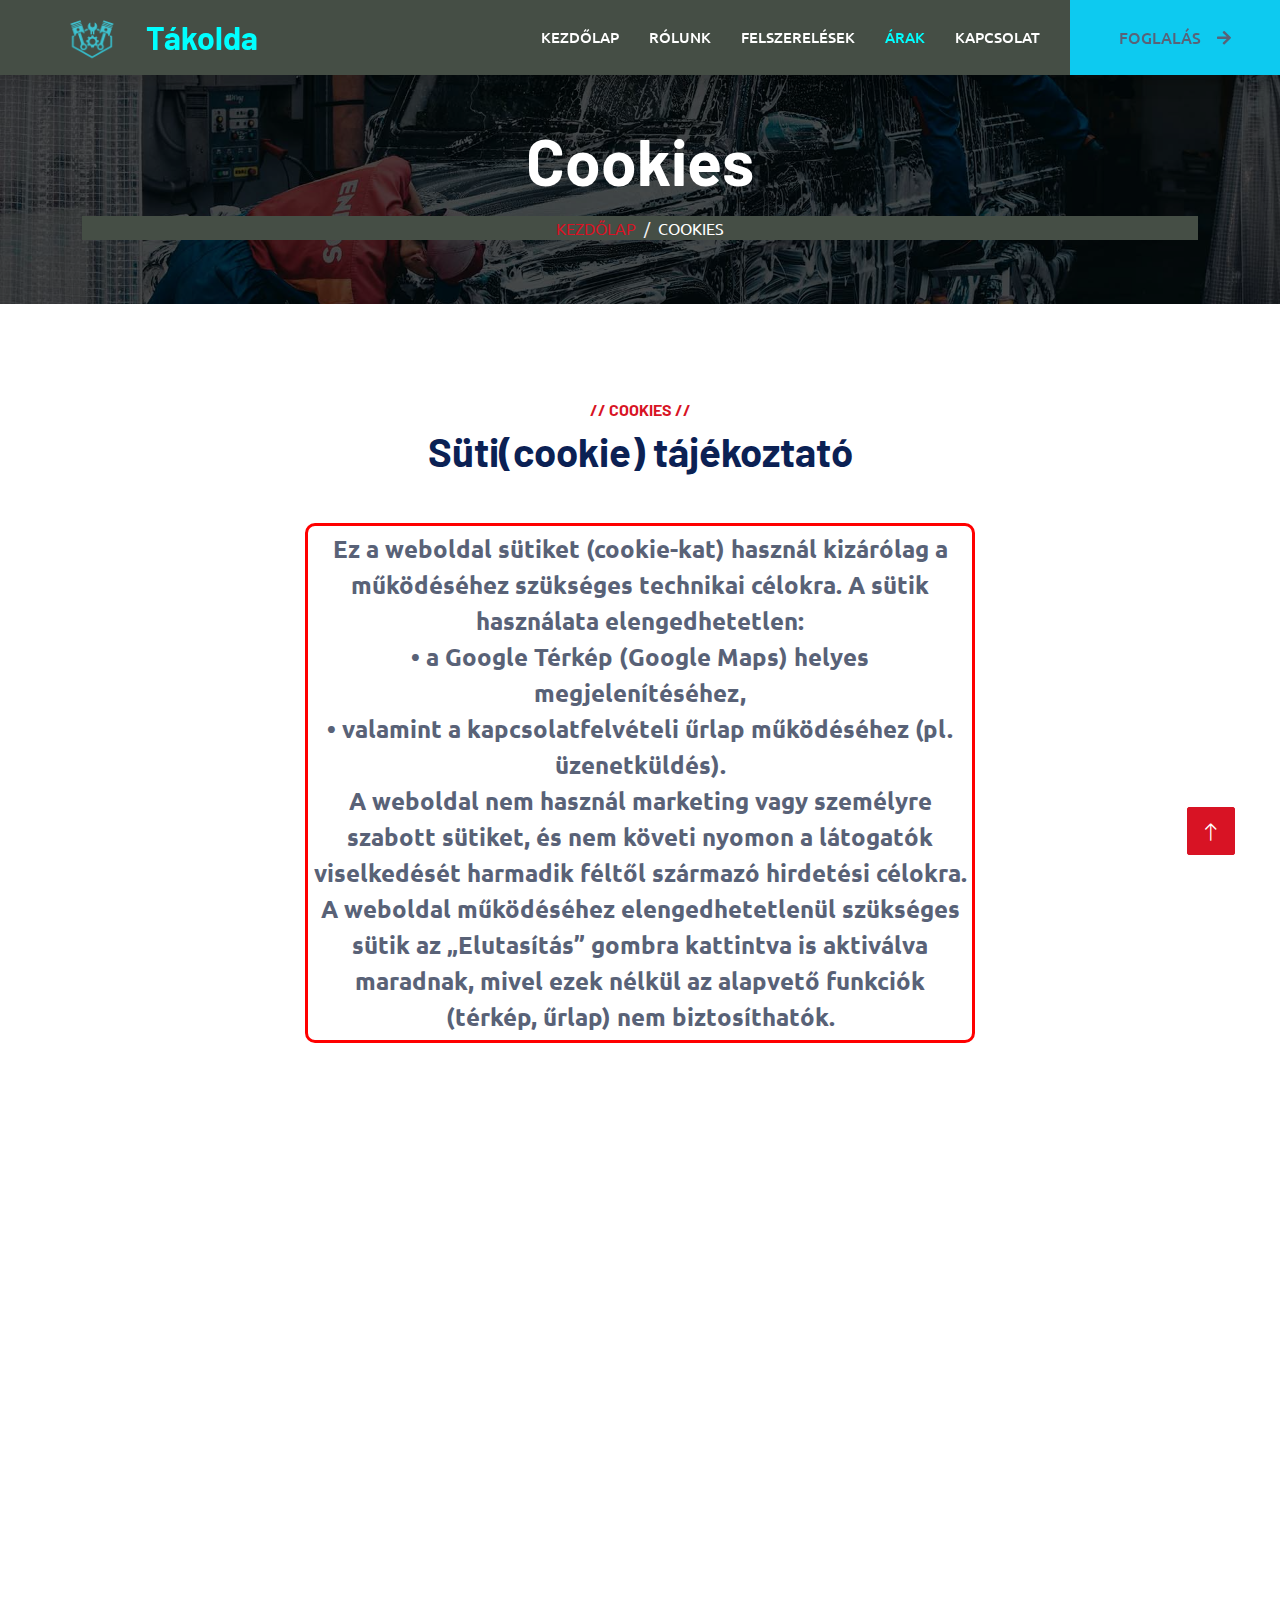
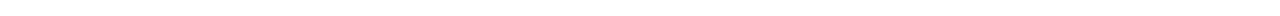
<file: car-repair-html-template/suti.html>
<!DOCTYPE html>
<html lang="hu">

<head>
    <meta charset="utf-8">
    <title>CarServ - Car Repair HTML Template</title>
    <meta content="width=device-width, initial-scale=1.0" name="viewport">
    <meta content="" name="keywords">
    <meta content="" name="description">

    <!-- Favicon -->
    <link href="img/favicon.ico" rel="icon">

    <!-- Google Web Fonts -->
    <link rel="preconnect" href="https://fonts.googleapis.com">
    <link rel="preconnect" href="https://fonts.gstatic.com" crossorigin>
    <link href="https://fonts.googleapis.com/css2?family=Barlow:wght@600;700&family=Ubuntu:wght@400;500&display=swap" rel="stylesheet"> 

    <!-- Icon Font Stylesheet -->
    <link href="https://cdnjs.cloudflare.com/ajax/libs/font-awesome/5.10.0/css/all.min.css" rel="stylesheet">
    <link href="https://cdn.jsdelivr.net/npm/bootstrap-icons@1.4.1/font/bootstrap-icons.css" rel="stylesheet">

    <!-- Libraries Stylesheet -->
    <link href="lib/animate/animate.min.css" rel="stylesheet">
    <link href="lib/owlcarousel/assets/owl.carousel.min.css" rel="stylesheet">
    <link href="lib/tempusdominus/css/tempusdominus-bootstrap-4.min.css" rel="stylesheet" />

    <!-- Customized Bootstrap Stylesheet -->
    <link href="css/bootstrap.min.css" rel="stylesheet">

    <!-- Template Stylesheet -->
    <link href="css/style.css" rel="stylesheet">
</head>

<body>
    <!-- Spinner Start -->
    <div id="spinner" class="show bg-white position-fixed translate-middle w-100 vh-100 top-50 start-50 d-flex align-items-center justify-content-center">
        <div class="spinner-border text-primary" style="width: 3rem; height: 3rem;" role="status">
            <span class="sr-only">Loading...</span>
        </div>
    </div>
    <!-- Spinner End -->




    <!-- Navbar Start -->
    <nav class="navbar navbar-expand-lg  navbar-light shadow sticky-top p-0">
        <a href="index.html" class="navbar-brand d-flex align-items-center px-4 px-lg-5">
            <img src="img/takolda_logo.png" alt="TákolDa logó" class="logo-icon me-2">
            <h2 class="m-0 cim">Tákolda</h2>
        </a>
        <button type="button" class="navbar-toggler me-4" data-bs-toggle="collapse" data-bs-target="#navbarCollapse">
            <span class="navbar-toggler-icon"></span>
        </button>
        <div class="collapse navbar-collapse" id="navbarCollapse">
            <div class="navbar-nav ms-auto p-4 p-lg-0">
                <a href="index.html" class="nav-item nav-link">Kezdőlap</a>
                <a href="rolunk.html" class="nav-item nav-link">Rólunk</a>
                <a href="felszerelesek.html" class="nav-item nav-link">Felszerelések</a>
                <a href="arak.html" class="nav-item nav-link active">Árak</a>
                <a href="kapcsolat.html" class="nav-item nav-link">Kapcsolat</a>
            </div>
            <a href="booking.html" class="btn bg-info py-4 px-lg-5 d-none d-lg-block">Foglalás<i class="fa fa-arrow-right ms-3"></i></a>
        </div>
    </nav>
    <!-- Navbar End -->


    <!-- Page Header Start -->
    <div class="container-fluid page-header mb-5 p-0" style="background-image: url(img/carousel-bg-2.jpg);">
        <div class="container-fluid page-header-inner py-5">
            <div class="container text-center">
                <h1 class="display-3 text-white mb-3 animated slideInDown">Cookies</h1>
                <nav aria-label="breadcrumb">
                    <ol class="breadcrumb justify-content-center text-uppercase">
                        <li class="breadcrumb-item"><a href="index.html">Kezdőlap</a></li>
                        <li class="breadcrumb-item text-white active" aria-current="page">Cookies</li>
                    </ol>
                </nav>
            </div>
        </div>
    </div>
    <!-- Page Header End -->


    <!-- Team Start -->
    <div class="container-xxl service py-5">
        <div class="container">
            <div class="text-center wow fadeInUp" data-wow-delay="0.1s">
                <h6 class="text-primary text-uppercase">// Cookies //</h6>
                <h1 class="mb-5">Süti(cookie) tájékoztató</h1>
            </div>
            
            <div class="text-center wow fadeInUp" data-wow-delay="0.1s">
                <p class="fel_szoveg2"><strong>Ez a weboldal sütiket (cookie-kat) használ kizárólag a működéséhez szükséges technikai célokra. A sütik használata elengedhetetlen: <br>• a Google Térkép (Google Maps) helyes megjelenítéséhez, <br>• valamint a kapcsolatfelvételi űrlap működéséhez (pl. üzenetküldés). <br>A weboldal nem használ marketing vagy személyre szabott sütiket, és nem követi nyomon a látogatók viselkedését harmadik féltől származó hirdetési célokra. <br>A weboldal működéséhez elengedhetetlenül szükséges sütik az „Elutasítás” gombra kattintva is aktiválva maradnak, mivel ezek nélkül az alapvető funkciók (térkép, űrlap) nem biztosíthatók.</strong></p>
            </div>

            
        </div>
    </div>
    <!-- Team End -->


    <!-- Footer Start -->
    <div class="container-fluid bg-dark text-light footer pt-5 mt-5 wow fadeIn" data-wow-delay="0.1s">
        <div class="container py-5">
            <div class="row g-5">
                <div class="col-lg-3 col-md-6">
                    <img src="./img/takolda_banner.png" class="footer__kep" alt="Tákolda Szereld Magad">
                </div>
                <div class="col-lg-3 col-md-6">
                    <h4 class="text-light mb-4">Elérhetőség</h4>
                    <p class="mb-2"><i class="fa fa-map-marker-alt me-3"></i>4400 Nyíregyháza, Bokréta utca 18.</p>
                    <p class="mb-2"><i class="fa fa-phone-alt me-3"></i>+36 70 395 9074</p>
                    <p class="mb-2"><i class="fa fa-envelope me-3"></i>takoldaszereldmagad@gmail.com</p>
                    <div class="d-flex pt-2">
                        <a class="btn btn-outline-light btn-social" href="https://www.tiktok.com/@tkolda.szereld.ma?is_from_webapp=1&sender_device=pc" target="_blank">
                            <svg xmlns="http://www.w3.org/2000/svg" width="16" height="16" fill="currentColor" class="bi bi-tiktok" viewBox="0 0 16 16">
                            <path d="M9 0h1.98c.144.715.54 1.617 1.235 2.512C12.895 3.389 13.797 4 15 4v2c-1.753 0-3.07-.814-4-1.829V11a5 5 0 1 1-5-5v2a3 3 0 1 0 3 3z"/>
                            </svg>
                        </a>
                        <a class="btn btn-outline-light btn-social" href="https://www.facebook.com/profile.php?id=61576562904248" target="_blank"><i class="fab fa-facebook-f"></i></a>
                        <a class="btn btn-outline-light btn-social" href="https://www.instagram.com/mark.szabo9410" target="_blank"><i class="fab fa-instagram"></i></a>
                    </div>
                </div>
                <div class="col-lg-3 col-md-6">
                    <h4 class="text-light mb-4">Nyitvatartás</h4>
                    <h6 class="text-light">Hétfő - Vasárnap:</h6>
                    <p class="mb-4">10:00 - 20:00</p>
                </div>
                
                
                <div class="col-lg-3 col-md-6">
                    <h4 class="text-light mb-4">Időpontfoglalás</h4>
                    <p>A foglalás gombra kattintva tudtok időpontot foglalni.</p>
                    <h4><a href="https://n1383566.alteg.io" target="_blank" class="btn zold text-light">Foglalás</a></h4>
                </div>
            </div>
        </div>
        <div class="container">
            <div class="copyright">
                <div class="row">
                    <div class="col-md-6 text-center text-md-start mb-3 mb-md-0">
                        &copy; <a class="border-bottom" href="#">Tákolda Szereld Magad</a>, Minden jog fenntartva.

                    </div>
                    <div class="col-md-6 text-center text-md-end">
                        <div class="footer-menu">
                            <a href="index.html">Kezdőlap</a>
                            <a href="kapcsolat.html">Kapcsolat</a>
                            <a href="adatkezelesi.html">Ádatkezelési tájékoztató</a>
                            <a href="suti.html">Cookies</a>
                        </div>
                    </div>
                </div>
            </div>
        </div>
    </div>
    <!-- Footer End -->


    <!-- Back to Top -->
    <a href="#" class="btn btn-lg btn-primary btn-lg-square back-to-top"><i class="bi bi-arrow-up"></i></a>


    <!-- JavaScript Libraries -->
    <script src="https://code.jquery.com/jquery-3.4.1.min.js"></script>
    <script src="https://cdn.jsdelivr.net/npm/bootstrap@5.0.0/dist/js/bootstrap.bundle.min.js"></script>
    <script src="lib/wow/wow.min.js"></script>
    <script src="lib/easing/easing.min.js"></script>
    <script src="lib/waypoints/waypoints.min.js"></script>
    <script src="lib/counterup/counterup.min.js"></script>
    <script src="lib/owlcarousel/owl.carousel.min.js"></script>
    <script src="lib/tempusdominus/js/moment.min.js"></script>
    <script src="lib/tempusdominus/js/moment-timezone.min.js"></script>
    <script src="lib/tempusdominus/js/tempusdominus-bootstrap-4.min.js"></script>

    <!-- Template Javascript -->
    <script src="js/main.js"></script>
</body>

</html>
</file>
<file: car-repair-html-template/css/style.css>
/********** Template CSS **********/
:root {
    --primary: #D81324;
    --secondary: #0B2154;
    --light: #F2F2F2;
    --dark: #111111;
}

.fw-medium {
    font-weight: 600 !important;
}

.back-to-top {
    position: fixed;
    display: none;
    right: 45px;
    bottom: 45px;
    z-index: 99;
}


/*** Spinner ***/
#spinner {
    opacity: 0;
    visibility: hidden;
    transition: opacity .5s ease-out, visibility 0s linear .5s;
    z-index: 99999;
}

#spinner.show {
    transition: opacity .5s ease-out, visibility 0s linear 0s;
    visibility: visible;
    opacity: 1;
}


/*** Button ***/
.btn {
    font-weight: 500;
    text-transform: uppercase;
    transition: .5s;
}

.btn.btn-primary,
.btn.btn-secondary {
    color: #FFFFFF;
}

.btn-square {
    width: 38px;
    height: 38px;
}

.btn-sm-square {
    width: 32px;
    height: 32px;
}

.btn-lg-square {
    width: 48px;
    height: 48px;
}

.btn-square,
.btn-sm-square,
.btn-lg-square {
    padding: 0;
    display: flex;
    align-items: center;
    justify-content: center;
    font-weight: normal;
    border-radius: 2px;
}


/*** Navbar ***/
nav {
    background-color: rgb(69, 78, 69);
}
.zold{
    background-color: rgb(69, 78, 69);
}
.cim{
    color: cyan;
}
.ikonok{
    color: rgb(69, 78, 69);;
}
.footer__kep{
    width: 100%;
}

.keptarto{
    display: flex;
    flex-direction: row;
    flex-wrap: wrap;
    margin: 30px auto 30px auto;
    text-align: center;
}
.kep_container {
        width: 300px;
        height: 300px;
        border: 0.5mm solid white;
        position: relative;
        margin: auto;
      }
      .kep_container img {
        width: 100%;
        height: 100%;
      }
      .kep_container .text {
        position: absolute;
        width: 0;
        height: 100%;
        bottom: 0;
        right: 0;
        display: grid;
        place-items: center;
        background: rgba(0, 0, 0, 0.7);
        font-size: 36px;
        font-weight: 500;
        color: white;
        font-family: poppins;
        overflow: hidden;
        transition: 0.5s ease;
        white-space: nowrap;
      }
      .kep_container:hover .text {
        width: 100%;
      }


/* COOKIES  */


.popup {
  display: none; /* Alapértelmezetten rejtve */
  position: fixed;
  bottom: -150px;
  left: 190px;
  background-color: #fff;
  border: 5px solid rgb(69, 78, 69);
  border-radius: 15px;
  padding: 30px;
  box-shadow: 0 10px 20px rgba(0, 0, 0, 0.1);
  text-align: center;
  width: 320px;
  opacity: 0;
  animation: megjelenik 0.5s ease-out forwards; /* Animáció a megjelenéshez */
  z-index: 1001;
}

@keyframes megjelenik {
  0% {
      opacity: 0;
      transform: translate(-50%, -50%) scale(0.9);
  }
  100% {
      opacity: 1;
      transform: translate(-50%, -50%) scale(1);
  }
}

.hidden {
  animation: eltunik 0.5s ease-out forwards; /* Az áttűnés időtartama és típusa */
}

@keyframes eltunik {
  0% {
      opacity: 1;
      transform: translate(-50%, -50%) scale(1);
  }
  100% {
      opacity: 0;
      transform: translate(-50%, -50%) scale(0.9);
  }
}

.cookie-icon {
  width: 60px;
  height: 60px;
  margin-bottom: 20px;
  display: block; /* Blokk szintű elemként viselkedik */
  margin-left: auto;  /* Középre igazítás */
  margin-right: auto; /* Középre igazítás */
}


.suti_btn {
  padding: 12px 20px;
  margin: 10px;
  border: none;
  border-radius: 8px;
  background-color: rgb(69, 78, 69);
  color: white;
  font-size: 14px;
  cursor: pointer;
  transition: background-color 0.3s ease;
}

.suti_btn:hover {
  background-color: rgb(69, 78, 69);
}

.suti_btn:focus {
  outline: none;
}

@media (max-width: 1020px) {
  .popup {
    top: 50%;
    left: 50%;
    right: auto;
    bottom: auto;
    transform: translate(-50%, -50%);
    width: 90%;
    max-width: 400px;
  }
}


.navbar .dropdown-toggle::after {
    border: none;
    content: "\f107";
    font-family: "Font Awesome 5 Free";
    font-weight: 900;
    vertical-align: middle;
    margin-left: 8px;
}

.navbar-light .navbar-nav .nav-link {
    margin-right: 30px;
    padding: 25px 0;
    color: #ffffff;
    font-size: 15px;
    text-transform: uppercase;
    outline: none;
}

.navbar-light .navbar-nav .nav-link:hover,
.navbar-light .navbar-nav .nav-link.active {
    color: cyan;
}

@media (max-width: 991.98px) {
    .navbar-light .navbar-nav .nav-link  {
        margin-right: 0;
        padding: 10px 0;
    }

    .navbar-light .navbar-nav {
        border-top: 1px solid #eeeeee;
    }
}

.navbar-light .navbar-brand,
.navbar-light a.btn {
    height: 75px;
}

.navbar-light .navbar-nav .nav-link {
    color: white;
    font-weight: 500;
}

.navbar-light.sticky-top {
    top: -100px;
    transition: .5s;
}

@media (min-width: 992px) {
    .navbar .nav-item .dropdown-menu {
        display: block;
        border: none;
        margin-top: 0;
        top: 150%;
        opacity: 0;
        visibility: hidden;
        transition: .5s;
    }

    .navbar .nav-item:hover .dropdown-menu {
        top: 100%;
        visibility: visible;
        transition: .5s;
        opacity: 1;
    }
}


/*** Header ***/
.carousel-caption {
    top: 0;
    left: 0;
    right: 0;
    bottom: 0;
    background: rgba(0, 0, 0, .7);
    z-index: 1;
}

.carousel-control-prev,
.carousel-control-next {
    width: 10%;
}

.carousel-control-prev-icon,
.carousel-control-next-icon {
    width: 3rem;
    height: 3rem;
}

@media (max-width: 768px) {
    #header-carousel .carousel-item {
        position: relative;
        min-height: 450px;
    }
    
    #header-carousel .carousel-item img {
        position: absolute;
        width: 100%;
        height: 100%;
        object-fit: cover;
    }
}

.page-header {
    background-position: center center;
    background-repeat: no-repeat;
    background-size: cover;
}

.page-header-inner {
    background: rgba(0, 0, 0, .7);
}

.breadcrumb-item + .breadcrumb-item::before {
    color: var(--light);
}


/*** Facts ***/
.fact {
    background: linear-gradient(rgba(0, 0, 0, .7), rgba(0, 0, 0, .7)), url(../img/carousel-bg-1.jpg);
    background-position: center center;
    background-repeat: no-repeat;
    background-size: cover;
}


/*** Service ***/
.service .nav .nav-link {
    background: var(--light);
    transition: .5s;
}

.service .nav .nav-link.active {
    background-color: rgb(69, 78, 69);
}

.service .nav .nav-link.active h4 {
    color: #FFFFFF !important;
}


/*** Booking ***/
.booking {
    background: linear-gradient(rgba(0, 0, 0, .7), rgba(0, 0, 0, .7)), url(../img/foglalas.jpg) center center no-repeat;
    background-size: cover;
}

.bootstrap-datetimepicker-widget.bottom {
    top: auto !important;
}

.bootstrap-datetimepicker-widget .table * {
    border-bottom-width: 0px;
}

.bootstrap-datetimepicker-widget .table th {
    font-weight: 500;
}

.bootstrap-datetimepicker-widget.dropdown-menu {
    padding: 10px;
    border-radius: 2px;
}

.bootstrap-datetimepicker-widget table td.active,
.bootstrap-datetimepicker-widget table td.active:hover {
    background: var(--primary);
}

.bootstrap-datetimepicker-widget table td.today::before {
    border-bottom-color: var(--primary);
}


/*** Team ***/
.team-item .team-overlay {
    display: flex;
    align-items: center;
    justify-content: center;
    background: var(--primary);
    transform: scale(0);
    transition: .5s;
}

.team-item:hover .team-overlay {
    transform: scale(1);
}

.team-item .team-overlay .btn {
    color: var(--primary);
    background: #FFFFFF;
}

.team-item .team-overlay .btn:hover {
    color: #FFFFFF;
    background: var(--secondary)
}


/*** Testimonial ***/
.testimonial-carousel .owl-item .testimonial-text,
.testimonial-carousel .owl-item.center .testimonial-text * {
    transition: .5s;
}

.testimonial-carousel .owl-item.center .testimonial-text {
    background: var(--primary) !important;
}

.testimonial-carousel .owl-item.center .testimonial-text * {
    color: #FFFFFF !important;
}

.testimonial-carousel .owl-dots {
    margin-top: 24px;
    display: flex;
    align-items: flex-end;
    justify-content: center;
}

.testimonial-carousel .owl-dot {
    position: relative;
    display: inline-block;
    margin: 0 5px;
    width: 15px;
    height: 15px;
    border: 1px solid #CCCCCC;
    transition: .5s;
}

.testimonial-carousel .owl-dot.active {
    background: var(--primary);
    border-color: var(--primary);
}


/*** Footer ***/
.footer {
    background: linear-gradient(rgba(0, 0, 0, .9), rgba(0, 0, 0, .9)), url(../img/carousel-bg-1.jpg) center center no-repeat;
    background-size: cover;
}

.footer .btn.btn-social {
    margin-right: 5px;
    width: 35px;
    height: 35px;
    display: flex;
    align-items: center;
    justify-content: center;
    color: var(--light);
    border: 1px solid #FFFFFF;
    border-radius: 35px;
    transition: .3s;
}

.footer .btn.btn-social:hover {
    color: var(--primary);
}

.footer .btn.btn-link {
    display: block;
    margin-bottom: 5px;
    padding: 0;
    text-align: left;
    color: #FFFFFF;
    font-size: 15px;
    font-weight: normal;
    text-transform: capitalize;
    transition: .3s;
}

.footer .btn.btn-link::before {
    position: relative;
    content: "\f105";
    font-family: "Font Awesome 5 Free";
    font-weight: 900;
    margin-right: 10px;
}

.footer .btn.btn-link:hover {
    letter-spacing: 1px;
    box-shadow: none;
}

.footer .copyright {
    padding: 25px 0;
    font-size: 15px;
    border-top: 1px solid rgba(256, 256, 256, .1);
}

.footer .copyright a {
    color: var(--light);
}

.footer .footer-menu a {
    margin-right: 15px;
    padding-right: 15px;
    border-right: 1px solid rgba(255, 255, 255, .3);
}

.footer .footer-menu a:last-child {
    margin-right: 0;
    padding-right: 0;
    border-right: none;
}

.fel_szoveg {
    border: 3px solid red;
    border-radius: 10px;
    padding: 5px;
    font-size: x-large;
    width: 60%;
    text-align: center;
    margin-left: auto;
    margin-right: auto;
    margin-bottom: 100px;
}

.fel_szoveg2 {
    border: 3px solid red;
    border-radius: 10px;
    padding: 5px;
    font-size: x-large;
    width: 60%;
    text-align: center;
    margin-left: auto;
    margin-right: auto;
    margin-bottom: 20px;
}

@media (max-width: 1020px) {
  .fel_szoveg{
    font-size: medium;
    width: auto;
  }
  .fel_szoveg2{
    font-size: medium;
    width: auto;
  }
}



.logo-icon {
    height: 60px;   /* állítsd, hogy akkora legyen mint a fa-ikon volt */
    width: auto;    /* arányt megtartja */
}

.img-gallery{
  width: 100%;
  margin: 50px auto 50px;
  display: grid;
  grid-template-columns: repeat(auto-fit, minmax(250px,1fr));
  grid-gap: 30px;

}

.img-gallery img {
  width: 100%;
  cursor: pointer;
  transition: 0.4s;
}

.img-gallery img:hover {
  transform: scale(0.9) rotate(-5deg);
  border-radius: 20px;
  box-shadow: 0 32px 75px rgba(68,77,136,0.2);
}

.full-img {
  width: 100%;
  height: 100vh;
  background: rgba(0, 0, 0, 0.9);
  position: fixed;
  top: 0;
  left: 0;
  display: none;
  align-items: center;
  justify-content: center;
  z-index: 100;
}

.full-img img{
  width: 90%;
  max-width: 600px;
}

.full-img span {
  position: absolute;
  top: 5%;
  right: 5%;
  font-size: 30px;
  color: white;
  cursor: pointer;
  padding: 10px;
}

.full-img .nav.left {
  left: 20px; /* vagy 10px, ahogy tetszik */
  right: auto;
  padding: 10px;
}

.full-img .nav.right {
  right: 20px;
  left: auto;
  padding: 10px;
}

.full-img .nav {
  position: absolute;
  top: 50%;
  transform: translateY(-50%);
  z-index: 100;
  cursor: pointer;
}

.zoomable {
  transition: transform 0.3s ease;
  cursor: zoom-in;
}

.zoomable.zoomed {
  transform: scale(2);
  transform-origin: center center !important;
  cursor: zoom-out;
  pointer-events: auto;
}
.muhely{
    margin-top: 50px;
    text-align: center;
}
</file>
